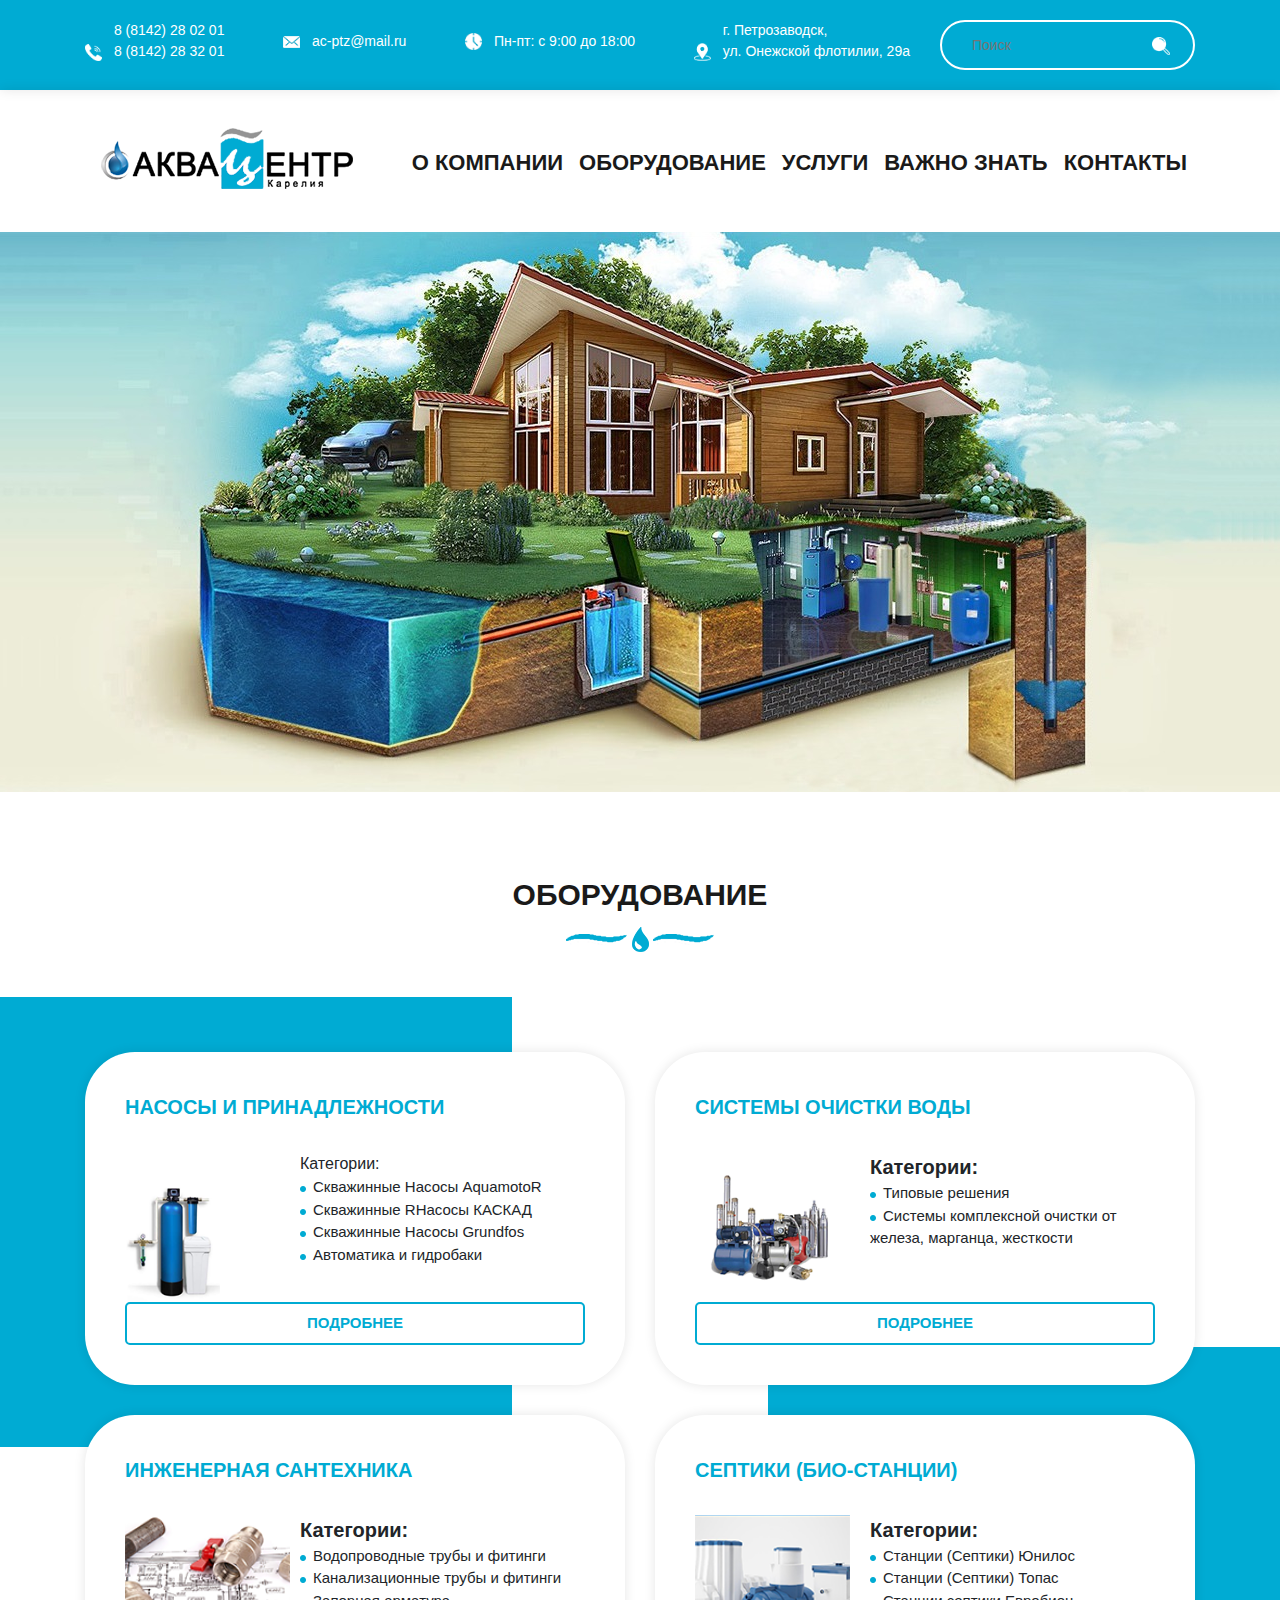
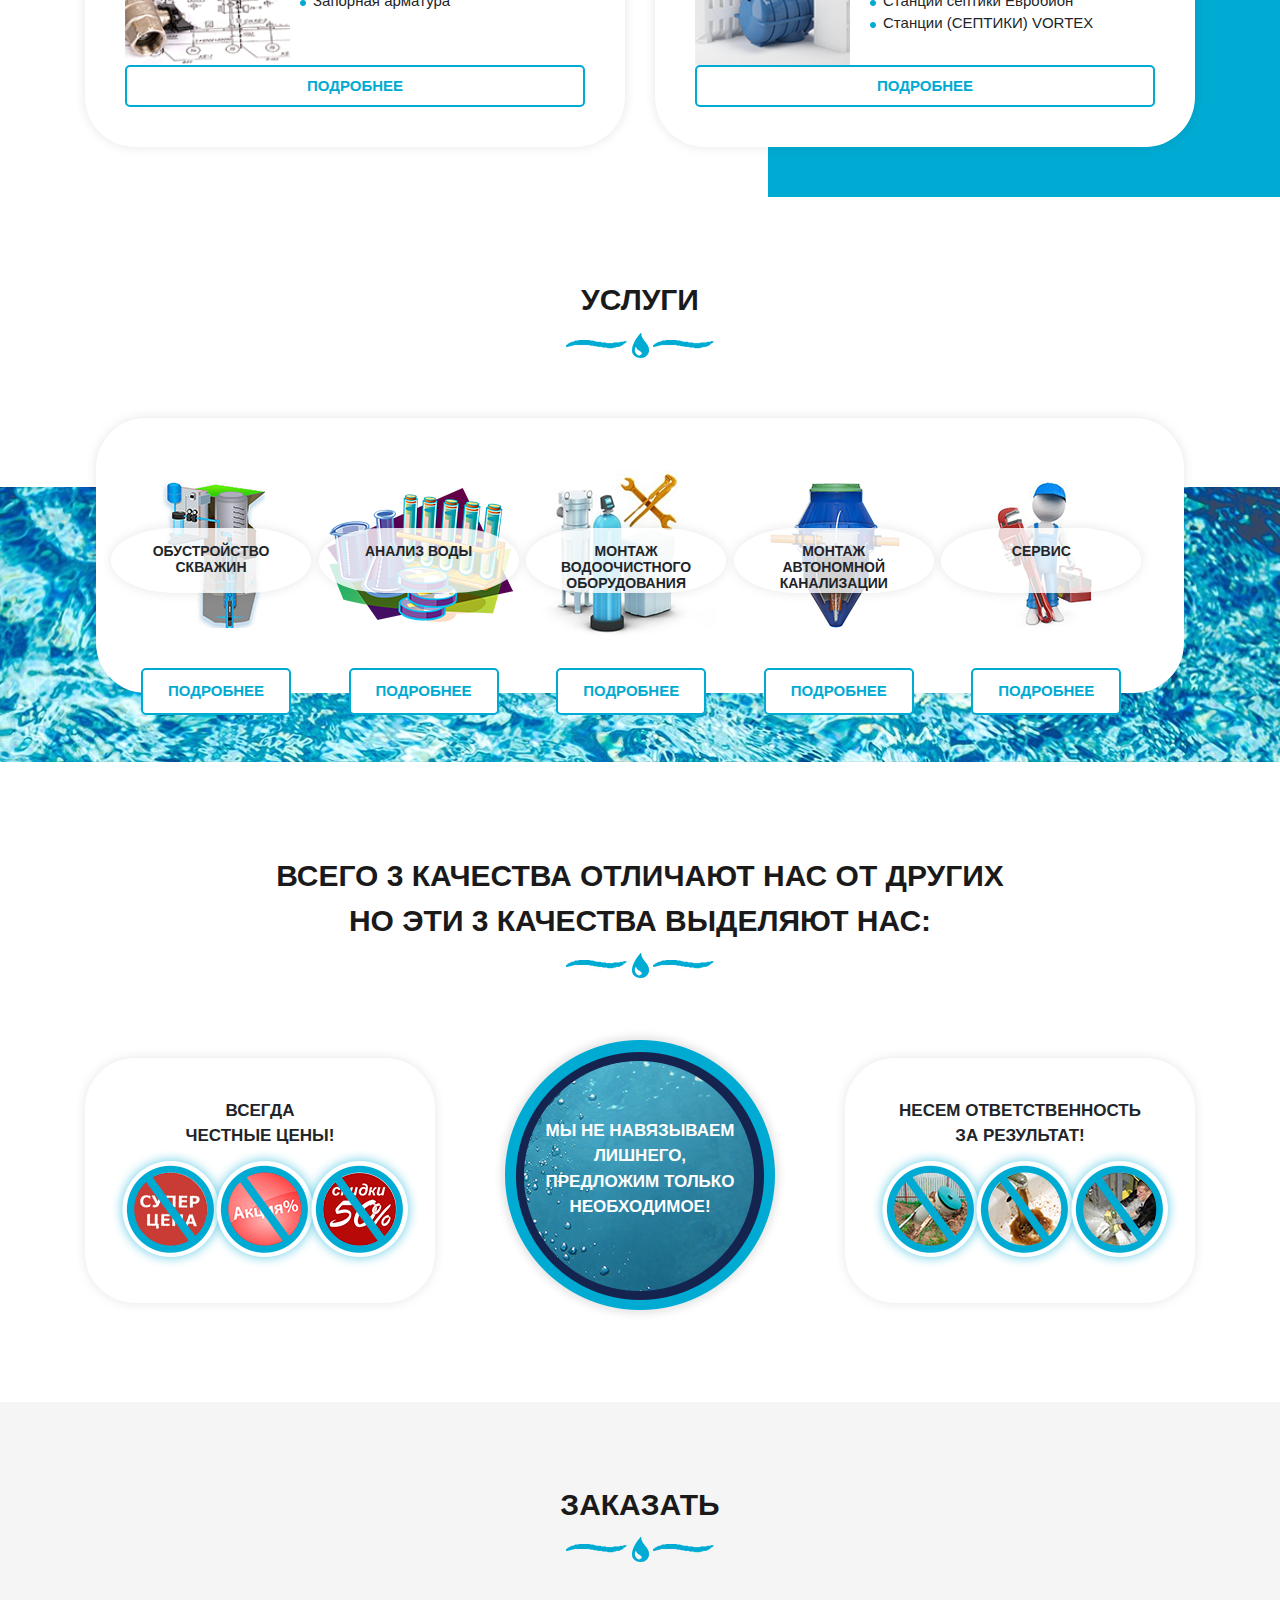
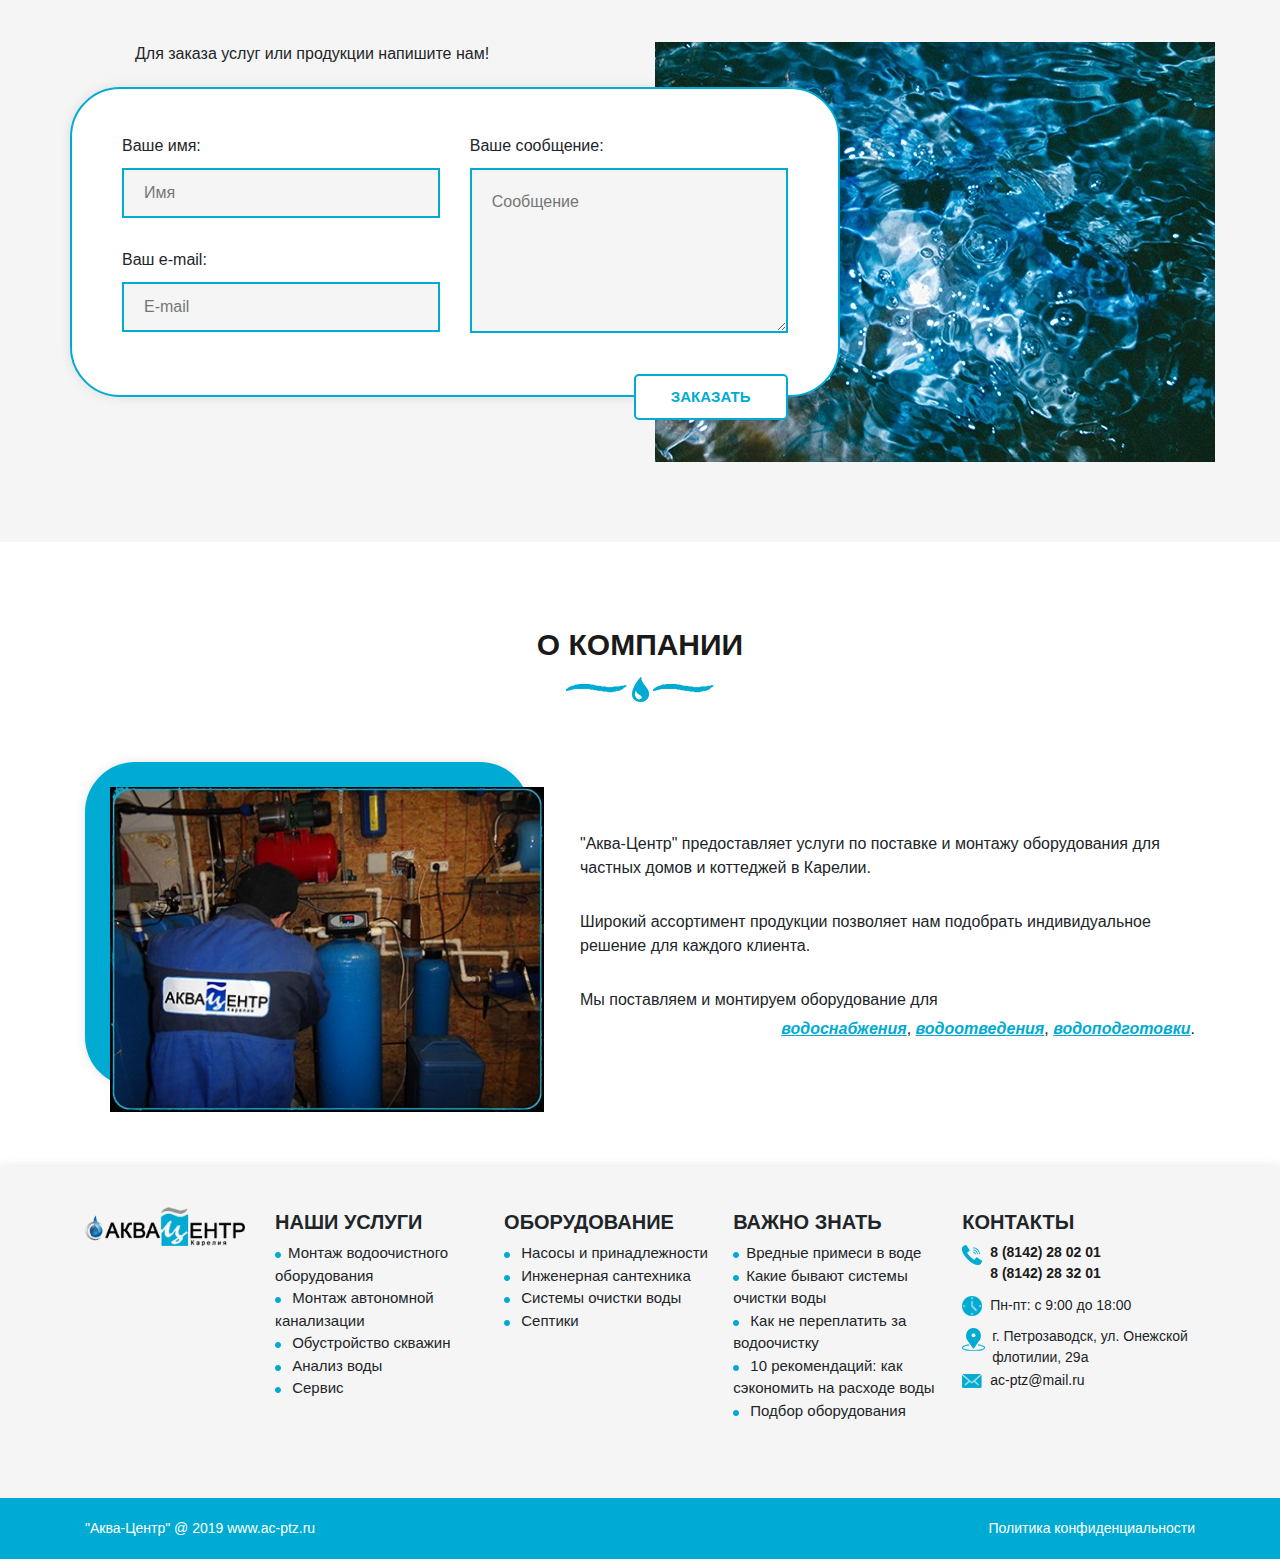
<file: src/index.html>
<!DOCTYPE html>
<html lang="ru">
<head>
  <meta charset="UTF-8">
  <meta name="viewport" content="width=device-width, initial-scale=1.0">
  <meta http-equiv="X-UA-Compatible" content="ie=edge">
  <title>Аква-Центр Петрозаводск</title>

  <link rel="stylesheet" href="https://stackpath.bootstrapcdn.com/bootstrap/4.3.1/css/bootstrap.min.css" integrity="sha384-ggOyR0iXCbMQv3Xipma34MD+dH/1fQ784/j6cY/iJTQUOhcWr7x9JvoRxT2MZw1T" crossorigin="anonymous">
  <link rel="stylesheet" href="css/styles.css">

</head>
<body>
  
  
  <header class="header">
    <div class="header-top">
      <div class="container">
        <div class="row">
          <div class="col-9">
            <div class="header-top__wrapper">

              <div class="header-top__phones">
                <div class="phone-icon">
                  <img src="img/header/phone.png" alt="Телефон">
                </div>
                <div class="phone-txt">
                  <a href="tel:88142280201">8 (8142) 28 02 01</a>
                  <a href="tel:88142283201">8 (8142) 28 32 01</a>
                </div>
              </div>
            
              <div class="header-top__mail">
                <div class="mail-icon">
                  <img src="img/header/mail.png" alt="">
                </div>
                <a href="mailto:ac-ptz@mail.ru" class="mail-txt">ac-ptz@mail.ru</a>
              </div>
              <div class="header-top__time">
                <div class="time-icon">
                  <img src="img/header/clock.png" alt="">
                </div>
                <a class="time-txt">Пн-пт: с 9:00 до 18:00</a>
              </div>
            
              <div class="header-top__map">
                <div class="map-icon">
                  <img src="img/header/map.png" alt="">
                </div>
                <a class="map-txt">г. Петрозаводск, <br> 
                    ул. Онежской флотилии, 29а</a>
              </div>
            </div>
          </div>
          <div class="col-3">
            <div class="header-top__search">
              <input type="text" class="search-input" placeholder="Поиск">
              <img src="img/header/search.png" alt="" class="search-img">
            </div>
          </div>
        </div>
      </div>
    </div>

    <div class="header-nav">
      <div class="container">
        <nav class="navbar navbar-expand-lg ">
          <a class="navbar-brand" href="#">
              <img src="img/header/logo-top.png"  alt="">
          </a>
          <button class="navbar-toggler" type="button" data-toggle="collapse" data-target="#navbarNav" aria-controls="navbarNav" aria-expanded="false" aria-label="Toggle navigation">
            <span class="navbar-toggler-icon"></span>
          </button>
          <div class="collapse navbar-collapse" id="navbarNav">
            <ul class="navbar-nav">
              <li class="nav-item active">
                <a class="nav-link" href="#">О компании <span class="sr-only">(current)</span></a>
              </li>
              <li class="nav-item">
                <a class="nav-link" href="#">Оборудование</a>
              </li>
              <li class="nav-item">
                <a class="nav-link" href="#">Услуги</a>
              </li>
              <li class="nav-item">
                <a class="nav-link" href="#">Важно знать</a>
              </li>
              <li class="nav-item">
                <a class="nav-link" href="#">Контакты</a>
              </li>
            </ul>
          </div>
        </nav>
      </div>
    </div>
  </header>

  <div class="picture">
      <div class="container"></div>
  </div>

  <section class="products">
      <div class="products-left__font"></div>
      <div class="products-right__font"></div>
    <div class="container">
      <div class="row">
        <div class="col-12">
          <div class="section-title">ОБОРУДОВАНИЕ</div>
          <div class="section-img">
            <img src="img/wave.png" alt="">
            <img src="img/drop-blue.png" alt="">
            <img src="img/wave.png" alt="">
          </div>
        </div>
      </div>
    </div>
    

    <div class="products-grid">
      
      <div class="container">
        <div class="row">
          <div class="col-6">
            <div class="products-item1">
              <div class="products-item1__title">Насосы и принадлежности</div>
              <div class="products-item1__descr">
                <div class="products-item1__img">
                  <img src="img/index/prod-2.png" alt="">
                </div>
                <div class="products-item1__txt">
                  <div class="products-item__txt-subtitle">
                    Категории:
                  </div>
                  <ul class="products-item1__txt-list">
                    <li>Скважинные  Насосы AquamotoR</li>
                    <li>Скважинные RНасосы КАСКАД</li>
                    <li>Скважинные Насосы Grundfos</li>
                    <li>Автоматика и гидробаки </li>
                  
                  </ul>
                  
                </div>
              </div>
              <div class="products-item1__button">
                <button>ПОДРОБНЕЕ</button>
              </div>
            </div>
          </div>
          <div class="col-6">
            <div class="products-item2">
              <div class="products-item2__title">Системы очистки воды</div>
              <div class="products-item2__descr">
                <div class="products-item2__img">
                    <img src="img/index/prod-1.png" alt="">
                </div>
                <div class="products-item2__txt">
                  <div class="products-item2__txt-subtitle">
                      Категории:
                    </div>
                    <ul class="products-item2__txt-list">
                      <li>Типовые решения</li>
                      <li>Системы комплексной очистки от железа, марганца, 
                          жесткости</li>
                      
                    </ul>
                </div>
                </div>
              <div class="products-item2__button">
                <button>ПОДРОБНЕЕ</button>
              </div>
            </div>
          </div>
          
          <div class="col-6">
            <div class="products-item3">
              <div class="products-item3__title">Инженерная сантехника</div>
              <div class="products-item3__descr">
                <div class="products-item3__img">
                    <img src="img/index/prod-3.png" alt="">
                </div>
                <div class="products-item3__txt">
                  <div class="products-item3__txt-subtitle">
                    Категории:
                  </div>
                  <ul class="products-item3__txt-list">
                    <li>Водопроводные трубы и фитинги</li>
                    <li>Канализационные трубы и фитинги</li>
                    <li>Запорная арматура</li>
                    <!-- <li>Бытовые фильтры</li> -->
                  
                  </ul>
                  
                </div>
              </div>
              <div class="products-item3__button">
                <button>ПОДРОБНЕЕ</button>
              </div>
            </div>
          </div>
          <div class="col-6">
            <div class="products-item4
            ">
              <div class="products-item4__title">Септики (био-станции)</div>
              <div class="products-item4__descr">
                <div class="products-item4__img">
                    <img src="img/index/prod-4.png" alt="">
                </div>
                <div class="products-item4__txt">
                  <div class="products-item4__txt-subtitle">
                    Категории:
                  </div>
                  <ul class="products-item4__txt-list">
                    <li>Станции (Септики) Юнилос</li>
                    <li>Станции (Септики) Топас</li>
                    <li>Станции септики Евробион</li>
                    <li>Станции (СЕПТИКИ) VORTEX</li>
                  
                  </ul>
                </div>
              </div>
              <div class="products-item4__button">
                <button>ПОДРОБНЕЕ</button>
              </div>
            </div>
          </div>
        </div>
      </div>
    </div>
  </section>

  <section class="services">
    <div class="container">
      <div class="row">
        <div class="col-12">
          <div class="section-title">УСЛУГИ</div>
          <div class="section-img">
              <img src="img/wave.png" alt="">
              <img src="img/drop-blue.png" alt="">
              <img src="img/wave.png" alt="">
          </div>
        </div>
      </div>
    </div>
    

    <div class="services-row__wrapper">
        <div class="container">
            <div class="row">
              <div class="col-12">
                <div class="services-row">
                  <div class="services-item1">
                    <img src="img/index/service-1.png" alt="">
                    <div class="services-item__title">
                      Обустройство 
                        скважин</div>
                    <div class="button services-item__button">ПОДРОБНЕЕ</div>
                  </div>
                  <div class="services-item2">
                      <img src="img/index/service-2.png" alt="">
                    <div class="services-item__title">Анализ
                        воды
                        </div>
                    <div class="button services-item__button">ПОДРОБНЕЕ</div>
                  </div>
                  <div class="services-item3">
                      <img src="img/index/service-3.png" alt="">
                    <div class="services-item__title">Монтаж 
                        водоочистного 
                        оборудования</div>
                    <div class="button services-item__button">ПОДРОБНЕЕ</div>
                  </div>
                  <div class="services-item4">
                      <img src="img/index/service-4.png" alt="">
                    <div class="services-item__title">Монтаж 
                        автономной 
                        канализации</div>
                    <div class="button services-item__button">ПОДРОБНЕЕ</div>
                  </div>
                  <div class="services-item5">
                      <img src="img/index/service-5.png" alt="">
                    <div class="services-item__title">Сервис</div>
                    <div class="button services-item__button">ПОДРОБНЕЕ</div>
                  </div>
                </div>
              </div>
            </div>
          </div>
    </div>
      
    </div>
  </section>

  <section class="advantages">
    <div class="container">
      <div class="row">
        <div class="col-12">
          <div class="section-title">ВСЕГО 3 КАЧЕСТВА ОТЛИЧАЮТ НАС ОТ ДРУГИХ <br> 
            Но эти 3 качества выделяют нас:              </div>
          <div class="section-img">
              <img src="img/wave.png" alt="">
              <img src="img/drop-blue.png" alt="">
              <img src="img/wave.png" alt="">
          </div>
        </div>
      </div>
    </div>
    <div class="advantages-row">
      <div class="container">
        <div class="row">
          <div class="col-4">
            <div class="advantages-item1">
              <div class="advantages-item__title">
                ВСЕГДА <br> ЧЕСТНЫЕ ЦЕНЫ!                    
              </div>
              <div class="advantages-item__imgs">
                <div class="advantages-item__img-1">
                  <img src="img/index/adv-3.png" alt="">
                </div>
                <div class="advantages-item__img-2">
                  <img src="img/index/adv-2.png" alt="">
                </div>
                <div class="advantages-item__img-3">
                  <img src="img/index/adv-1.png" alt="">
                </div>
              </div>
            </div>
          </div>
          <div class="col-4">
            <div class="advantages-item2">
              <img src="img/index/adv-center.png" alt="">
                <div class="advantages-item__title">
                  мы не навязываем лишнего, предложим только необходимое!
                </div>
              
            </div>
          </div>
          <div class="col-4">
            <div class="advantages-item3">
              <div class="advantages-item__title">
                несем ответственность <br> за результат!
              </div>
              <div class="advantages-item__imgs">
                <div class="advantages-item__img-1">
                  <img src="img/index/adv-4.png" alt="">
                </div>
                <div class="advantages-item__img-2">
                  <img src="img/index/adv-5.png" alt="">
                </div>
                <div class="advantages-item__img-3">
                  <img src="img/index/adv-6.png" alt="">
                </div>
              </div>
            </div>
          </div>
        </div>
      </div>
    </div>
  </section>

  <section class="order">
    <div class="container">
      <div class="row">
        <div class="col-12">
          <div class="section-title">ЗАКАЗАТЬ</div>
          <div class="section-img">
              <img src="img/wave.png" alt="">
              <img src="img/drop-blue.png" alt="">
              <img src="img/wave.png" alt="">
          </div>
        </div>
      </div>
  
      <div class="row">
        <div class="col-6">
          <div class="order-subtitle">
            Для заказа услуг или продукции напишите нам!
          </div>
          <form class="order-form">
            <div class="row">
              <div class="col-6">
                <div class="order-form__name">
                  <div class="order-form__name-txt">Ваше имя:</div>
                  <input type="text" class="order-form__name-input" placeholder="Имя">
                </div>
                <div class="order-form__mail">
                  <div class="order-form__mail-txt">Ваш e-mail:</div>
                  <input type="text" class="order-form__mail-input" placeholder="E-mail">
                </div>
              </div>
              <div class="col-6">
                <div class="order-form__text">
                  <div class="order-form__text-txt">Ваше сообщение:</div>
                  <textarea class="order-form__text-input" placeholder="Сообщение"></textarea>
                </div>
              </div>
            </div>
            <div class="order-form__button">
              <input type="button" class="button" value="Заказать">
            </div>
          </form>
        </div>
        <div class="col-6">
          <div class="order-photo">
            <img src="img/index/form-bg.jpeg" alt="">
          </div>
        </div>
      </div>
    </div>  
  </section>

  <section class="about">
    <div class="container">
        <div class="row">
          <div class="col-12">
            <div class="section-title">О КОМПАНИИ</div>
            <div class="section-img">
                <img src="img/wave.png" alt="">
                <img src="img/drop-blue.png" alt="">
                <img src="img/wave.png" alt="">
            </div>
          </div>
        </div>
      
        <div class="row">
          <div class="col-5">
            <div class="about-photo__wrapper">
              <div class="about-photo">
                <img src="img/index/about-photo.jpeg" alt="">
              </div>
            </div>
          </div>
          <div class="col-7">
            <div class="about-txt">
              <div class="about-txt__descr">
                  "Аква-Центр" предоставляет услуги по поставке и монтажу оборудования 
                  для частных домов и коттеджей в Карелии.                  
              </div>
              <div class="about-txt__descr">
                  Широкий ассортимент продукции позволяет нам подобрать индивидуальное 
                  решение для каждого клиента.                   
              </div>
              <div class="about-txt__descr">
                  Мы поставляем и монтируем оборудование для 
              </div>
              <div class="about-txt__links">
                  <a href="#" class="about-txt__links">водоснабжения</a>,
                  <a href="#" class="about-txt__link">водоотведения</a>,
                  <a href="#" class="about-txt__link">водоподготовки</a>.
              </div>
            </div>
          </div>
        </div>
    </div>
  </section>

  <footer class="footer">
      <div class="container">
        <div class="row">
          <div class="col-2">
            <div class="footer-logo">
              <img src="img/footer/logo-bottom.png" alt="">
            </div>
    
          </div>
          <div class="col-10">
            <div class="footer-menus">
              <div class="footer-menu__services">
                <div class="footer-menu__title">наши услуги</div>
                <ul class="footer-menu__list">
                  <li><a href="#">Монтаж водоочистного 
                      оборудования</a></li>
                  <li><a href="#">
                      Монтаж автономной 
                      канализации</a></li>
                  <li><a href="#">
                      Обустройство скважин</a></li>
                  <li><a href="#">
                      Анализ воды</a></li>
                  <li><a href="#">
                      Сервис</a></li>
                </ul>
              </div>
              <div class="footer-menu__products">
                  <div class="footer-menu__title">оборудование</div>
                  <ul class="footer-menu__list">
                    <li><a href="#">
                      Насосы и принадлежности</a></li>
                    <li><a href="#">
                        Инженерная сантехника</a></li>
                    <li><a href="#">
                        Системы очистки воды</a></li>
                    <li><a href="#">
                        Септики</a></li>
                  </ul>
              </div>
              <div class="footer-menu__articles">
                  <div class="footer-menu__title">важно знать</div>
                  <ul class="footer-menu__list">
                    <li><a href="#">Вредные примеси в воде</a></li>
                    <li><a href="#">Какие бывают системы 
                        очистки воды
                        </a></li>
                    <li><a href="#">
                        <a href="#">Как не переплатить за 
                        водоочистку</a></li>
                    <li><a href="#">
                        <a href="#">10 рекомендаций: как 
                        сэкономить на расходе 
                        воды</a></li>
                    <li><a href="#">
                        Подбор оборудования</a></li>
                  </ul>
              </div>
              <div class="footer-menu__contacts">
                  <div class="footer-menu__title">контакты</div>
                  <div class="footer-menu__items">
                    <div class="footer-menu__phones">
                      <div class="phone-icon">
                        <img src="img/footer/phone-blue.png" alt="">
                      </div>
                      <div class="phone-txt">
                        <a href="tel:88142280201">8 (8142) 28 02 01</a>
                        <a href="tel:88142283201">8 (8142) 28 32 01</a>
                      </div>
                    </div>
                    <div class="footer-menu__time">
                        <div class="time-icon">
                          <img src="img/footer/clock-blue.png" alt="">
                        </div>
                        <a class="time-txt">Пн-пт: с 9:00 до 18:00</a>
                      </div>
                   
                    
                    <div class="footer-menu__map">
                      <div class="map-icon">
                        <img src="img/footer/map-blue.png" alt="">
                      </div>
                      <a class="map-txt">г. Петрозаводск, 
                          ул. Онежской флотилии, 29а</a>
                    </div>
                    <div class="footer-menu__mail">
                        <div class="mail-icon">
                          <img src="img/footer/mail-blue.png" alt="">
                        </div>
                        <a href="mailto:ac-ptz@mail.ru" class="mail-txt">ac-ptz@mail.ru</a>
                      </div>
                      
                  </div>
              </div>
            </div>
          </div>
        </div>
      </div>
      
  
      <div class="footer-bottom">
        <div class="container">
          <div class="row">
            <div class="col-6">
              <div class="footer-bottom__copy">
                  "Аква-Центр" @ 2019  www.ac-ptz.ru
              </div>
            </div>
            
            <div class="col-6">
              <a class="footer-bottom__politics">
                  Политика конфиденциальности
              </a>
            </div>
          </div>
        </div>
          
      </div>
      
    </footer>


  <script src="https://code.jquery.com/jquery-3.3.1.slim.min.js" integrity="sha384-q8i/X+965DzO0rT7abK41JStQIAqVgRVzpbzo5smXKp4YfRvH+8abtTE1Pi6jizo" crossorigin="anonymous"></script>
  <script src="https://cdnjs.cloudflare.com/ajax/libs/popper.js/1.14.7/umd/popper.min.js" integrity="sha384-UO2eT0CpHqdSJQ6hJty5KVphtPhzWj9WO1clHTMGa3JDZwrnQq4sF86dIHNDz0W1" crossorigin="anonymous"></script>

  <script src="https://stackpath.bootstrapcdn.com/bootstrap/4.3.1/js/bootstrap.min.js" integrity="sha384-JjSmVgyd0p3pXB1rRibZUAYoIIy6OrQ6VrjIEaFf/nJGzIxFDsf4x0xIM+B07jRM" crossorigin="anonymous"></script>
  
</body>
</html>
</file>
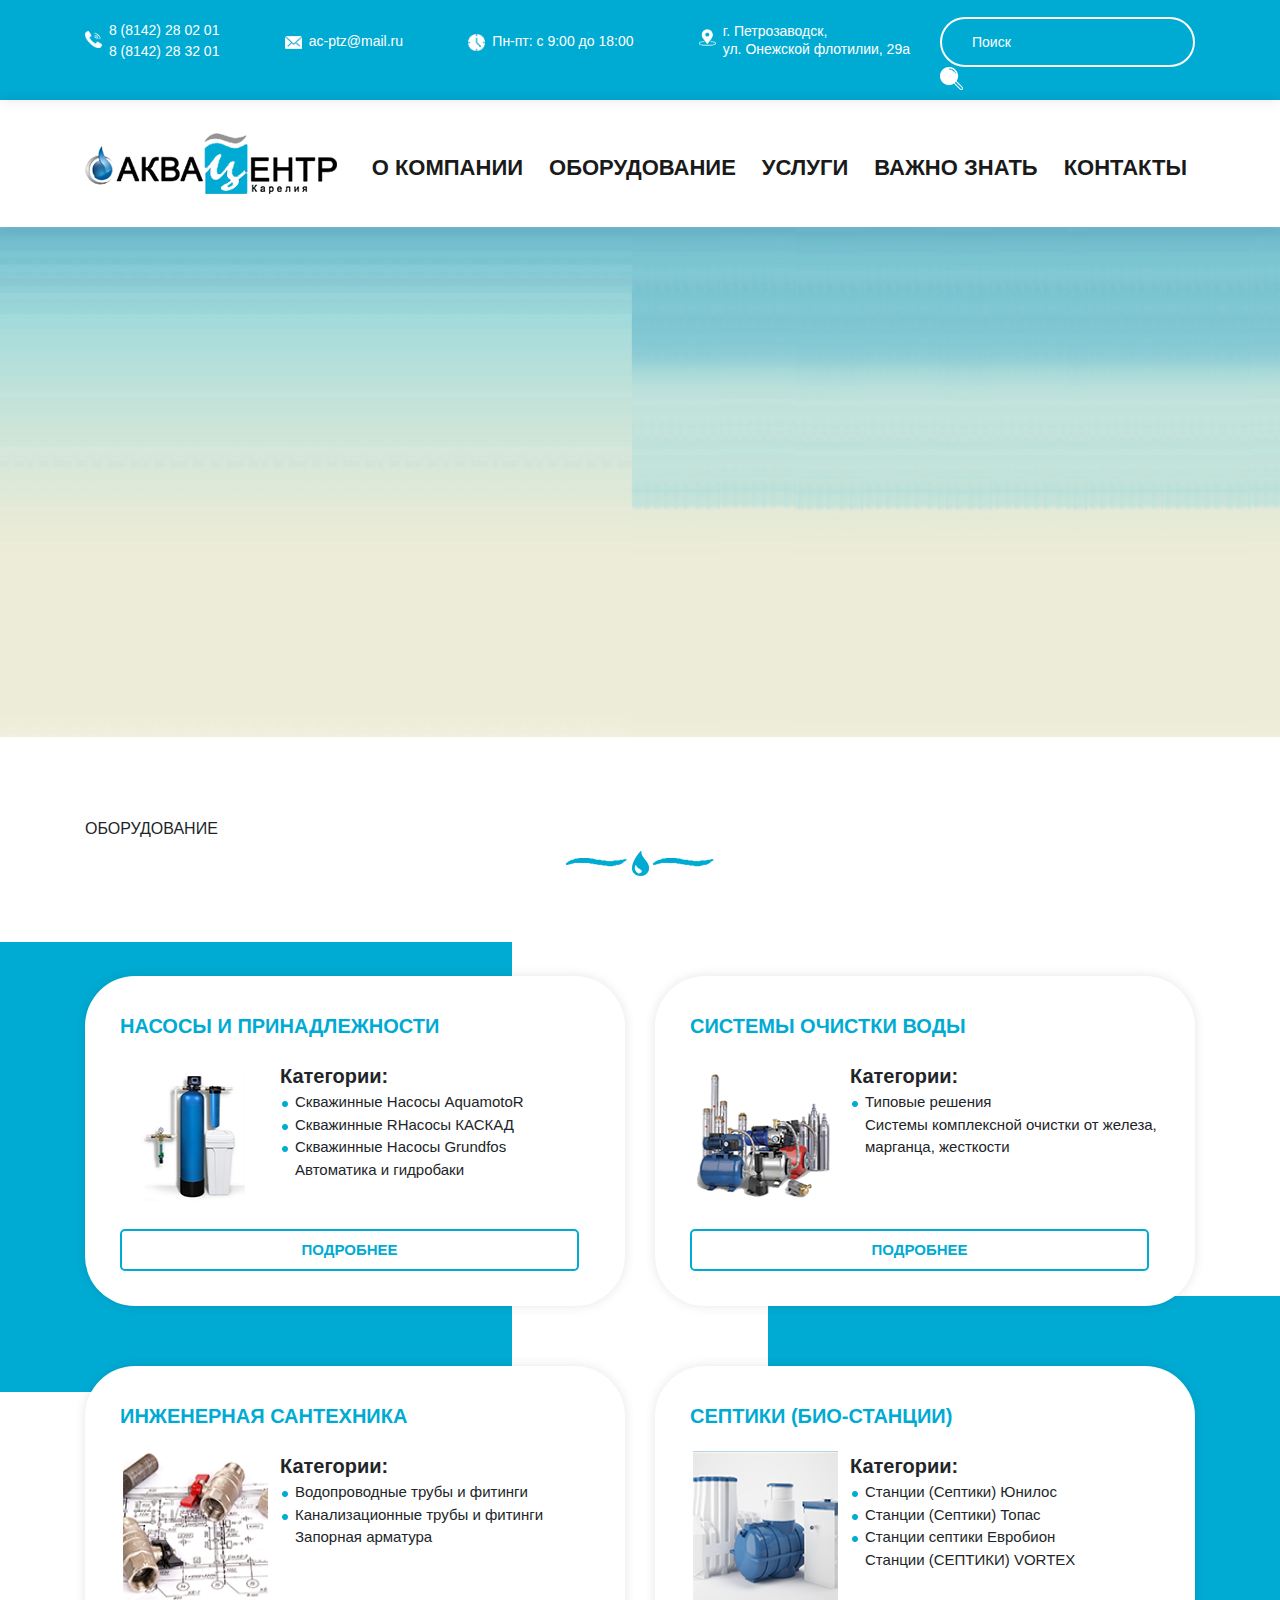
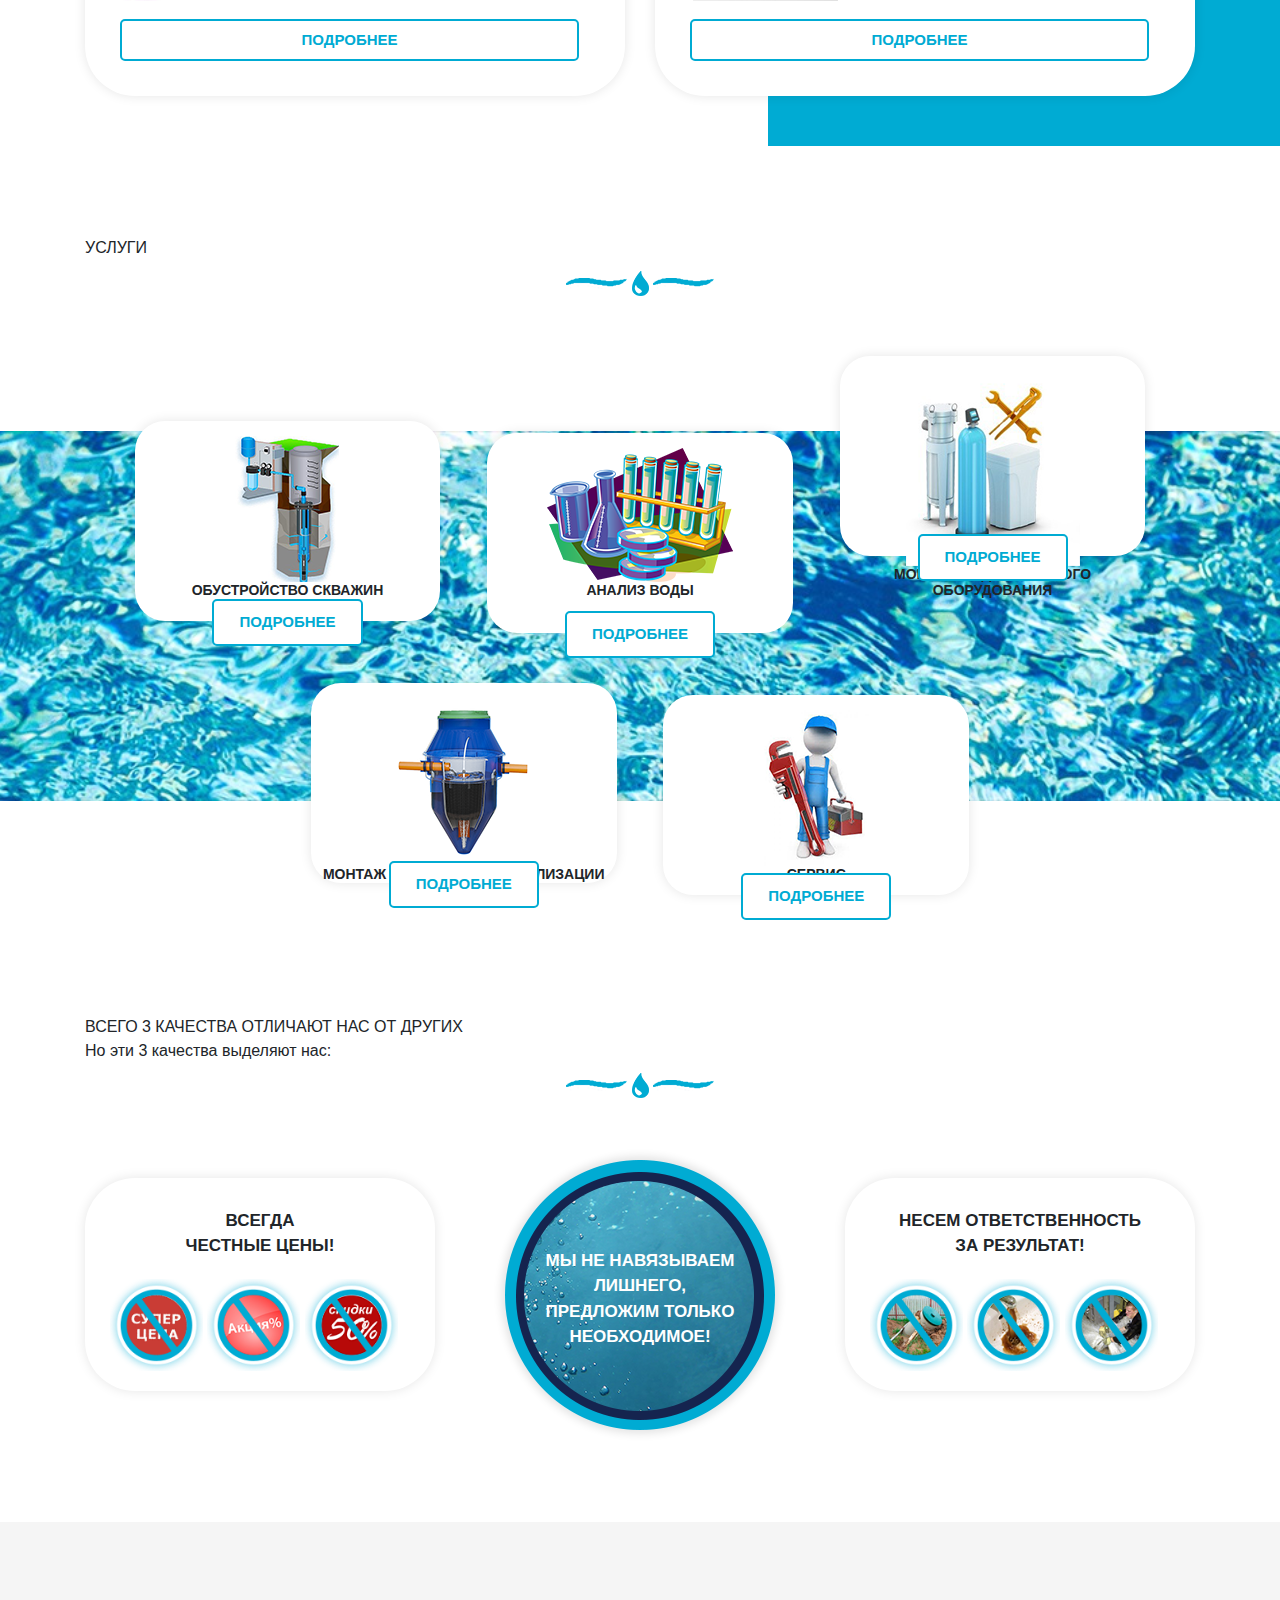
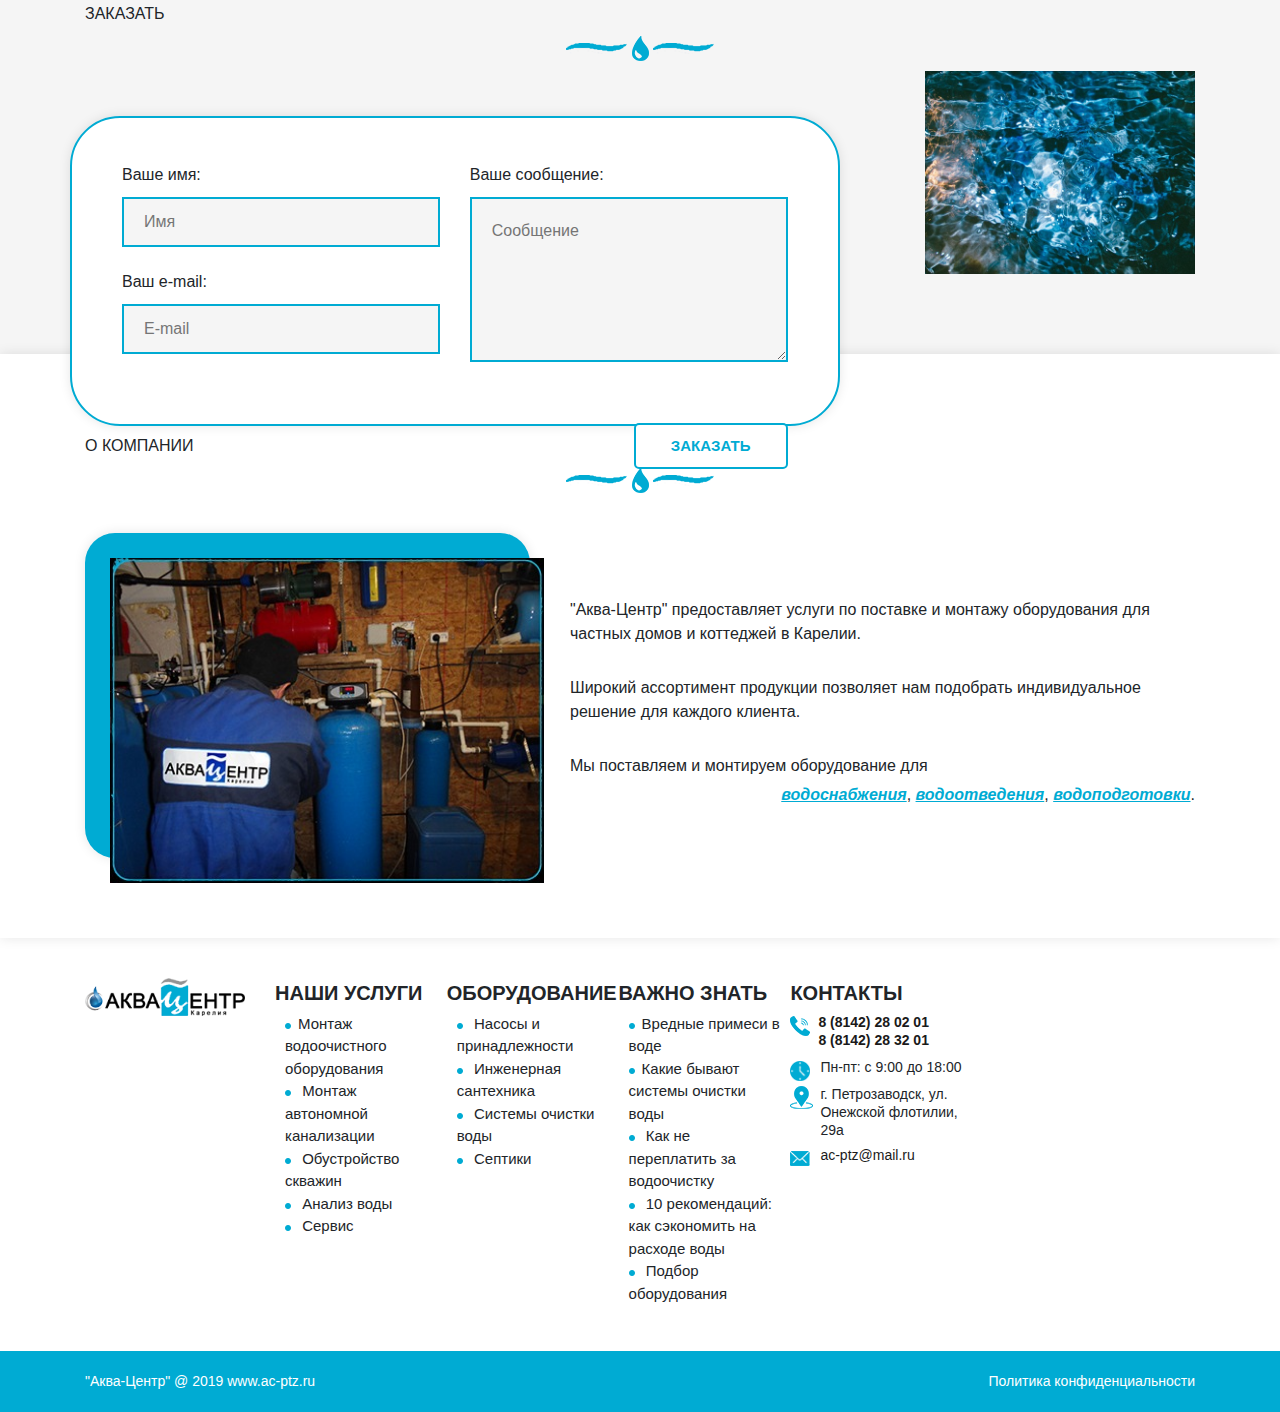
<file: src/wp-theme/aqua-centr/assets/index.html>
<!DOCTYPE html>
<html lang="ru">
<head>
  <meta charset="UTF-8">
  <meta name="viewport" content="width=device-width, initial-scale=1.0">
  <meta http-equiv="X-UA-Compatible" content="ie=edge">
  <title>Аква-Центр Петрозаводск</title>

  <link rel="stylesheet" href="https://stackpath.bootstrapcdn.com/bootstrap/4.3.1/css/bootstrap.min.css" integrity="sha384-ggOyR0iXCbMQv3Xipma34MD+dH/1fQ784/j6cY/iJTQUOhcWr7x9JvoRxT2MZw1T" crossorigin="anonymous">
  <link rel="stylesheet" href="css/styles.css">

</head>
<body>
  
  
  <header class="header">
    <div class="header-top">
      <div class="container">
        <div class="row">
          <div class="col-9">
            <div class="header-top__wrapper">

              <div class="header-top__phones">
                <div class="phone-icon">
                  <img src="img/header/phone.png" alt="Телефон">
                </div>
                <div class="phone-txt">
                  <a href="tel:88142280201">8 (8142) 28 02 01</a>
                  <a href="tel:88142283201">8 (8142) 28 32 01</a>
                </div>
              </div>
            
              <div class="header-top__mail">
                <div class="mail-icon">
                  <img src="img/header/mail.png" alt="">
                </div>
                <a href="mailto:ac-ptz@mail.ru" class="mail-txt">ac-ptz@mail.ru</a>
              </div>
              <div class="header-top__time">
                <div class="time-icon">
                  <img src="img/header/clock.png" alt="">
                </div>
                <a class="time-txt">Пн-пт: с 9:00 до 18:00</a>
              </div>
            
              <div class="header-top__map">
                <div class="map-icon">
                  <img src="img/header/map.png" alt="">
                </div>
                <a class="map-txt">г. Петрозаводск, <br> 
                    ул. Онежской флотилии, 29а</a>
              </div>
            </div>
          </div>
          <div class="col-3">
            <div class="header-top__search">
              <input type="text" class="search-input" placeholder="Поиск">
              <img src="img/header/search.png" alt="" class="search-img">
            </div>
          </div>
        </div>
      </div>
    </div>

    <div class="header-nav">
      <div class="container">
        <nav class="navbar navbar-expand-lg ">
          <a class="navbar-brand" href="#">
              <img src="img/header/logo-top.png"  alt="">
          </a>
          <button class="navbar-toggler" type="button" data-toggle="collapse" data-target="#navbarNav" aria-controls="navbarNav" aria-expanded="false" aria-label="Toggle navigation">
            <span class="navbar-toggler-icon"></span>
          </button>
          <div class="collapse navbar-collapse" id="navbarNav">
            <ul class="navbar-nav">
              <li class="nav-item active">
                <a class="nav-link" href="#">О компании <span class="sr-only">(current)</span></a>
              </li>
              <li class="nav-item">
                <a class="nav-link" href="#">Оборудование</a>
              </li>
              <li class="nav-item">
                <a class="nav-link" href="#">Услуги</a>
              </li>
              <li class="nav-item">
                <a class="nav-link" href="#">Важно знать</a>
              </li>
              <li class="nav-item">
                <a class="nav-link" href="#">Контакты</a>
              </li>
            </ul>
          </div>
        </nav>
      </div>
    </div>
  </header>

  <div class="picture">
      <div class="container"></div>
  </div>

  <section class="products">
      <div class="products-left__font"></div>
      <div class="products-right__font"></div>
    <div class="container">
      <div class="row">
        <div class="col-12">
          <div class="section-title">ОБОРУДОВАНИЕ</div>
          <div class="section-img">
            <img src="img/wave.png" alt="">
            <img src="img/drop-blue.png" alt="">
            <img src="img/wave.png" alt="">
          </div>
        </div>
      </div>
    </div>
    

    <div class="products-grid">
      
      <div class="container">
        <div class="row">
          <div class="col-6">
            <div class="products-item1">
              <div class="products-item1__title">Насосы и принадлежности</div>
              <div class="products-item1__descr">
                <div class="products-item1__img">
                  <img src="img/index/prod-2.png" alt="">
                </div>
                <div class="products-item1__txt">
                  <div class="products-item__txt-subtitle">
                    Категории:
                  </div>
                  <ul class="products-item1__txt-list">
                    <li>Скважинные  Насосы AquamotoR</li>
                    <li>Скважинные RНасосы КАСКАД</li>
                    <li>Скважинные Насосы Grundfos</li>
                    <li>Автоматика и гидробаки </li>
                  
                  </ul>
                  
                </div>
              </div>
              <div class="products-item1__button">
                <button>ПОДРОБНЕЕ</button>
              </div>
            </div>
          </div>
          <div class="col-6">
            <div class="products-item2">
              <div class="products-item2__title">Системы очистки воды</div>
              <div class="products-item2__descr">
                <div class="products-item2__img">
                    <img src="img/index/prod-1.png" alt="">
                </div>
                <div class="products-item2__txt">
                  <div class="products-item2__txt-subtitle">
                      Категории:
                    </div>
                    <ul class="products-item2__txt-list">
                      <li>Типовые решения</li>
                      <li>Системы комплексной очистки от железа, марганца, 
                          жесткости</li>
                      
                    </ul>
                </div>
                </div>
              <div class="products-item2__button">
                <button>ПОДРОБНЕЕ</button>
              </div>
            </div>
          </div>
          
          <div class="col-6">
            <div class="products-item3">
              <div class="products-item3__title">Инженерная сантехника</div>
              <div class="products-item3__descr">
                <div class="products-item3__img">
                    <img src="img/index/prod-3.png" alt="">
                </div>
                <div class="products-item3__txt">
                  <div class="products-item3__txt-subtitle">
                    Категории:
                  </div>
                  <ul class="products-item3__txt-list">
                    <li>Водопроводные трубы и фитинги</li>
                    <li>Канализационные трубы и фитинги</li>
                    <li>Запорная арматура</li>
                    <!-- <li>Бытовые фильтры</li> -->
                  
                  </ul>
                  
                </div>
              </div>
              <div class="products-item3__button">
                <button>ПОДРОБНЕЕ</button>
              </div>
            </div>
          </div>
          <div class="col-6">
            <div class="products-item4
            ">
              <div class="products-item4__title">Септики (био-станции)</div>
              <div class="products-item4__descr">
                <div class="products-item4__img">
                    <img src="img/index/prod-4.png" alt="">
                </div>
                <div class="products-item4__txt">
                  <div class="products-item4__txt-subtitle">
                    Категории:
                  </div>
                  <ul class="products-item4__txt-list">
                    <li>Станции (Септики) Юнилос</li>
                    <li>Станции (Септики) Топас</li>
                    <li>Станции септики Евробион</li>
                    <li>Станции (СЕПТИКИ) VORTEX</li>
                  
                  </ul>
                </div>
              </div>
              <div class="products-item4__button">
                <button>ПОДРОБНЕЕ</button>
              </div>
            </div>
          </div>
        </div>
      </div>
    </div>
  </section>

  <section class="services">
    <div class="container">
      <div class="row">
        <div class="col-12">
          <div class="section-title">УСЛУГИ</div>
          <div class="section-img">
              <img src="img/wave.png" alt="">
              <img src="img/drop-blue.png" alt="">
              <img src="img/wave.png" alt="">
          </div>
        </div>
      </div>
    </div>
    

    <div class="services-row__wrapper">
        <div class="container">
            <div class="row">
              <div class="col-12">
                <div class="services-row">
                  <div class="services-item1">
                    <img src="img/index/service-1.png" alt="">
                    <div class="services-item__title">
                      Обустройство 
                        скважин</div>
                    <div class="button services-item__button">ПОДРОБНЕЕ</div>
                  </div>
                  <div class="services-item2">
                      <img src="img/index/service-2.png" alt="">
                    <div class="services-item__title">Анализ
                        воды
                        </div>
                    <div class="button services-item__button">ПОДРОБНЕЕ</div>
                  </div>
                  <div class="services-item3">
                      <img src="img/index/service-3.png" alt="">
                    <div class="services-item__title">Монтаж 
                        водоочистного 
                        оборудования</div>
                    <div class="button services-item__button">ПОДРОБНЕЕ</div>
                  </div>
                  <div class="services-item4">
                      <img src="img/index/service-4.png" alt="">
                    <div class="services-item__title">Монтаж 
                        автономной 
                        канализации</div>
                    <div class="button services-item__button">ПОДРОБНЕЕ</div>
                  </div>
                  <div class="services-item5">
                      <img src="img/index/service-5.png" alt="">
                    <div class="services-item__title">Сервис</div>
                    <div class="button services-item__button">ПОДРОБНЕЕ</div>
                  </div>
                </div>
              </div>
            </div>
          </div>
    </div>
      
    </div>
  </section>

  <section class="advantages">
    <div class="container">
      <div class="row">
        <div class="col-12">
          <div class="section-title">ВСЕГО 3 КАЧЕСТВА ОТЛИЧАЮТ НАС ОТ ДРУГИХ <br> 
            Но эти 3 качества выделяют нас:              </div>
          <div class="section-img">
              <img src="img/wave.png" alt="">
              <img src="img/drop-blue.png" alt="">
              <img src="img/wave.png" alt="">
          </div>
        </div>
      </div>
    </div>
    <div class="advantages-row">
      <div class="container">
        <div class="row">
          <div class="col-4">
            <div class="advantages-item1">
              <div class="advantages-item__title">
                ВСЕГДА <br> ЧЕСТНЫЕ ЦЕНЫ!                    
              </div>
              <div class="advantages-item__imgs">
                <div class="advantages-item__img-1">
                  <img src="img/index/adv-3.png" alt="">
                </div>
                <div class="advantages-item__img-2">
                  <img src="img/index/adv-2.png" alt="">
                </div>
                <div class="advantages-item__img-3">
                  <img src="img/index/adv-1.png" alt="">
                </div>
              </div>
            </div>
          </div>
          <div class="col-4">
            <div class="advantages-item2">
              <img src="img/index/adv-center.png" alt="">
                <div class="advantages-item__title">
                  мы не навязываем лишнего, предложим только необходимое!
                </div>
              
            </div>
          </div>
          <div class="col-4">
            <div class="advantages-item3">
              <div class="advantages-item__title">
                несем ответственность <br> за результат!
              </div>
              <div class="advantages-item__imgs">
                <div class="advantages-item__img-1">
                  <img src="img/index/adv-4.png" alt="">
                </div>
                <div class="advantages-item__img-2">
                  <img src="img/index/adv-5.png" alt="">
                </div>
                <div class="advantages-item__img-3">
                  <img src="img/index/adv-6.png" alt="">
                </div>
              </div>
            </div>
          </div>
        </div>
      </div>
    </div>
  </section>

  <section class="order">
    <div class="container">
      <div class="row">
        <div class="col-12">
          <div class="section-title">ЗАКАЗАТЬ</div>
          <div class="section-img">
              <img src="img/wave.png" alt="">
              <img src="img/drop-blue.png" alt="">
              <img src="img/wave.png" alt="">
          </div>
        </div>
      </div>
  
      <div class="row">
        <div class="col-6">
          <div class="order-subtitle">
            Для заказа услуг или продукции напишите нам!
          </div>
          <form class="order-form">
            <div class="row">
              <div class="col-6">
                <div class="order-form__name">
                  <div class="order-form__name-txt">Ваше имя:</div>
                  <input type="text" class="order-form__name-input" placeholder="Имя">
                </div>
                <div class="order-form__mail">
                  <div class="order-form__mail-txt">Ваш e-mail:</div>
                  <input type="text" class="order-form__mail-input" placeholder="E-mail">
                </div>
              </div>
              <div class="col-6">
                <div class="order-form__text">
                  <div class="order-form__text-txt">Ваше сообщение:</div>
                  <textarea class="order-form__text-input" placeholder="Сообщение"></textarea>
                </div>
              </div>
            </div>
            <div class="order-form__button">
              <input type="button" class="button" value="Заказать">
            </div>
          </form>
        </div>
        <div class="col-6">
          <div class="order-photo">
            <img src="img/index/form-bg.jpeg" alt="">
          </div>
        </div>
      </div>
    </div>  
  </section>

  <section class="about">
    <div class="container">
        <div class="row">
          <div class="col-12">
            <div class="section-title">О КОМПАНИИ</div>
            <div class="section-img">
                <img src="img/wave.png" alt="">
                <img src="img/drop-blue.png" alt="">
                <img src="img/wave.png" alt="">
            </div>
          </div>
        </div>
      
        <div class="row">
          <div class="col-5">
            <div class="about-photo__wrapper">
              <div class="about-photo">
                <img src="img/index/about-photo.jpeg" alt="">
              </div>
            </div>
          </div>
          <div class="col-7">
            <div class="about-txt">
              <div class="about-txt__descr">
                  "Аква-Центр" предоставляет услуги по поставке и монтажу оборудования 
                  для частных домов и коттеджей в Карелии.                  
              </div>
              <div class="about-txt__descr">
                  Широкий ассортимент продукции позволяет нам подобрать индивидуальное 
                  решение для каждого клиента.                   
              </div>
              <div class="about-txt__descr">
                  Мы поставляем и монтируем оборудование для 
              </div>
              <div class="about-txt__links">
                  <a href="#" class="about-txt__links">водоснабжения</a>,
                  <a href="#" class="about-txt__link">водоотведения</a>,
                  <a href="#" class="about-txt__link">водоподготовки</a>.
              </div>
            </div>
          </div>
        </div>
    </div>
  </section>

  <footer class="footer">
    <div class="container">
      <div class="row">
        <div class="col-2">
          <div class="footer-logo">
            <img src="img/footer/logo-bottom.png" alt="">
          </div>
  
        </div>
        <div class="col-10">
          <div class="footer-menus">
            <div class="footer-menu__services">
              <div class="footer-menu__title">наши услуги</div>
              <ul class="footer-menu__list">
                <li><a href="#">Монтаж водоочистного 
                    оборудования</a></li>
                <li><a href="#">
                    Монтаж автономной 
                    канализации</a></li>
                <li><a href="#">
                    Обустройство скважин</a></li>
                <li><a href="#">
                    Анализ воды</a></li>
                <li><a href="#">
                    Сервис</a></li>
              </ul>
            </div>
            <div class="footer-menu__products">
                <div class="footer-menu__title">оборудование</div>
                <ul class="footer-menu__list">
                  <li><a href="#">
                    Насосы и принадлежности</a></li>
                  <li><a href="#">
                      Инженерная сантехника</a></li>
                  <li><a href="#">
                      Системы очистки воды</a></li>
                  <li><a href="#">
                      Септики</a></li>
                </ul>
            </div>
            <div class="footer-menu__articles">
                <div class="footer-menu__title">важно знать</div>
                <ul class="footer-menu__list">
                  <li><a href="#">Вредные примеси в воде</a></li>
                  <li><a href="#">Какие бывают системы 
                      очистки воды
                      </a></li>
                  <li><a href="#">
                      <a href="#">Как не переплатить за 
                      водоочистку</a></li>
                  <li><a href="#">
                      <a href="#">10 рекомендаций: как 
                      сэкономить на расходе 
                      воды</a></li>
                  <li><a href="#">
                      Подбор оборудования</a></li>
                </ul>
            </div>
            <div class="footer-menu__contacts">
                <div class="footer-menu__title">контакты</div>
                <div class="footer-menu__items">
                  <div class="footer-menu__phones">
                    <div class="phone-icon">
                      <img src="img/footer/phone-blue.png" alt="">
                    </div>
                    <div class="phone-txt">
                      <a href="tel:88142280201">8 (8142) 28 02 01</a>
                      <a href="tel:88142283201">8 (8142) 28 32 01</a>
                    </div>
                  </div>
                  <div class="footer-menu__time">
                      <div class="time-icon">
                        <img src="img/footer/clock-blue.png" alt="">
                      </div>
                      <a class="time-txt">Пн-пт: с 9:00 до 18:00</a>
                    </div>
                  
                  
                  <div class="footer-menu__map">
                    <div class="map-icon">
                      <img src="img/footer/map-blue.png" alt="">
                    </div>
                    <a class="map-txt">г. Петрозаводск, 
                        ул. Онежской флотилии, 29а</a>
                  </div>
                  <div class="footer-menu__mail">
                      <div class="mail-icon">
                        <img src="img/footer/mail-blue.png" alt="">
                      </div>
                      <a href="mailto:ac-ptz@mail.ru" class="mail-txt">ac-ptz@mail.ru</a>
                    </div>
                    
                </div>
            </div>
          </div>
        </div>
      </div>
    </div>
    
    <div class="footer-bottom">
      <div class="container">
        <div class="row">
          <div class="col-6">
            <div class="footer-bottom__copy">
                "Аква-Центр" @ 2019  www.ac-ptz.ru
            </div>
          </div>
          
          <div class="col-6">
            <a class="footer-bottom__politics">
                Политика конфиденциальности
            </a>
          </div>
        </div>
      </div>
        
    </div>
    
  </footer>


  <script src="https://code.jquery.com/jquery-3.3.1.slim.min.js" integrity="sha384-q8i/X+965DzO0rT7abK41JStQIAqVgRVzpbzo5smXKp4YfRvH+8abtTE1Pi6jizo" crossorigin="anonymous"></script>
  <script src="https://cdnjs.cloudflare.com/ajax/libs/popper.js/1.14.7/umd/popper.min.js" integrity="sha384-UO2eT0CpHqdSJQ6hJty5KVphtPhzWj9WO1clHTMGa3JDZwrnQq4sF86dIHNDz0W1" crossorigin="anonymous"></script>

  <script src="https://stackpath.bootstrapcdn.com/bootstrap/4.3.1/js/bootstrap.min.js" integrity="sha384-JjSmVgyd0p3pXB1rRibZUAYoIIy6OrQ6VrjIEaFf/nJGzIxFDsf4x0xIM+B07jRM" crossorigin="anonymous"></script>
  
</body>
</html>
</file>
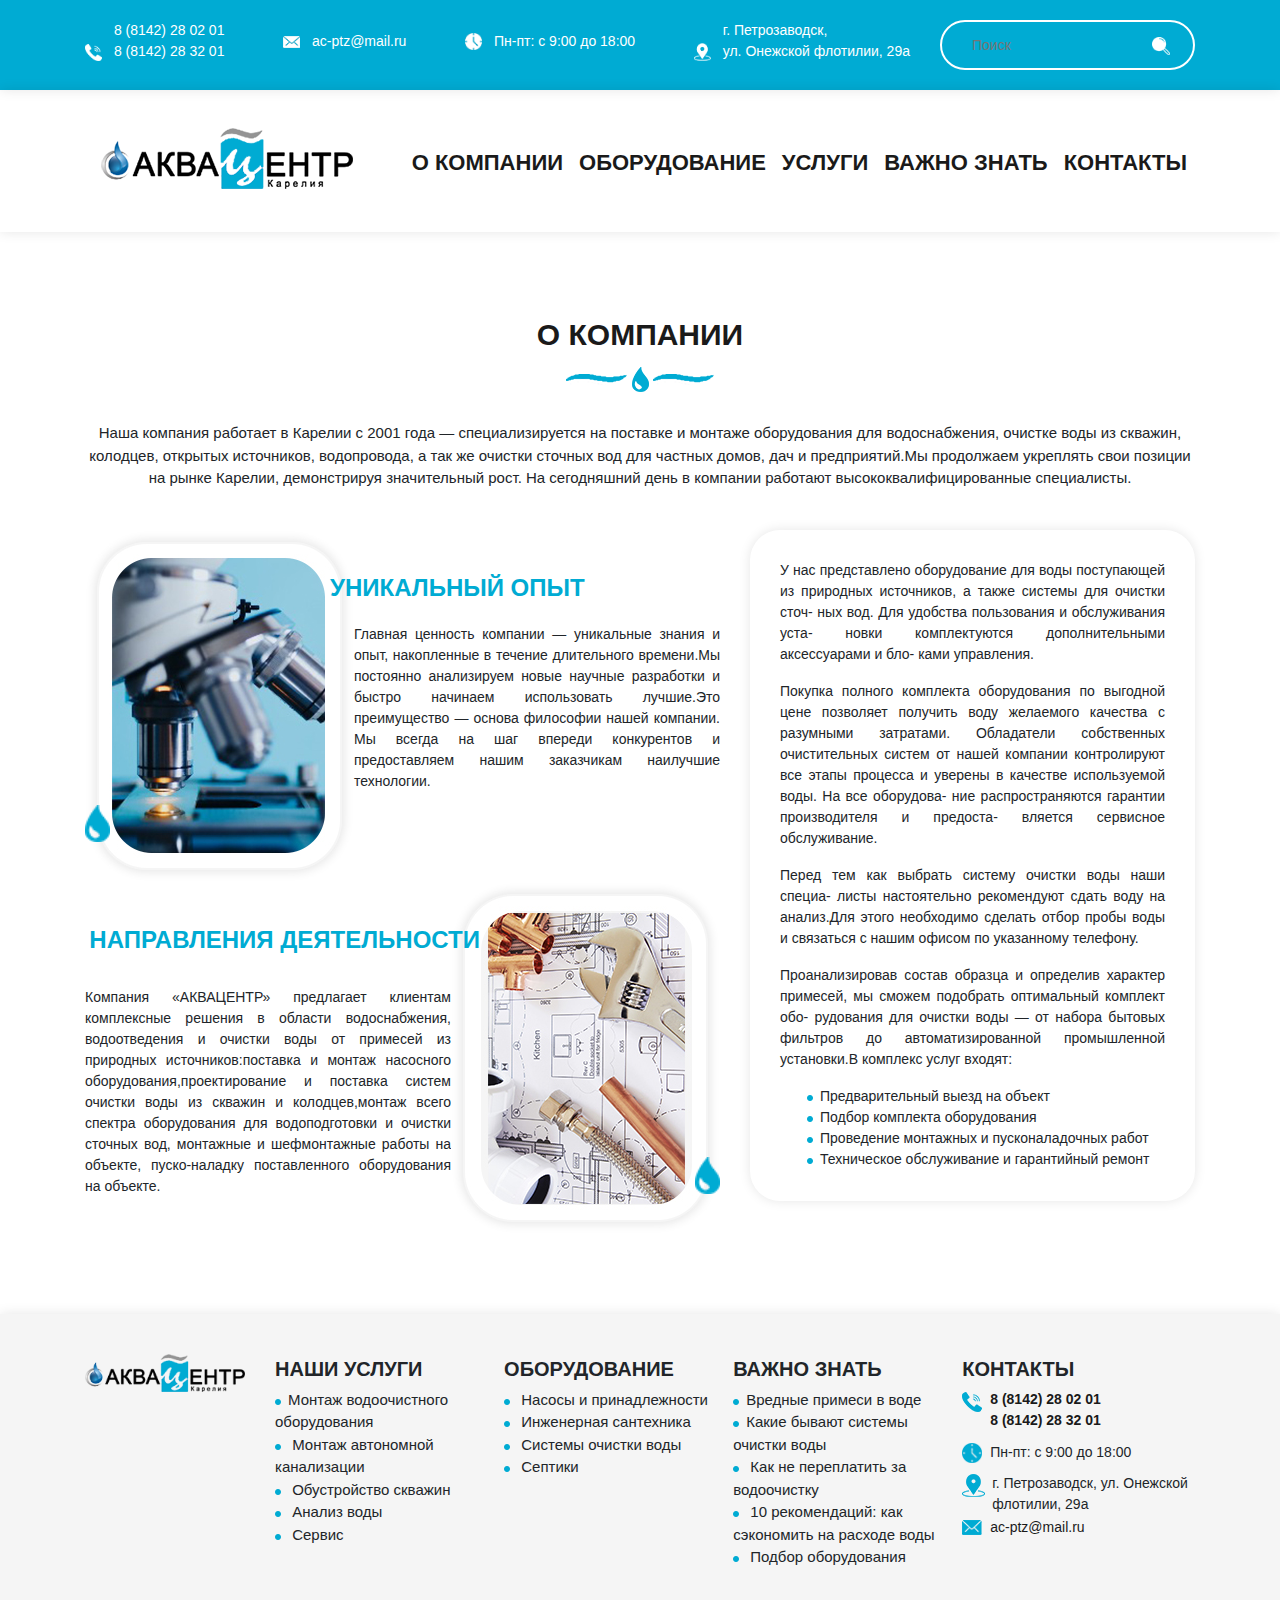
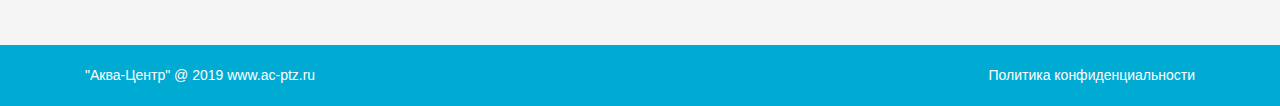
<file: src/about.html>
<!DOCTYPE html>
<html lang="ru">
<head>
  <meta charset="UTF-8">
  <meta name="viewport" content="width=device-width, initial-scale=1.0">
  <meta http-equiv="X-UA-Compatible" content="ie=edge">
  <title>Аква-Центр Петрозаводск</title>

  <link rel="stylesheet" href="https://stackpath.bootstrapcdn.com/bootstrap/4.3.1/css/bootstrap.min.css" integrity="sha384-ggOyR0iXCbMQv3Xipma34MD+dH/1fQ784/j6cY/iJTQUOhcWr7x9JvoRxT2MZw1T" crossorigin="anonymous">
  <link rel="stylesheet" href="css/styles.css">

</head>
<body>
  
  
  <header class="header">
    <div class="header-top">
      <div class="container">
        <div class="row">
          <div class="col-9">
            <div class="header-top__wrapper">

              <div class="header-top__phones">
                <div class="phone-icon">
                  <img src="img/header/phone.png" alt="Телефон">
                </div>
                <div class="phone-txt">
                  <a href="tel:88142280201">8 (8142) 28 02 01</a>
                  <a href="tel:88142283201">8 (8142) 28 32 01</a>
                </div>
              </div>
            
              <div class="header-top__mail">
                <div class="mail-icon">
                  <img src="img/header/mail.png" alt="">
                </div>
                <a href="mailto:ac-ptz@mail.ru" class="mail-txt">ac-ptz@mail.ru</a>
              </div>
              <div class="header-top__time">
                <div class="time-icon">
                  <img src="img/header/clock.png" alt="">
                </div>
                <a class="time-txt">Пн-пт: с 9:00 до 18:00</a>
              </div>
            
              <div class="header-top__map">
                <div class="map-icon">
                  <img src="img/header/map.png" alt="">
                </div>
                <a class="map-txt">г. Петрозаводск, <br> 
                    ул. Онежской флотилии, 29а</a>
              </div>
            </div>
          </div>
          <div class="col-3">
            <div class="header-top__search">
              <input type="text" class="search-input" placeholder="Поиск">
              <img src="img/header/search.png" alt="" class="search-img">
            </div>
          </div>
        </div>
      </div>
    </div>

    <div class="header-nav">
      <div class="container">
        <nav class="navbar navbar-expand-lg ">
          <a class="navbar-brand" href="#">
              <img src="img/header/logo-top.png"  alt="">
          </a>
          <button class="navbar-toggler" type="button" data-toggle="collapse" data-target="#navbarNav" aria-controls="navbarNav" aria-expanded="false" aria-label="Toggle navigation">
            <span class="navbar-toggler-icon"></span>
          </button>
          <div class="collapse navbar-collapse" id="navbarNav">
            <ul class="navbar-nav">
              <li class="nav-item active">
                <a class="nav-link" href="#">О компании <span class="sr-only">(current)</span></a>
              </li>
              <li class="nav-item">
                <a class="nav-link" href="#">Оборудование</a>
              </li>
              <li class="nav-item">
                <a class="nav-link" href="#">Услуги</a>
              </li>
              <li class="nav-item">
                <a class="nav-link" href="#">Важно знать</a>
              </li>
              <li class="nav-item">
                <a class="nav-link" href="#">Контакты</a>
              </li>
            </ul>
          </div>
        </nav>
      </div>
    </div>
  </header>


  <section class="about-main">
     
    <div class="container">
      <div class="row">
        <div class="col-12">
          <div class="section-title">О компании</div>
          <div class="section-img">
            <img src="img/wave.png" alt="">
            <img src="img/drop-blue.png" alt="">
            <img src="img/wave.png" alt="">
          </div>
        </div>
      </div>
    </div>
      
    <div class="container">

      <div class="row">
        <div class="col-12">
          <div class="about-main__subtitle">
              Наша компания работает в Карелии с 2001 года — специализируется на поставке и монтаже оборудования для 
              водоснабжения, очистке воды из скважин, колодцев, открытых источников, водопровода, а так же очистки сточных 
              вод для частных домов, дач и предприятий.Мы продолжаем укреплять свои позиции на рынке Карелии, демонстрируя 
              значительный рост. На сегодняшний день в компании работают высококвалифицированные специалисты.
          </div>
        </div>
        
      </div>

      <div class="row">
        <div class="col-7">
          <div class="about-main__exp">
            <div class="about-main__exp-img">
              <img src="img/about/exp.jpg" alt="">
              <div class="about-main__exp-drop"></div>
            </div>
            <div class="about-main__exp-txt">
                <div class="about-main__exp-title">
                    Уникальный опыт
                </div>
                <p class="about-main__exp-descr">
                    Главная ценность компании — уникальные знания
                    и опыт, накопленные в течение длительного 
                    времени.Мы постоянно анализируем новые 
                    научные разработки и быстро начинаем 
                    использовать лучшие.Это преимущество — основа
                    философии нашей компании. Мы всегда на шаг 
                    впереди конкурентов и предоставляем нашим 
                    заказчикам наилучшие технологии.   
                </p>

            </div>
          </div>
          <div class="about-main__do">
            
            <div class="about-main__do-txt">
                <div class="about-main__do-title">
                    Направления деятельности
                </div>
                <p class="about-main__do-descr">
                    Компания «АКВАЦЕНТР» предлагает клиентам 
                    комплексные решения в области водоснабжения, 
                    водоотведения и очистки воды от примесей из 
                    природных источников:поставка и монтаж 
                    насосного оборудования,проектирование и 
                    поставка систем очистки воды из скважин и 
                    колодцев,монтаж всего спектра оборудования 
                    для водоподготовки и очистки сточных вод,
                    монтажные и шефмонтажные работы на объекте,
                    пуско-наладку поставленного оборудования на 
                    объекте.
                </p>
            </div>
            <div class="about-main__do-img">
                <img src="img/about/do.jpg" alt="">
                <div class="about-main__do-drop"></div>
              </div>
          </div>

        </div>
        <div class="col-5">
          <div class="about-main__info">
            <p>
              У нас представлено оборудование для воды поступающей из 
              природных источников, а также системы для очистки сточ-
              ных вод. Для удобства пользования и обслуживания уста-
              новки комплектуются дополнительными аксессуарами и бло-
              ками управления.                
            </p>
            <p>
              Покупка полного комплекта оборудования по выгодной цене 
              позволяет получить воду желаемого качества с разумными 
              затратами. Обладатели собственных очистительных систем 
              от нашей компании контролируют все этапы процесса и 
              уверены в качестве используемой воды. На все оборудова-
              ние распространяются гарантии производителя и предоста-
              вляется сервисное обслуживание.
            </p>
            <p>
              Перед тем как выбрать систему очистки воды наши специа-
              листы настоятельно рекомендуют сдать воду на анализ.Для 
              этого необходимо сделать отбор пробы воды и связаться с 
              нашим офисом по указанному телефону.  
            </p>
            <p>
              Проанализировав состав образца и определив характер 
              примесей, мы сможем подобрать оптимальный комплект обо-
              рудования для очистки воды — от набора бытовых фильтров 
              до автоматизированной промышленной установки.В комплекс 
              услуг входят:
            </p>
            <ul>
              <li>
                Предварительный выезд на объект
              </li>
              <li>
                  Подбор комплекта оборудования 
              </li>
              <li>
                  Проведение монтажных и пусконаладочных работ
              </li>
              <li>
                  Техническое обслуживание и гарантийный ремонт
              </li>
            </ul>
          </div>
        </div>
      </div>
    </div>
  </section>


  <footer class="footer">
      <div class="container">
        <div class="row">
          <div class="col-2">
            <div class="footer-logo">
              <img src="img/footer/logo-bottom.png" alt="">
            </div>
    
          </div>
          <div class="col-10">
            <div class="footer-menus">
              <div class="footer-menu__services">
                <div class="footer-menu__title">наши услуги</div>
                <ul class="footer-menu__list">
                  <li><a href="#">Монтаж водоочистного 
                      оборудования</a></li>
                  <li><a href="#">
                      Монтаж автономной 
                      канализации</a></li>
                  <li><a href="#">
                      Обустройство скважин</a></li>
                  <li><a href="#">
                      Анализ воды</a></li>
                  <li><a href="#">
                      Сервис</a></li>
                </ul>
              </div>
              <div class="footer-menu__products">
                  <div class="footer-menu__title">оборудование</div>
                  <ul class="footer-menu__list">
                    <li><a href="#">
                      Насосы и принадлежности</a></li>
                    <li><a href="#">
                        Инженерная сантехника</a></li>
                    <li><a href="#">
                        Системы очистки воды</a></li>
                    <li><a href="#">
                        Септики</a></li>
                  </ul>
              </div>
              <div class="footer-menu__articles">
                  <div class="footer-menu__title">важно знать</div>
                  <ul class="footer-menu__list">
                    <li><a href="#">Вредные примеси в воде</a></li>
                    <li><a href="#">Какие бывают системы 
                        очистки воды
                        </a></li>
                    <li><a href="#">
                        <a href="#">Как не переплатить за 
                        водоочистку</a></li>
                    <li><a href="#">
                        <a href="#">10 рекомендаций: как 
                        сэкономить на расходе 
                        воды</a></li>
                    <li><a href="#">
                        Подбор оборудования</a></li>
                  </ul>
              </div>
              <div class="footer-menu__contacts">
                  <div class="footer-menu__title">контакты</div>
                  <div class="footer-menu__items">
                    <div class="footer-menu__phones">
                      <div class="phone-icon">
                        <img src="img/footer/phone-blue.png" alt="">
                      </div>
                      <div class="phone-txt">
                        <a href="tel:88142280201">8 (8142) 28 02 01</a>
                        <a href="tel:88142283201">8 (8142) 28 32 01</a>
                      </div>
                    </div>
                    <div class="footer-menu__time">
                        <div class="time-icon">
                          <img src="img/footer/clock-blue.png" alt="">
                        </div>
                        <a class="time-txt">Пн-пт: с 9:00 до 18:00</a>
                      </div>
                   
                    
                    <div class="footer-menu__map">
                      <div class="map-icon">
                        <img src="img/footer/map-blue.png" alt="">
                      </div>
                      <a class="map-txt">г. Петрозаводск, 
                          ул. Онежской флотилии, 29а</a>
                    </div>
                    <div class="footer-menu__mail">
                        <div class="mail-icon">
                          <img src="img/footer/mail-blue.png" alt="">
                        </div>
                        <a href="mailto:ac-ptz@mail.ru" class="mail-txt">ac-ptz@mail.ru</a>
                      </div>
                      
                  </div>
              </div>
            </div>
          </div>
        </div>
      </div>
      
  
      <div class="footer-bottom">
        <div class="container">
          <div class="row">
            <div class="col-6">
              <div class="footer-bottom__copy">
                  "Аква-Центр" @ 2019  www.ac-ptz.ru
              </div>
            </div>
            
            <div class="col-6">
              <a class="footer-bottom__politics">
                  Политика конфиденциальности
              </a>
            </div>
          </div>
        </div>
          
      </div>
      
    </footer>


  <script src="https://code.jquery.com/jquery-3.3.1.slim.min.js" integrity="sha384-q8i/X+965DzO0rT7abK41JStQIAqVgRVzpbzo5smXKp4YfRvH+8abtTE1Pi6jizo" crossorigin="anonymous"></script>
  <script src="https://cdnjs.cloudflare.com/ajax/libs/popper.js/1.14.7/umd/popper.min.js" integrity="sha384-UO2eT0CpHqdSJQ6hJty5KVphtPhzWj9WO1clHTMGa3JDZwrnQq4sF86dIHNDz0W1" crossorigin="anonymous"></script>

  <script src="https://stackpath.bootstrapcdn.com/bootstrap/4.3.1/js/bootstrap.min.js" integrity="sha384-JjSmVgyd0p3pXB1rRibZUAYoIIy6OrQ6VrjIEaFf/nJGzIxFDsf4x0xIM+B07jRM" crossorigin="anonymous"></script>
  
</body>
</html>
</file>
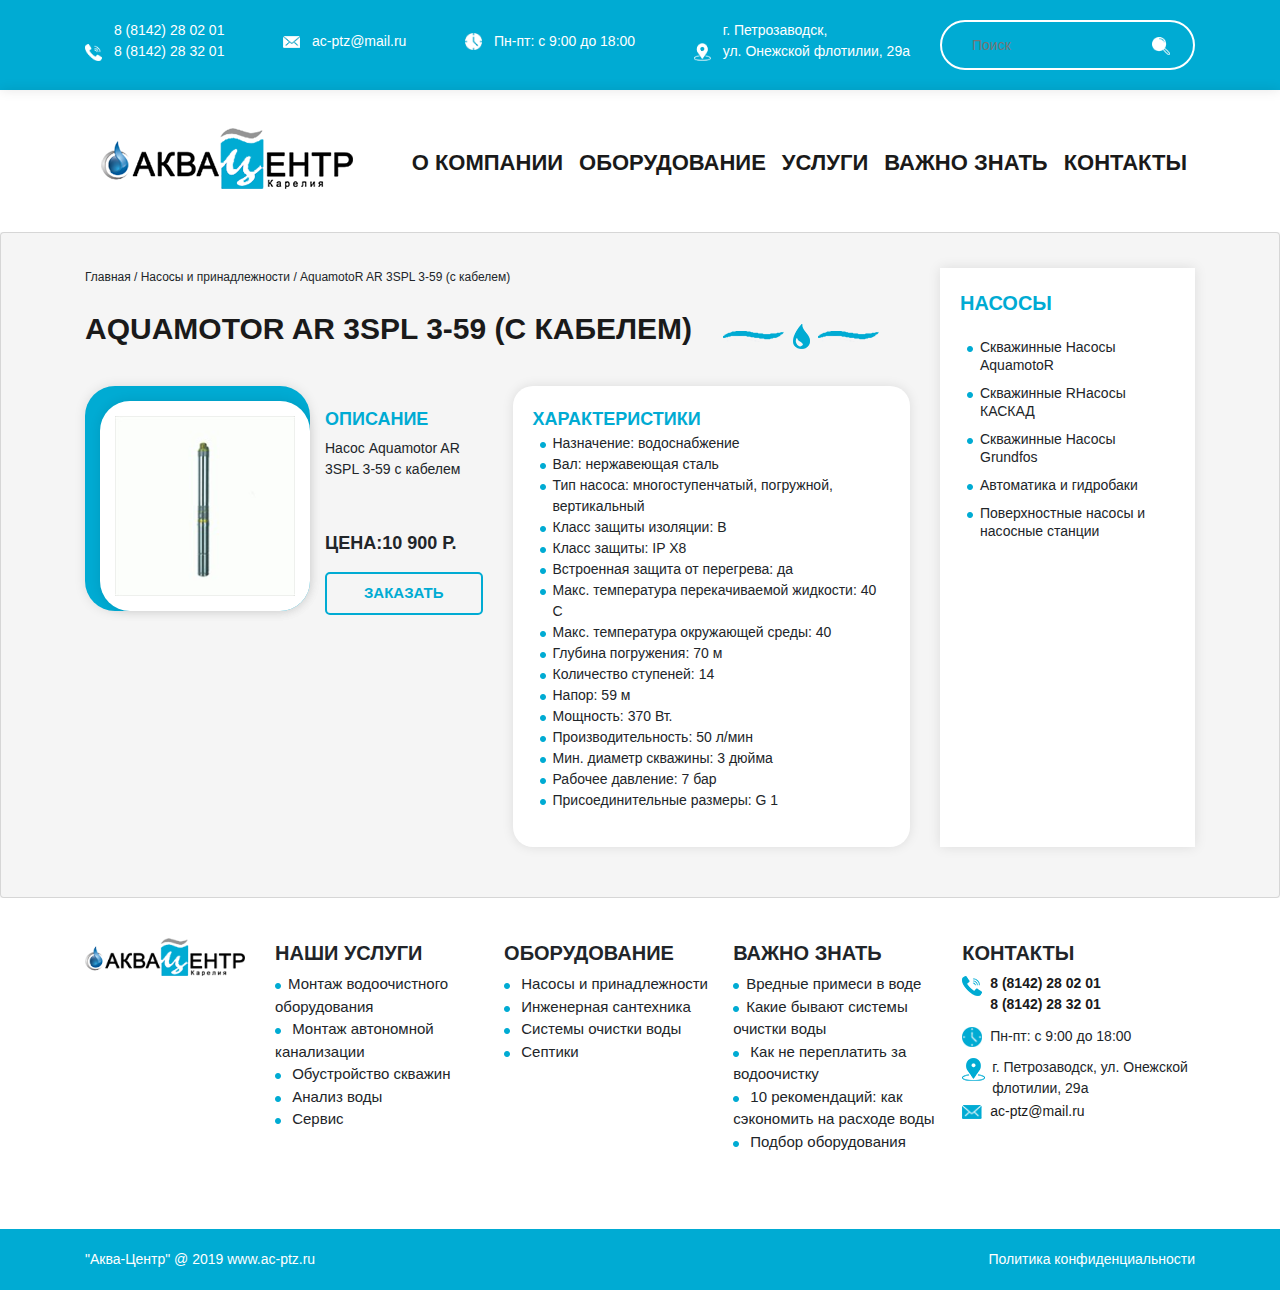
<file: src/card.html>
<!DOCTYPE html>
<html lang="ru">
<head>
  <meta charset="UTF-8">
  <meta name="viewport" content="width=device-width, initial-scale=1.0">
  <meta http-equiv="X-UA-Compatible" content="ie=edge">
  <title>Аква-Центр Петрозаводск</title>

  <link rel="stylesheet" href="https://stackpath.bootstrapcdn.com/bootstrap/4.3.1/css/bootstrap.min.css" integrity="sha384-ggOyR0iXCbMQv3Xipma34MD+dH/1fQ784/j6cY/iJTQUOhcWr7x9JvoRxT2MZw1T" crossorigin="anonymous">
  <link rel="stylesheet" href="css/styles.css">

</head>
<body>
  
  
  <header class="header">
    <div class="header-top">
      <div class="container">
        <div class="row">
          <div class="col-9">
            <div class="header-top__wrapper">

              <div class="header-top__phones">
                <div class="phone-icon">
                  <img src="img/header/phone.png" alt="Телефон">
                </div>
                <div class="phone-txt">
                  <a href="tel:88142280201">8 (8142) 28 02 01</a>
                  <a href="tel:88142283201">8 (8142) 28 32 01</a>
                </div>
              </div>
            
              <div class="header-top__mail">
                <div class="mail-icon">
                  <img src="img/header/mail.png" alt="">
                </div>
                <a href="mailto:ac-ptz@mail.ru" class="mail-txt">ac-ptz@mail.ru</a>
              </div>
              <div class="header-top__time">
                <div class="time-icon">
                  <img src="img/header/clock.png" alt="">
                </div>
                <a class="time-txt">Пн-пт: с 9:00 до 18:00</a>
              </div>
            
              <div class="header-top__map">
                <div class="map-icon">
                  <img src="img/header/map.png" alt="">
                </div>
                <a class="map-txt">г. Петрозаводск, <br> 
                    ул. Онежской флотилии, 29а</a>
              </div>
            </div>
          </div>
          <div class="col-3">
            <div class="header-top__search">
              <input type="text" class="search-input" placeholder="Поиск">
              <img src="img/header/search.png" alt="" class="search-img">
            </div>
          </div>
        </div>
      </div>
    </div>

    <div class="header-nav">
      <div class="container">
        <nav class="navbar navbar-expand-lg ">
          <a class="navbar-brand" href="#">
              <img src="img/header/logo-top.png"  alt="">
          </a>
          <button class="navbar-toggler" type="button" data-toggle="collapse" data-target="#navbarNav" aria-controls="navbarNav" aria-expanded="false" aria-label="Toggle navigation">
            <span class="navbar-toggler-icon"></span>
          </button>
          <div class="collapse navbar-collapse" id="navbarNav">
            <ul class="navbar-nav">
              <li class="nav-item active">
                <a class="nav-link" href="#">О компании <span class="sr-only">(current)</span></a>
              </li>
              <li class="nav-item">
                <a class="nav-link" href="#">Оборудование</a>
              </li>
              <li class="nav-item">
                <a class="nav-link" href="#">Услуги</a>
              </li>
              <li class="nav-item">
                <a class="nav-link" href="#">Важно знать</a>
              </li>
              <li class="nav-item">
                <a class="nav-link" href="#">Контакты</a>
              </li>
            </ul>
          </div>
        </nav>
      </div>
    </div>
  </header>


  <section class="card">
    <div class="container">
      <div class="row">
        <div class="col-9">
          <div class="content">
            <div class="row">
              <div class="col-12">
                <div class="section-subtitle">
                  Главная / Насосы и принадлежности / AquamotoR AR 3SPL 3-59 (с кабелем) 
                </div>
                <div class="section-title">
                  <h1>AquamotoR AR 3SPL 3-59 (с кабелем)</h1>
                  <div class="section-img">
                    <img src="img/wave.png" alt="">
                    <img src="img/drop-blue.png" alt="">
                    <img src="img/wave.png" alt="">
                  </div>
                </div>
              </div>
            </div>
            <div class="row">
              <div class="col-12 col-xl-6">
                <div class="card-descr">
                  <div class="card-descr__img-wrapper">
                  
                  <div class="card-descr__img">
                    <img src="img/card/1.jpeg" alt="">
                  </div>
                </div>
                  <div class="card-descr__txt">
                    <div class="card-descr__txt-title">
                        ОПИСАНИЕ
                    </div>
                    <div class="card-descr__txt-subtitle">
                        Насос Aquamotor AR
                        3SPL 3-59 с кабелем
                    </div>
                    <div class="card-descr__txt-price">
                        ЦЕНА:<span>10 900 р.</span>
                    </div>
                    <div class="card-descr__txt-button">
                      <button>ЗАКАЗАТЬ</button>
                    </div>
                  </div>
                  
                </div>
              </div>
              <div class="col-12 col-xl-6">
                <div class="card-passport">
                  <div class="card-passport__title">ХАРАКТЕРИСТИКИ</div>
                  <ul class="card-passport__list">
                    <li>
                      Назначение: <span>водоснабжение</span>
                    </li>
                    <li>
                        Вал: <span>нержавеющая сталь</span>                         
                    </li>
                    <li>
                        Тип насоса: <span>многоступенчатый,
                            погружной, вертикальный    </span>                   
                    </li>
                    <li>
                        Класс защиты изоляции: <span>В</span>                        
                    </li>
                    <li>
                        Класс защиты: <span>IP Х8</span>                        
                    </li>
                    <li>
                        Встроенная защита от перегрева: <span>да</span>                        
                    </li>
                    <li>
                        Макс. температура перекачиваемой жидкости: <span>40 С</span>                        
                    </li>
                    <li>
                        Макс. температура окружающей среды: <span>40</span>
                    </li>
                    <li>
                      Глубина погружения: <span>70 м</span>                      
                    </li>
                    <li>
                      Количество ступеней: <span>14</span>                        
                    </li>
                    <li>
                        Напор: <span>59 м</span>                        
                    </li>
                    <li>
                        Мощность: <span>370 Вт.</span>                        
                    </li>
                    <li>
                        Производительность: <span>50 л/мин</span>                        
                    </li>
                    <li>
                        Мин. диаметр скважины: <span>3 дюйма</span>                        
                    </li>
                    <li>
                        Рабочее давление: <span>7 бар</span>                        
                    </li>
                    <li>
                        Присоединительные размеры: <span>G 1</span>
                    </li>
                  </ul>
                </div>
              </div>
            </div>

          </div>
        </div>
        <div class="col-3">
          <div class="sidebar sidebar-pumps">
            <div class="sidebar-title">
                НАСОСЫ
            </div>
            <ul class="sidebar-list">
              <li>
                  Скважинные  Насосы AquamotoR 
                  
              </li>
              <li>
                  Скважинные RНасосы КАСКАД 
                  
                  
              </li>
              <li>
                  Скважинные Насосы Grundfos 
                  
              </li>
              <li>
                  Автоматика и гидробаки 
                  
              </li>
              <li>
                  Поверхностные насосы и 
                  насосные станции 
              </li>
            </ul>
          </div>
        </div>
      </div>
    </div>
  </section>


  <footer class="footer footer-white">
      <div class="container">
        <div class="row">
          <div class="col-2">
            <div class="footer-logo">
              <img src="img/footer/logo-bottom.png" alt="">
            </div>
    
          </div>
          <div class="col-10">
            <div class="footer-menus">
              <div class="footer-menu__services">
                <div class="footer-menu__title">наши услуги</div>
                <ul class="footer-menu__list">
                  <li><a href="#">Монтаж водоочистного 
                      оборудования</a></li>
                  <li><a href="#">
                      Монтаж автономной 
                      канализации</a></li>
                  <li><a href="#">
                      Обустройство скважин</a></li>
                  <li><a href="#">
                      Анализ воды</a></li>
                  <li><a href="#">
                      Сервис</a></li>
                </ul>
              </div>
              <div class="footer-menu__products">
                  <div class="footer-menu__title">оборудование</div>
                  <ul class="footer-menu__list">
                    <li><a href="#">
                      Насосы и принадлежности</a></li>
                    <li><a href="#">
                        Инженерная сантехника</a></li>
                    <li><a href="#">
                        Системы очистки воды</a></li>
                    <li><a href="#">
                        Септики</a></li>
                  </ul>
              </div>
              <div class="footer-menu__articles">
                  <div class="footer-menu__title">важно знать</div>
                  <ul class="footer-menu__list">
                    <li><a href="#">Вредные примеси в воде</a></li>
                    <li><a href="#">Какие бывают системы 
                        очистки воды
                        </a></li>
                    <li><a href="#">
                        <a href="#">Как не переплатить за 
                        водоочистку</a></li>
                    <li><a href="#">
                        <a href="#">10 рекомендаций: как 
                        сэкономить на расходе 
                        воды</a></li>
                    <li><a href="#">
                        Подбор оборудования</a></li>
                  </ul>
              </div>
              <div class="footer-menu__contacts">
                  <div class="footer-menu__title">контакты</div>
                  <div class="footer-menu__items">
                    <div class="footer-menu__phones">
                      <div class="phone-icon">
                        <img src="img/footer/phone-blue.png" alt="">
                      </div>
                      <div class="phone-txt">
                        <a href="tel:88142280201">8 (8142) 28 02 01</a>
                        <a href="tel:88142283201">8 (8142) 28 32 01</a>
                      </div>
                    </div>
                    <div class="footer-menu__time">
                        <div class="time-icon">
                          <img src="img/footer/clock-blue.png" alt="">
                        </div>
                        <a class="time-txt">Пн-пт: с 9:00 до 18:00</a>
                      </div>
                   
                    
                    <div class="footer-menu__map">
                      <div class="map-icon">
                        <img src="img/footer/map-blue.png" alt="">
                      </div>
                      <a class="map-txt">г. Петрозаводск, 
                          ул. Онежской флотилии, 29а</a>
                    </div>
                    <div class="footer-menu__mail">
                        <div class="mail-icon">
                          <img src="img/footer/mail-blue.png" alt="">
                        </div>
                        <a href="mailto:ac-ptz@mail.ru" class="mail-txt">ac-ptz@mail.ru</a>
                      </div>
                      
                  </div>
              </div>
            </div>
          </div>
        </div>
      </div>
      
  
      <div class="footer-bottom">
        <div class="container">
          <div class="row">
            <div class="col-6">
              <div class="footer-bottom__copy">
                  "Аква-Центр" @ 2019  www.ac-ptz.ru
              </div>
            </div>
            
            <div class="col-6">
              <a class="footer-bottom__politics">
                  Политика конфиденциальности
              </a>
            </div>
          </div>
        </div>
          
      </div>
      
    </footer>


  <script src="https://code.jquery.com/jquery-3.3.1.slim.min.js" integrity="sha384-q8i/X+965DzO0rT7abK41JStQIAqVgRVzpbzo5smXKp4YfRvH+8abtTE1Pi6jizo" crossorigin="anonymous"></script>
  <script src="https://cdnjs.cloudflare.com/ajax/libs/popper.js/1.14.7/umd/popper.min.js" integrity="sha384-UO2eT0CpHqdSJQ6hJty5KVphtPhzWj9WO1clHTMGa3JDZwrnQq4sF86dIHNDz0W1" crossorigin="anonymous"></script>

  <script src="https://stackpath.bootstrapcdn.com/bootstrap/4.3.1/js/bootstrap.min.js" integrity="sha384-JjSmVgyd0p3pXB1rRibZUAYoIIy6OrQ6VrjIEaFf/nJGzIxFDsf4x0xIM+B07jRM" crossorigin="anonymous"></script>
  
</body>
</html>
</file>
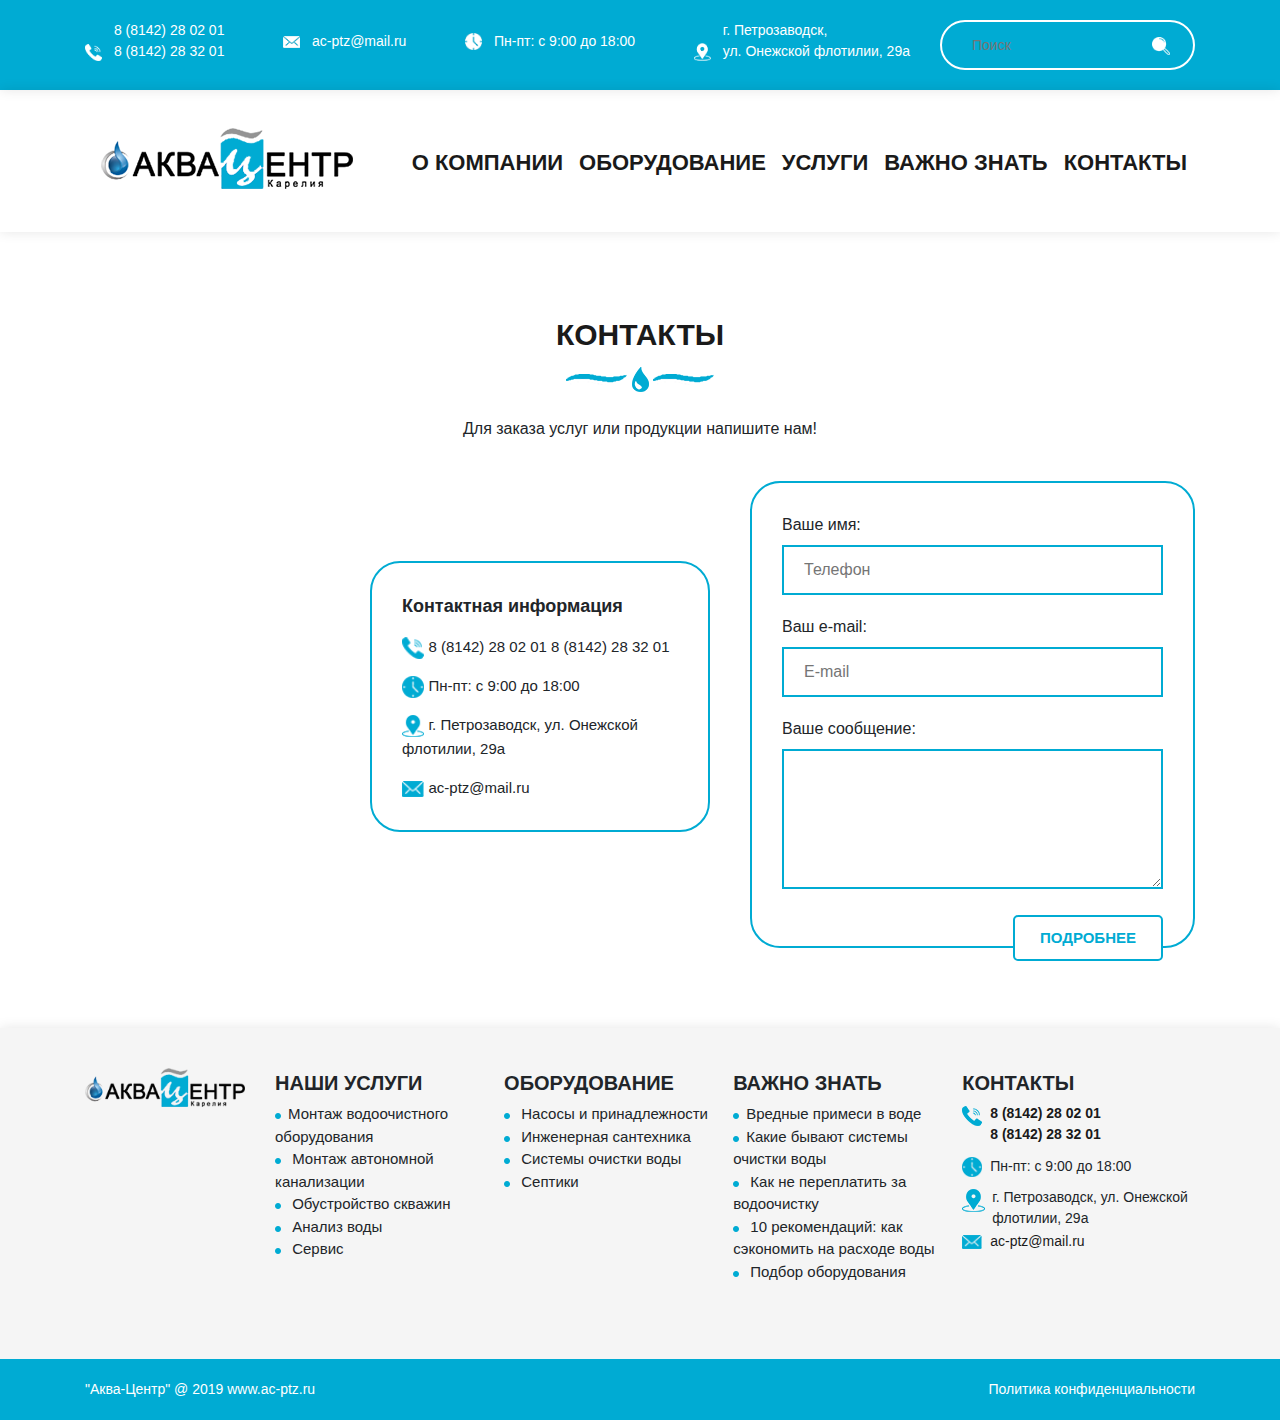
<file: src/contacts.html>
<!DOCTYPE html>
<html lang="ru">
<head>
  <meta charset="UTF-8">
  <meta name="viewport" content="width=device-width, initial-scale=1.0">
  <meta http-equiv="X-UA-Compatible" content="ie=edge">
  <title>Аква-Центр Петрозаводск</title>

  <link rel="stylesheet" href="https://stackpath.bootstrapcdn.com/bootstrap/4.3.1/css/bootstrap.min.css" integrity="sha384-ggOyR0iXCbMQv3Xipma34MD+dH/1fQ784/j6cY/iJTQUOhcWr7x9JvoRxT2MZw1T" crossorigin="anonymous">
  <link rel="stylesheet" href="css/styles.css">

</head>
<body>
  
  
  <header class="header">
    <div class="header-top">
      <div class="container">
        <div class="row">
          <div class="col-9">
            <div class="header-top__wrapper">

              <div class="header-top__phones">
                <div class="phone-icon">
                  <img src="img/header/phone.png" alt="Телефон">
                </div>
                <div class="phone-txt">
                  <a href="tel:88142280201">8 (8142) 28 02 01</a>
                  <a href="tel:88142283201">8 (8142) 28 32 01</a>
                </div>
              </div>
            
              <div class="header-top__mail">
                <div class="mail-icon">
                  <img src="img/header/mail.png" alt="">
                </div>
                <a href="mailto:ac-ptz@mail.ru" class="mail-txt">ac-ptz@mail.ru</a>
              </div>
              <div class="header-top__time">
                <div class="time-icon">
                  <img src="img/header/clock.png" alt="">
                </div>
                <a class="time-txt">Пн-пт: с 9:00 до 18:00</a>
              </div>
            
              <div class="header-top__map">
                <div class="map-icon">
                  <img src="img/header/map.png" alt="">
                </div>
                <a class="map-txt">г. Петрозаводск, <br> 
                    ул. Онежской флотилии, 29а</a>
              </div>
            </div>
          </div>
          <div class="col-3">
            <div class="header-top__search">
              <input type="text" class="search-input" placeholder="Поиск">
              <img src="img/header/search.png" alt="" class="search-img">
            </div>
          </div>
        </div>
      </div>
    </div>

    <div class="header-nav">
      <div class="container">
        <nav class="navbar navbar-expand-lg ">
          <a class="navbar-brand" href="#">
              <img src="img/header/logo-top.png"  alt="">
          </a>
          <button class="navbar-toggler" type="button" data-toggle="collapse" data-target="#navbarNav" aria-controls="navbarNav" aria-expanded="false" aria-label="Toggle navigation">
            <span class="navbar-toggler-icon"></span>
          </button>
          <div class="collapse navbar-collapse" id="navbarNav">
            <ul class="navbar-nav">
              <li class="nav-item active">
                <a class="nav-link" href="#">О компании <span class="sr-only">(current)</span></a>
              </li>
              <li class="nav-item">
                <a class="nav-link" href="#">Оборудование</a>
              </li>
              <li class="nav-item">
                <a class="nav-link" href="#">Услуги</a>
              </li>
              <li class="nav-item">
                <a class="nav-link" href="#">Важно знать</a>
              </li>
              <li class="nav-item">
                <a class="nav-link" href="#">Контакты</a>
              </li>
            </ul>
          </div>
        </nav>
      </div>
    </div>
  </header>

  <section class="contacts">
    <div class="container">
      <div class="row">
        <div class="col-12">
          <div class="section-title">КОНТАКТЫ</div>
          <div class="section-img">
            <img src="img/wave.png" alt="">
            <img src="img/drop-blue.png" alt="">
            <img src="img/wave.png" alt="">
          </div>
          <div class="section-subtitle">
            Для заказа услуг или продукции напишите нам!
          </div>
        </div>
      </div>
    </div>
    
    <div class="contacts-grid">
      <div class="contacts-map">
          <script type="text/javascript" charset="utf-8" async src="https://api-maps.yandex.ru/services/constructor/1.0/js/?um=constructor%3A61064b46ae6deb08acbe94166a9feefe66939f17638543ffbc20869df2608cdf&amp;width=810&amp;height=450&amp;lang=ru_RU&amp;scroll=true"></script>
      </div>
      
      <div class="container">
        <div class="row">
          <div class="col-3"></div>
          <div class="col-4">
            <div class="contacts-info">
              <div class="contacts-info__title">
                  Контактная информация
              </div>
              <div class="contacts-info__phone">
                <img src="img/footer/phone-blue.png" alt="">
                <div class="phone">
                    8 (8142) 28 02 01   
                </div>
                <div class="phone">
                    8 (8142) 28 32 01
                </div>
              </div>
              <div class="contacts-info__time">
                <img src="img/footer/clock-blue.png" alt="">
                <div class="time">
                    Пн-пт: с 9:00 до 18:00
                </div>
              </div>
              <div class="contacts-info__map">
                <img src="img/footer/map-blue.png" alt="">
                <div class="map">
                    г. Петрозаводск, 
                    ул. Онежской флотилии, 29а
                </div>
              </div>
              <div class="contacts-info__mail">
                <img src="img/footer/mail-blue.png" alt="">
                <div class="mail">
                    ac-ptz@mail.ru
                </div>
              </div>
            </div>
          </div>
          <div class="col-5">
            <form action="" class="contacts-form">
              <div class="contacts-form__name">
                <label for="name">
                    Ваше имя:
                </label>
                <input type="text" name="name" placeholder="Телефон">
              </div>
              <div class="contacts-form__mail">
                  <label for="phone">
                      Ваш e-mail:
                  </label>
                  <input type="text" name="phone" placeholder="E-mail">
              </div>
              <div class="contacts-form__txt">
                  <label for="txt">
                      Ваше сообщение:
                  </label>
                  <textarea name="txt" id="" cols="30" rows="10" placeholder="Сообщение">

                  </textarea>
              
              </div>
              <div class="contacts-form__button">
                <button>ПОДРОБНЕЕ</button>
              </div>
            </form>
            
          </div>
        </div>
      </div>
    </div>

  </section>



  <footer class="footer">
      <div class="container">
        <div class="row">
          <div class="col-2">
            <div class="footer-logo">
              <img src="img/footer/logo-bottom.png" alt="">
            </div>
    
          </div>
          <div class="col-10">
            <div class="footer-menus">
              <div class="footer-menu__services">
                <div class="footer-menu__title">наши услуги</div>
                <ul class="footer-menu__list">
                  <li><a href="#">Монтаж водоочистного 
                      оборудования</a></li>
                  <li><a href="#">
                      Монтаж автономной 
                      канализации</a></li>
                  <li><a href="#">
                      Обустройство скважин</a></li>
                  <li><a href="#">
                      Анализ воды</a></li>
                  <li><a href="#">
                      Сервис</a></li>
                </ul>
              </div>
              <div class="footer-menu__products">
                  <div class="footer-menu__title">оборудование</div>
                  <ul class="footer-menu__list">
                    <li><a href="#">
                      Насосы и принадлежности</a></li>
                    <li><a href="#">
                        Инженерная сантехника</a></li>
                    <li><a href="#">
                        Системы очистки воды</a></li>
                    <li><a href="#">
                        Септики</a></li>
                  </ul>
              </div>
              <div class="footer-menu__articles">
                  <div class="footer-menu__title">важно знать</div>
                  <ul class="footer-menu__list">
                    <li><a href="#">Вредные примеси в воде</a></li>
                    <li><a href="#">Какие бывают системы 
                        очистки воды
                        </a></li>
                    <li><a href="#">
                        <a href="#">Как не переплатить за 
                        водоочистку</a></li>
                    <li><a href="#">
                        <a href="#">10 рекомендаций: как 
                        сэкономить на расходе 
                        воды</a></li>
                    <li><a href="#">
                        Подбор оборудования</a></li>
                  </ul>
              </div>
              <div class="footer-menu__contacts">
                  <div class="footer-menu__title">контакты</div>
                  <div class="footer-menu__items">
                    <div class="footer-menu__phones">
                      <div class="phone-icon">
                        <img src="img/footer/phone-blue.png" alt="">
                      </div>
                      <div class="phone-txt">
                        <a href="tel:88142280201">8 (8142) 28 02 01</a>
                        <a href="tel:88142283201">8 (8142) 28 32 01</a>
                      </div>
                    </div>
                    <div class="footer-menu__time">
                        <div class="time-icon">
                          <img src="img/footer/clock-blue.png" alt="">
                        </div>
                        <a class="time-txt">Пн-пт: с 9:00 до 18:00</a>
                      </div>
                   
                    
                    <div class="footer-menu__map">
                      <div class="map-icon">
                        <img src="img/footer/map-blue.png" alt="">
                      </div>
                      <a class="map-txt">г. Петрозаводск, 
                          ул. Онежской флотилии, 29а</a>
                    </div>
                    <div class="footer-menu__mail">
                        <div class="mail-icon">
                          <img src="img/footer/mail-blue.png" alt="">
                        </div>
                        <a href="mailto:ac-ptz@mail.ru" class="mail-txt">ac-ptz@mail.ru</a>
                      </div>
                      
                  </div>
              </div>
            </div>
          </div>
        </div>
      </div>
      
  
      <div class="footer-bottom">
        <div class="container">
          <div class="row">
            <div class="col-6">
              <div class="footer-bottom__copy">
                  "Аква-Центр" @ 2019  www.ac-ptz.ru
              </div>
            </div>
            
            <div class="col-6">
              <a class="footer-bottom__politics">
                  Политика конфиденциальности
              </a>
            </div>
          </div>
        </div>
          
      </div>
      
    </footer>


  <script src="https://code.jquery.com/jquery-3.3.1.slim.min.js" integrity="sha384-q8i/X+965DzO0rT7abK41JStQIAqVgRVzpbzo5smXKp4YfRvH+8abtTE1Pi6jizo" crossorigin="anonymous"></script>
  <script src="https://cdnjs.cloudflare.com/ajax/libs/popper.js/1.14.7/umd/popper.min.js" integrity="sha384-UO2eT0CpHqdSJQ6hJty5KVphtPhzWj9WO1clHTMGa3JDZwrnQq4sF86dIHNDz0W1" crossorigin="anonymous"></script>

  <script src="https://stackpath.bootstrapcdn.com/bootstrap/4.3.1/js/bootstrap.min.js" integrity="sha384-JjSmVgyd0p3pXB1rRibZUAYoIIy6OrQ6VrjIEaFf/nJGzIxFDsf4x0xIM+B07jRM" crossorigin="anonymous"></script>
  
</body>
</html>
</file>
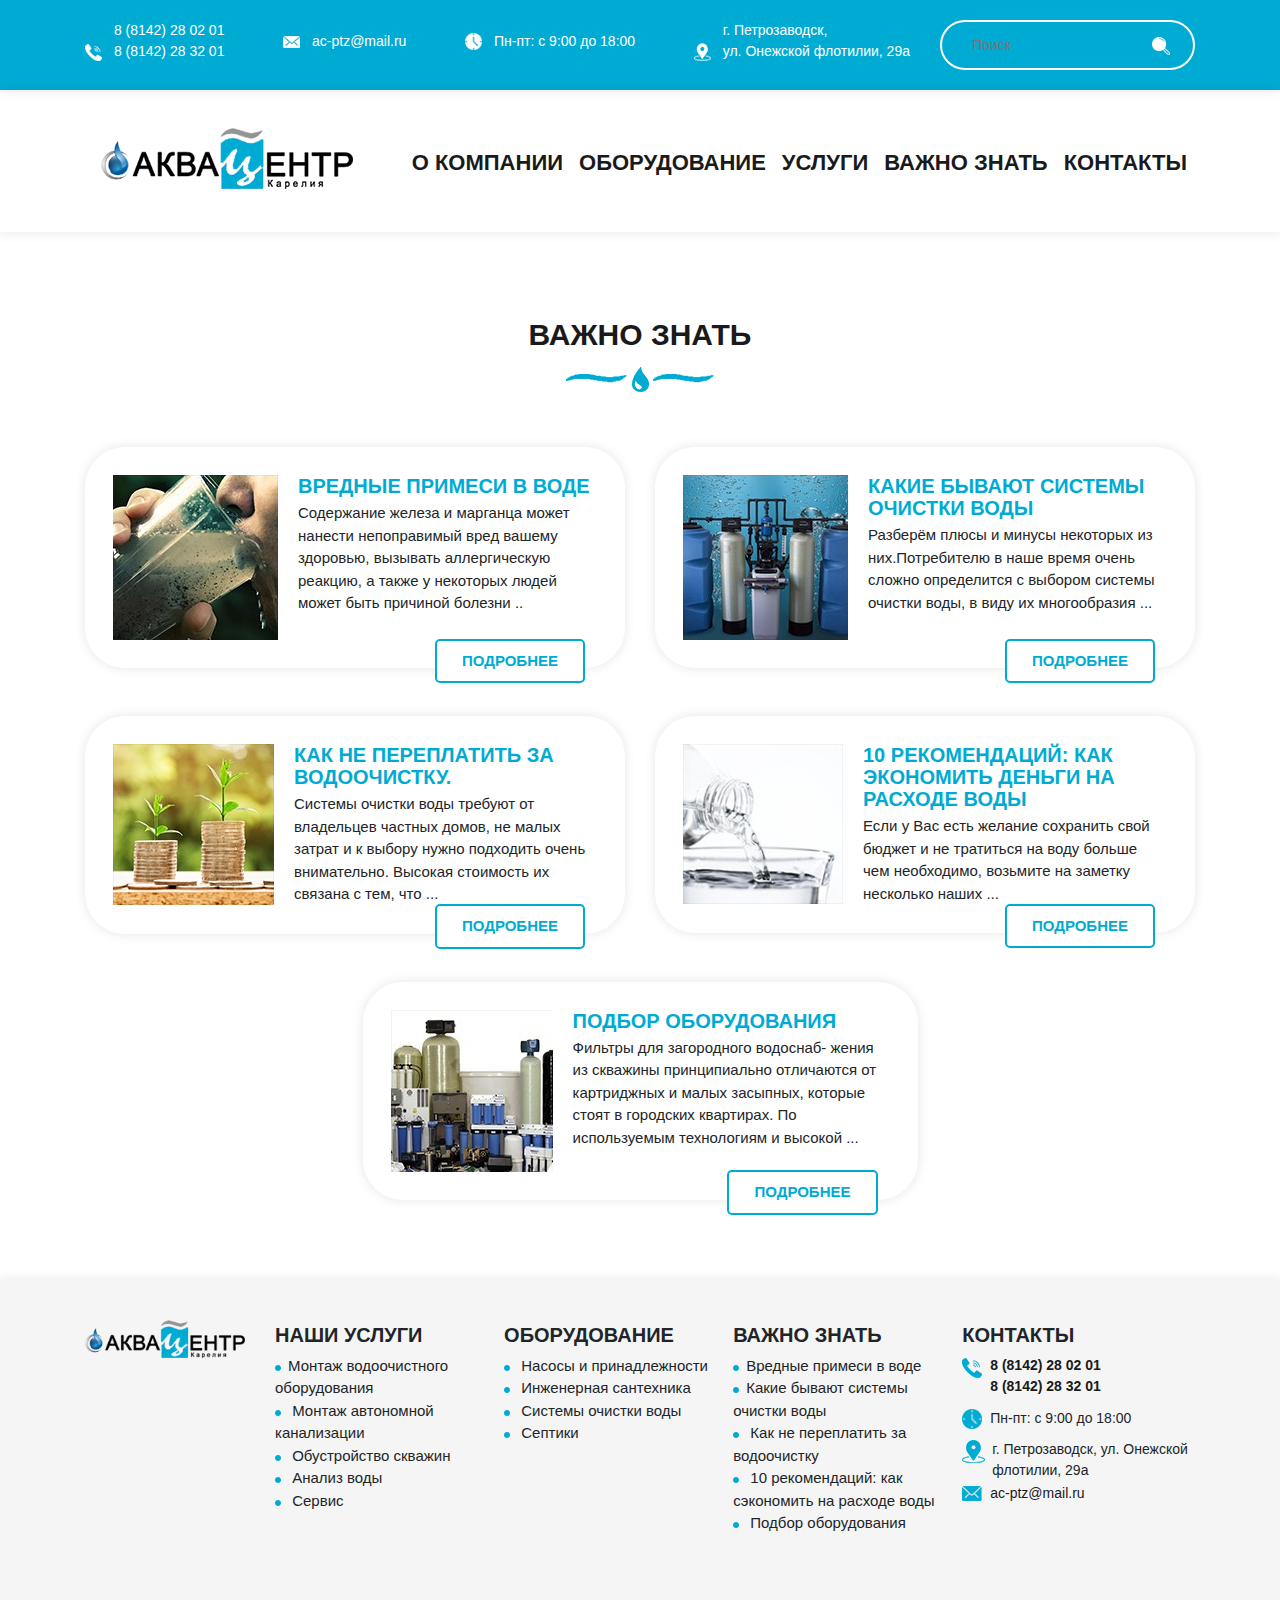
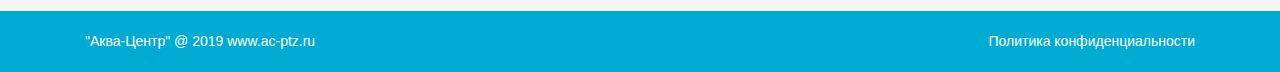
<file: src/newtoknow.html>
<!DOCTYPE html>
<html lang="ru">
<head>
  <meta charset="UTF-8">
  <meta name="viewport" content="width=device-width, initial-scale=1.0">
  <meta http-equiv="X-UA-Compatible" content="ie=edge">
  <title>Аква-Центр Петрозаводск</title>

  <link rel="stylesheet" href="https://stackpath.bootstrapcdn.com/bootstrap/4.3.1/css/bootstrap.min.css" integrity="sha384-ggOyR0iXCbMQv3Xipma34MD+dH/1fQ784/j6cY/iJTQUOhcWr7x9JvoRxT2MZw1T" crossorigin="anonymous">
  <link rel="stylesheet" href="css/styles.css">

</head>
<body>
  
  
  <header class="header">
    <div class="header-top">
      <div class="container">
        <div class="row">
          <div class="col-9">
            <div class="header-top__wrapper">

              <div class="header-top__phones">
                <div class="phone-icon">
                  <img src="img/header/phone.png" alt="Телефон">
                </div>
                <div class="phone-txt">
                  <a href="tel:88142280201">8 (8142) 28 02 01</a>
                  <a href="tel:88142283201">8 (8142) 28 32 01</a>
                </div>
              </div>
            
              <div class="header-top__mail">
                <div class="mail-icon">
                  <img src="img/header/mail.png" alt="">
                </div>
                <a href="mailto:ac-ptz@mail.ru" class="mail-txt">ac-ptz@mail.ru</a>
              </div>
              <div class="header-top__time">
                <div class="time-icon">
                  <img src="img/header/clock.png" alt="">
                </div>
                <a class="time-txt">Пн-пт: с 9:00 до 18:00</a>
              </div>
            
              <div class="header-top__map">
                <div class="map-icon">
                  <img src="img/header/map.png" alt="">
                </div>
                <a class="map-txt">г. Петрозаводск, <br> 
                    ул. Онежской флотилии, 29а</a>
              </div>
            </div>
          </div>
          <div class="col-3">
            <div class="header-top__search">
              <input type="text" class="search-input" placeholder="Поиск">
              <img src="img/header/search.png" alt="" class="search-img">
            </div>
          </div>
        </div>
      </div>
    </div>

    <div class="header-nav">
      <div class="container">
        <nav class="navbar navbar-expand-lg ">
          <a class="navbar-brand" href="#">
              <img src="img/header/logo-top.png"  alt="">
          </a>
          <button class="navbar-toggler" type="button" data-toggle="collapse" data-target="#navbarNav" aria-controls="navbarNav" aria-expanded="false" aria-label="Toggle navigation">
            <span class="navbar-toggler-icon"></span>
          </button>
          <div class="collapse navbar-collapse" id="navbarNav">
            <ul class="navbar-nav">
              <li class="nav-item active">
                <a class="nav-link" href="#">О компании <span class="sr-only">(current)</span></a>
              </li>
              <li class="nav-item">
                <a class="nav-link" href="#">Оборудование</a>
              </li>
              <li class="nav-item">
                <a class="nav-link" href="#">Услуги</a>
              </li>
              <li class="nav-item">
                <a class="nav-link" href="#">Важно знать</a>
              </li>
              <li class="nav-item">
                <a class="nav-link" href="#">Контакты</a>
              </li>
            </ul>
          </div>
        </nav>
      </div>
    </div>
  </header>

  <section class="posts">
    <div class="container">
      <div class="row">
        <div class="col-12">
          <div class="section-title">Важно знать</div>
          <div class="section-img">
            <img src="img/wave.png" alt="">
            <img src="img/drop-blue.png" alt="">
            <img src="img/wave.png" alt="">
          </div>
        </div>
      </div>
    </div>

    <div class="posts-grid">
      <div class="container">
          <div class="row">
              <div class="col-12 col-md-6">
                <div class="posts-grid__item1">
                  <div class="posts-grid__item1-img">
                    <img src="img/posts/post-1.jpeg" alt="">
                  </div>
                  <div class="posts-grid__item1-txt">
                    <div class="posts-grid__item1-title">
                      Вредные примеси в воде
                    </div>
                    <div class="posts-grid__item1-descr">
                      Содержание железа и марганца может 
                      нанести непоправимый вред вашему 
                      здоровью, вызывать аллергическую 
                      реакцию, а также у некоторых людей 
                      может быть причиной болезни ..
                    </div>
                  </div>
                  <div class="posts-grid__item1-button">
                    <button>ПОДРОБНЕЕ</button>
                  </div>
                </div>
              </div>
              <div class="col-12 col-md-6">
                <div class="posts-grid__item2">
                  <div class="posts-grid__item2-img">
                    <img src="img/posts/post-2.jpeg" alt="">
                  </div>
                  <div class="posts-grid__item2-txt">
                    <div class="posts-grid__item2-title">
                      Какие бывают системы 
                      очистки воды
                    </div>
                    <div class="posts-grid__item2-descr">
                      Разберём плюсы и минусы некоторых 
                      из них.Потребителю в наше время 
                      очень сложно определится с выбором 
                      системы очистки воды, в виду их 
                      многообразия ...
                    </div>
                  </div>
                  <div class="posts-grid__item2-button">
                    <button>ПОДРОБНЕЕ</button>
                  </div>
                </div>
              </div>
              <div class="col-12 col-md-6 mt-5">
                <div class="posts-grid__item3">
                  <div class="posts-grid__item3-img">
                    <img src="img/posts/post-3.jpeg" alt="">
                  </div>
                  <div class="posts-grid__item3-txt">
                    <div class="posts-grid__item3-title">
                      Как не переплатить за 
                      водоочистку.
                    </div>
                    <div class="posts-grid__item3-descr">
                      Системы очистки воды требуют от 
                      владельцев частных домов, не малых 
                      затрат и к выбору нужно подходить 
                      очень внимательно. Высокая стоимость 
                      их связана с тем, что ...
                    </div>
                  </div>
                  <div class="posts-grid__item3-button">
                    <button>ПОДРОБНЕЕ</button>
                  </div>
                </div>
              </div>
              <div class="col-12 col-md-6 mt-5">
                <div class="posts-grid__item4">
                  <div class="posts-grid__item4-img">
                    <img src="img/posts/post-4.jpeg" alt="">
                  </div>
                  <div class="posts-grid__item4-txt">
                    <div class="posts-grid__item4-title">
                      10 рекомендаций: как 
                      экономить деньги 
                      на расходе воды
                    </div>
                    <div class="posts-grid__item4-descr">
                      Если у Вас есть желание сохранить 
                      свой бюджет и не тратиться на воду 
                      больше чем необходимо, возьмите на 
                      заметку несколько наших ...
                    </div>
                  </div>
                  <div class="posts-grid__item4-button">
                    <button>ПОДРОБНЕЕ</button>
                  </div>
                </div>
              </div>

              <!-- <div class="col-12 col-md-6"></div> -->
              <div class="col-12 mt-5">
                <div class="posts-grid__item5">
                  <div class="posts-grid__item5-img">
                    <img src="img/posts/post-5.jpeg" alt="">
                  </div>
                  <div class="posts-grid__item5-txt">
                    <div class="posts-grid__item5-title">
                      Подбор оборудования
                    </div>
                    <div class="posts-grid__item5-descr">
                      Фильтры для загородного водоснаб-
                      жения из скважины принципиально 
                      отличаются от картриджных и малых 
                      засыпных, которые стоят в городских 
                      квартирах. По используемым 
                      технологиям и высокой ...
                    </div>
                  </div>
                  <div class="posts-grid__item5-button">
                    <button>ПОДРОБНЕЕ</button>
                  </div>
                </div>
              </div>
              <!-- <div class="col-12 col-md-6"></div> -->
            </div>
      </div>
      
    </div>
  </section>



  <footer class="footer">
      <div class="container">
        <div class="row">
          <div class="col-2">
            <div class="footer-logo">
              <img src="img/footer/logo-bottom.png" alt="">
            </div>
    
          </div>
          <div class="col-10">
            <div class="footer-menus">
              <div class="footer-menu__services">
                <div class="footer-menu__title">наши услуги</div>
                <ul class="footer-menu__list">
                  <li><a href="#">Монтаж водоочистного 
                      оборудования</a></li>
                  <li><a href="#">
                      Монтаж автономной 
                      канализации</a></li>
                  <li><a href="#">
                      Обустройство скважин</a></li>
                  <li><a href="#">
                      Анализ воды</a></li>
                  <li><a href="#">
                      Сервис</a></li>
                </ul>
              </div>
              <div class="footer-menu__products">
                  <div class="footer-menu__title">оборудование</div>
                  <ul class="footer-menu__list">
                    <li><a href="#">
                      Насосы и принадлежности</a></li>
                    <li><a href="#">
                        Инженерная сантехника</a></li>
                    <li><a href="#">
                        Системы очистки воды</a></li>
                    <li><a href="#">
                        Септики</a></li>
                  </ul>
              </div>
              <div class="footer-menu__articles">
                  <div class="footer-menu__title">важно знать</div>
                  <ul class="footer-menu__list">
                    <li><a href="#">Вредные примеси в воде</a></li>
                    <li><a href="#">Какие бывают системы 
                        очистки воды
                        </a></li>
                    <li><a href="#">
                        <a href="#">Как не переплатить за 
                        водоочистку</a></li>
                    <li><a href="#">
                        <a href="#">10 рекомендаций: как 
                        сэкономить на расходе 
                        воды</a></li>
                    <li><a href="#">
                        Подбор оборудования</a></li>
                  </ul>
              </div>
              <div class="footer-menu__contacts">
                  <div class="footer-menu__title">контакты</div>
                  <div class="footer-menu__items">
                    <div class="footer-menu__phones">
                      <div class="phone-icon">
                        <img src="img/footer/phone-blue.png" alt="">
                      </div>
                      <div class="phone-txt">
                        <a href="tel:88142280201">8 (8142) 28 02 01</a>
                        <a href="tel:88142283201">8 (8142) 28 32 01</a>
                      </div>
                    </div>
                    <div class="footer-menu__time">
                        <div class="time-icon">
                          <img src="img/footer/clock-blue.png" alt="">
                        </div>
                        <a class="time-txt">Пн-пт: с 9:00 до 18:00</a>
                      </div>
                   
                    
                    <div class="footer-menu__map">
                      <div class="map-icon">
                        <img src="img/footer/map-blue.png" alt="">
                      </div>
                      <a class="map-txt">г. Петрозаводск, 
                          ул. Онежской флотилии, 29а</a>
                    </div>
                    <div class="footer-menu__mail">
                        <div class="mail-icon">
                          <img src="img/footer/mail-blue.png" alt="">
                        </div>
                        <a href="mailto:ac-ptz@mail.ru" class="mail-txt">ac-ptz@mail.ru</a>
                      </div>
                      
                  </div>
              </div>
            </div>
          </div>
        </div>
      </div>
      
  
      <div class="footer-bottom">
        <div class="container">
          <div class="row">
            <div class="col-6">
              <div class="footer-bottom__copy">
                  "Аква-Центр" @ 2019  www.ac-ptz.ru
              </div>
            </div>
            
            <div class="col-6">
              <a class="footer-bottom__politics">
                  Политика конфиденциальности
              </a>
            </div>
          </div>
        </div>
          
      </div>
      
    </footer>


  <script src="https://code.jquery.com/jquery-3.3.1.slim.min.js" integrity="sha384-q8i/X+965DzO0rT7abK41JStQIAqVgRVzpbzo5smXKp4YfRvH+8abtTE1Pi6jizo" crossorigin="anonymous"></script>
  <script src="https://cdnjs.cloudflare.com/ajax/libs/popper.js/1.14.7/umd/popper.min.js" integrity="sha384-UO2eT0CpHqdSJQ6hJty5KVphtPhzWj9WO1clHTMGa3JDZwrnQq4sF86dIHNDz0W1" crossorigin="anonymous"></script>

  <script src="https://stackpath.bootstrapcdn.com/bootstrap/4.3.1/js/bootstrap.min.js" integrity="sha384-JjSmVgyd0p3pXB1rRibZUAYoIIy6OrQ6VrjIEaFf/nJGzIxFDsf4x0xIM+B07jRM" crossorigin="anonymous"></script>
  
</body>
</html>
</file>
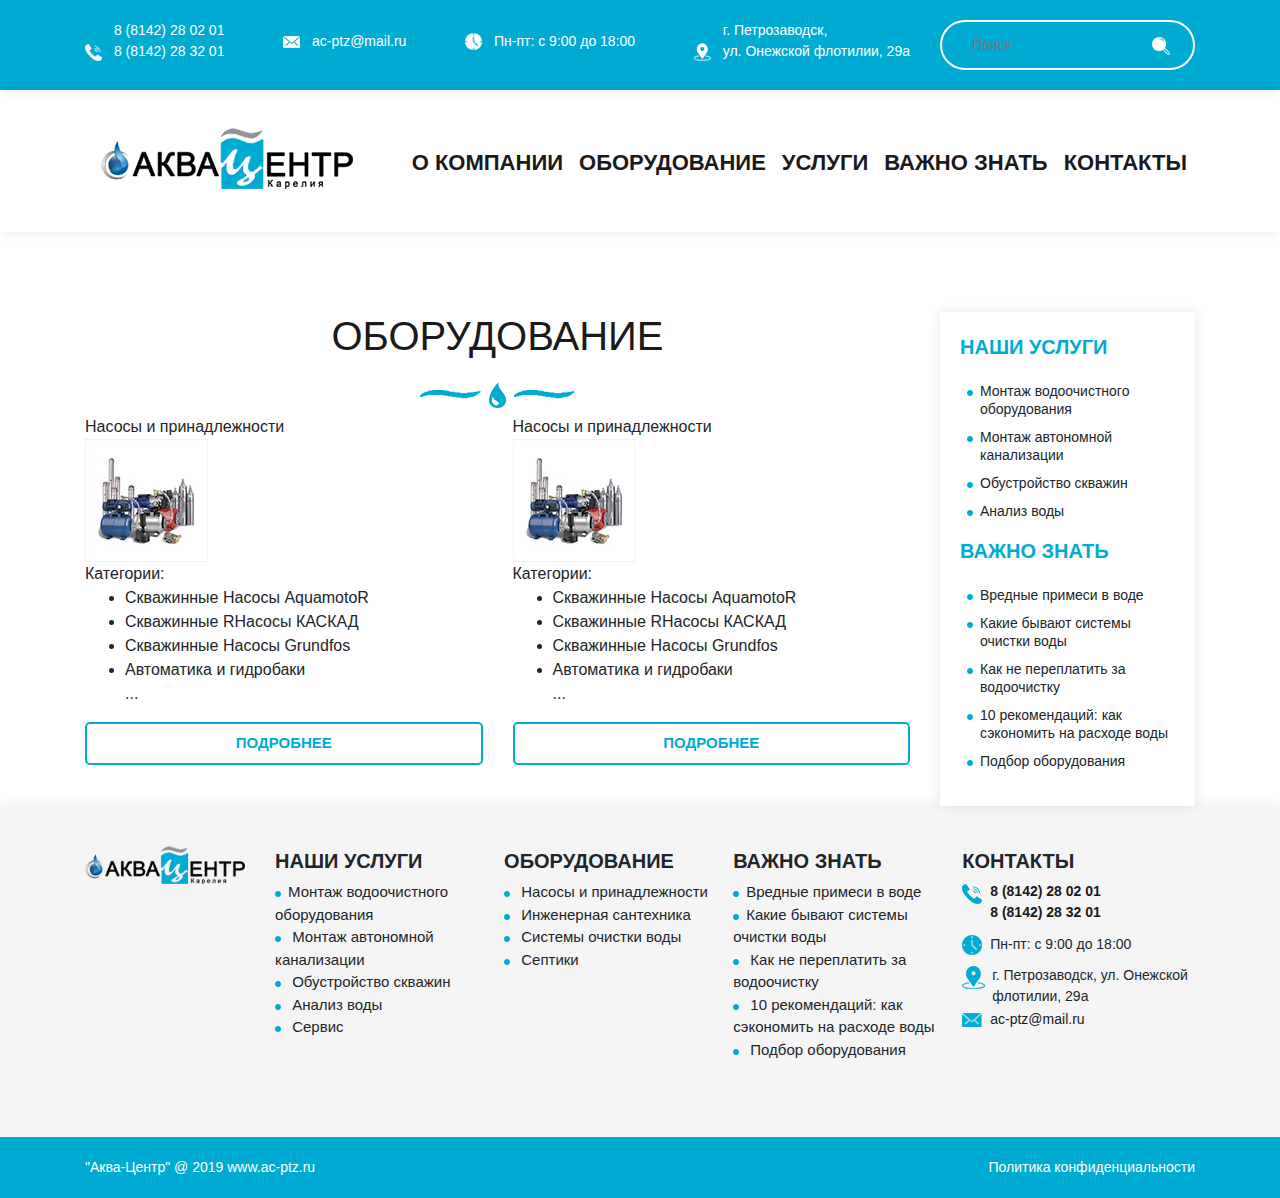
<file: src/products.html>
<!DOCTYPE html>
<html lang="ru">
<head>
  <meta charset="UTF-8">
  <meta name="viewport" content="width=device-width, initial-scale=1.0">
  <meta http-equiv="X-UA-Compatible" content="ie=edge">
  <title>Аква-Центр Петрозаводск</title>

  <link rel="stylesheet" href="https://stackpath.bootstrapcdn.com/bootstrap/4.3.1/css/bootstrap.min.css" integrity="sha384-ggOyR0iXCbMQv3Xipma34MD+dH/1fQ784/j6cY/iJTQUOhcWr7x9JvoRxT2MZw1T" crossorigin="anonymous">
  <link rel="stylesheet" href="css/styles.css">

</head>
<body>
  
  
  <header class="header">
    <div class="header-top">
      <div class="container">
        <div class="row">
          <div class="col-9">
            <div class="header-top__wrapper">

              <div class="header-top__phones">
                <div class="phone-icon">
                  <img src="img/header/phone.png" alt="Телефон">
                </div>
                <div class="phone-txt">
                  <a href="tel:88142280201">8 (8142) 28 02 01</a>
                  <a href="tel:88142283201">8 (8142) 28 32 01</a>
                </div>
              </div>
            
              <div class="header-top__mail">
                <div class="mail-icon">
                  <img src="img/header/mail.png" alt="">
                </div>
                <a href="mailto:ac-ptz@mail.ru" class="mail-txt">ac-ptz@mail.ru</a>
              </div>
              <div class="header-top__time">
                <div class="time-icon">
                  <img src="img/header/clock.png" alt="">
                </div>
                <a class="time-txt">Пн-пт: с 9:00 до 18:00</a>
              </div>
            
              <div class="header-top__map">
                <div class="map-icon">
                  <img src="img/header/map.png" alt="">
                </div>
                <a class="map-txt">г. Петрозаводск, <br> 
                    ул. Онежской флотилии, 29а</a>
              </div>
            </div>
          </div>
          <div class="col-3">
            <div class="header-top__search">
              <input type="text" class="search-input" placeholder="Поиск">
              <img src="img/header/search.png" alt="" class="search-img">
            </div>
          </div>
        </div>
      </div>
    </div>

    <div class="header-nav">
      <div class="container">
        <nav class="navbar navbar-expand-lg ">
          <a class="navbar-brand" href="#">
              <img src="img/header/logo-top.png"  alt="">
          </a>
          <button class="navbar-toggler" type="button" data-toggle="collapse" data-target="#navbarNav" aria-controls="navbarNav" aria-expanded="false" aria-label="Toggle navigation">
            <span class="navbar-toggler-icon"></span>
          </button>
          <div class="collapse navbar-collapse" id="navbarNav">
            <ul class="navbar-nav">
              <li class="nav-item active">
                <a class="nav-link" href="#">О компании <span class="sr-only">(current)</span></a>
              </li>
              <li class="nav-item">
                <a class="nav-link" href="#">Оборудование</a>
              </li>
              <li class="nav-item">
                <a class="nav-link" href="#">Услуги</a>
              </li>
              <li class="nav-item">
                <a class="nav-link" href="#">Важно знать</a>
              </li>
              <li class="nav-item">
                <a class="nav-link" href="#">Контакты</a>
              </li>
            </ul>
          </div>
        </nav>
      </div>
    </div>
  </header>


  <section class="products">
    <div class="container">
      <div class="row">
        <div class="col-9">
          <div class="content">
            <div class="row">
              <div class="col-12">
                <div class="section-title">
                  <h1>ОБОРУДОВАНИЕ</h1>
                  <div class="section-img">
                    <img src="img/wave.png" alt="">
                    <img src="img/drop-blue.png" alt="">
                    <img src="img/wave.png" alt="">
                  </div>
                </div>
              </div>
            </div>
            <div class="row">
              <div class="col-6">
                <div class="products-item">
                  <div class="products-item__title">
                    Насосы и принадлежности
                  </div>
                  <div class="products-item__txt">
                    <div class="products-item__img">
                      <img src="img/products/1.jpeg" alt="">
                    </div>
                    <div class="products-item__descr">
                      <div class="products-item__descr-title">
                          Категории:
                      </div>
                      <ul class="products-item__descr-list">
                        <li>
                          Скважинные Насосы AquamotoR                            
                        </li>
                        <li>
                          Скважинные RНасосы КАСКАД    
                        </li>
                        <li>
                          Скважинные Насосы Grundfos   
                        </li>
                        <li>
                          Автоматика и гидробаки
                        </li>
                        ...
                      </ul>
                    </div>
                    <div class="products-item__txt-button">
                      <button>ПОДРОБНЕЕ</button>
                    </div>
                  </div>
                  
                </div>
              </div>
              <div class="col-6">
                <div class="products-item">
                  <div class="products-item__title">
                    Насосы и принадлежности
                  </div>
                  <div class="products-item__txt">
                    <div class="products-item__img">
                      <img src="img/products/1.jpeg" alt="">
                    </div>
                    <div class="products-item__descr">
                      <div class="products-item__descr-title">
                          Категории:
                      </div>
                      <ul class="products-item__descr-list">
                        <li>
                          Скважинные Насосы AquamotoR                            
                        </li>
                        <li>
                          Скважинные RНасосы КАСКАД    
                        </li>
                        <li>
                          Скважинные Насосы Grundfos   
                        </li>
                        <li>
                          Автоматика и гидробаки
                        </li>
                        ...
                      </ul>
                    </div>
                    <div class="products-item__txt-button">
                      <button>ПОДРОБНЕЕ</button>
                    </div>
                  </div>
                  
                </div>
              </div>
              


            </div>

          </div>
        </div>
        <div class="col-3">
          <div class="sidebar sidebar-services">
            <div class="sidebar-title">
                НАШИ УСЛУГИ
            </div>
            <ul class="sidebar-list">
              <li>
                  Монтаж водоочистного 
                  оборудования
              </li>
              <li>
                  Монтаж автономной 
                  канализации
                  
              </li>
              <li>
                 
                  Обустройство скважин
                  
 
              </li>
              <li>
                  Анализ воды
                  
              </li>
             
            </ul>

            <div class="sidebar-title">
                ВАЖНО ЗНАТЬ
            </div>
            <ul class="sidebar-list">
              <li>
                  Вредные примеси в воде               
              </li>
              <li>
                  Какие бывают системы 
                  очистки воды                 
              </li>
              <li>
                  Как не переплатить за 
                  водоочистку
              </li>
              <li>
                  10 рекомендаций: как 
                  сэкономить на расходе 
                  воды
              </li>
              <li>
                  Подбор оборудования 
              </li>
            </ul>
          </div>
        </div>
      </div>
    </div>
  </section>


  <footer class="footer">
      <div class="container">
        <div class="row">
          <div class="col-2">
            <div class="footer-logo">
              <img src="img/footer/logo-bottom.png" alt="">
            </div>
    
          </div>
          <div class="col-10">
            <div class="footer-menus">
              <div class="footer-menu__services">
                <div class="footer-menu__title">наши услуги</div>
                <ul class="footer-menu__list">
                  <li><a href="#">Монтаж водоочистного 
                      оборудования</a></li>
                  <li><a href="#">
                      Монтаж автономной 
                      канализации</a></li>
                  <li><a href="#">
                      Обустройство скважин</a></li>
                  <li><a href="#">
                      Анализ воды</a></li>
                  <li><a href="#">
                      Сервис</a></li>
                </ul>
              </div>
              <div class="footer-menu__products">
                  <div class="footer-menu__title">оборудование</div>
                  <ul class="footer-menu__list">
                    <li><a href="#">
                      Насосы и принадлежности</a></li>
                    <li><a href="#">
                        Инженерная сантехника</a></li>
                    <li><a href="#">
                        Системы очистки воды</a></li>
                    <li><a href="#">
                        Септики</a></li>
                  </ul>
              </div>
              <div class="footer-menu__articles">
                  <div class="footer-menu__title">важно знать</div>
                  <ul class="footer-menu__list">
                    <li><a href="#">Вредные примеси в воде</a></li>
                    <li><a href="#">Какие бывают системы 
                        очистки воды
                        </a></li>
                    <li><a href="#">
                        <a href="#">Как не переплатить за 
                        водоочистку</a></li>
                    <li><a href="#">
                        <a href="#">10 рекомендаций: как 
                        сэкономить на расходе 
                        воды</a></li>
                    <li><a href="#">
                        Подбор оборудования</a></li>
                  </ul>
              </div>
              <div class="footer-menu__contacts">
                  <div class="footer-menu__title">контакты</div>
                  <div class="footer-menu__items">
                    <div class="footer-menu__phones">
                      <div class="phone-icon">
                        <img src="img/footer/phone-blue.png" alt="">
                      </div>
                      <div class="phone-txt">
                        <a href="tel:88142280201">8 (8142) 28 02 01</a>
                        <a href="tel:88142283201">8 (8142) 28 32 01</a>
                      </div>
                    </div>
                    <div class="footer-menu__time">
                        <div class="time-icon">
                          <img src="img/footer/clock-blue.png" alt="">
                        </div>
                        <a class="time-txt">Пн-пт: с 9:00 до 18:00</a>
                      </div>
                   
                    
                    <div class="footer-menu__map">
                      <div class="map-icon">
                        <img src="img/footer/map-blue.png" alt="">
                      </div>
                      <a class="map-txt">г. Петрозаводск, 
                          ул. Онежской флотилии, 29а</a>
                    </div>
                    <div class="footer-menu__mail">
                        <div class="mail-icon">
                          <img src="img/footer/mail-blue.png" alt="">
                        </div>
                        <a href="mailto:ac-ptz@mail.ru" class="mail-txt">ac-ptz@mail.ru</a>
                      </div>
                      
                  </div>
              </div>
            </div>
          </div>
        </div>
      </div>
      
  
      <div class="footer-bottom">
        <div class="container">
          <div class="row">
            <div class="col-6">
              <div class="footer-bottom__copy">
                  "Аква-Центр" @ 2019  www.ac-ptz.ru
              </div>
            </div>
            
            <div class="col-6">
              <a class="footer-bottom__politics">
                  Политика конфиденциальности
              </a>
            </div>
          </div>
        </div>
          
      </div>
      
    </footer>


  <script src="https://code.jquery.com/jquery-3.3.1.slim.min.js" integrity="sha384-q8i/X+965DzO0rT7abK41JStQIAqVgRVzpbzo5smXKp4YfRvH+8abtTE1Pi6jizo" crossorigin="anonymous"></script>
  <script src="https://cdnjs.cloudflare.com/ajax/libs/popper.js/1.14.7/umd/popper.min.js" integrity="sha384-UO2eT0CpHqdSJQ6hJty5KVphtPhzWj9WO1clHTMGa3JDZwrnQq4sF86dIHNDz0W1" crossorigin="anonymous"></script>

  <script src="https://stackpath.bootstrapcdn.com/bootstrap/4.3.1/js/bootstrap.min.js" integrity="sha384-JjSmVgyd0p3pXB1rRibZUAYoIIy6OrQ6VrjIEaFf/nJGzIxFDsf4x0xIM+B07jRM" crossorigin="anonymous"></script>
  
</body>
</html>
</file>
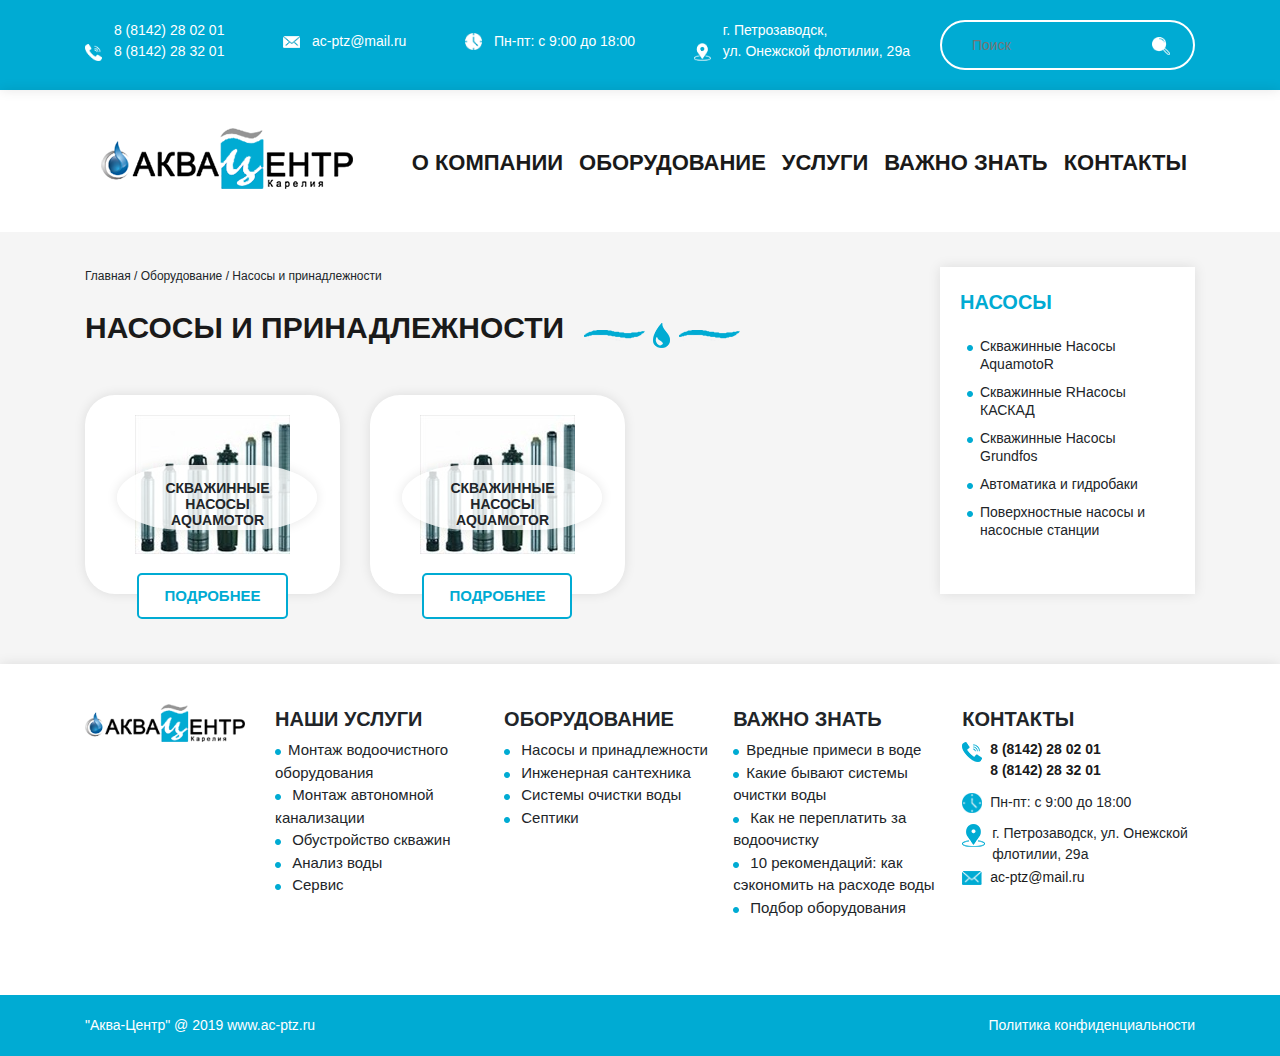
<file: src/pumps.html>
<!DOCTYPE html>
<html lang="ru">
<head>
  <meta charset="UTF-8">
  <meta name="viewport" content="width=device-width, initial-scale=1.0">
  <meta http-equiv="X-UA-Compatible" content="ie=edge">
  <title>Аква-Центр Петрозаводск</title>

  <link rel="stylesheet" href="https://stackpath.bootstrapcdn.com/bootstrap/4.3.1/css/bootstrap.min.css" integrity="sha384-ggOyR0iXCbMQv3Xipma34MD+dH/1fQ784/j6cY/iJTQUOhcWr7x9JvoRxT2MZw1T" crossorigin="anonymous">
  <link rel="stylesheet" href="css/styles.css">

</head>
<body>
  
  
  <header class="header">
    <div class="header-top">
      <div class="container">
        <div class="row">
          <div class="col-9">
            <div class="header-top__wrapper">

              <div class="header-top__phones">
                <div class="phone-icon">
                  <img src="img/header/phone.png" alt="Телефон">
                </div>
                <div class="phone-txt">
                  <a href="tel:88142280201">8 (8142) 28 02 01</a>
                  <a href="tel:88142283201">8 (8142) 28 32 01</a>
                </div>
              </div>
            
              <div class="header-top__mail">
                <div class="mail-icon">
                  <img src="img/header/mail.png" alt="">
                </div>
                <a href="mailto:ac-ptz@mail.ru" class="mail-txt">ac-ptz@mail.ru</a>
              </div>
              <div class="header-top__time">
                <div class="time-icon">
                  <img src="img/header/clock.png" alt="">
                </div>
                <a class="time-txt">Пн-пт: с 9:00 до 18:00</a>
              </div>
            
              <div class="header-top__map">
                <div class="map-icon">
                  <img src="img/header/map.png" alt="">
                </div>
                <a class="map-txt">г. Петрозаводск, <br> 
                    ул. Онежской флотилии, 29а</a>
              </div>
            </div>
          </div>
          <div class="col-3">
            <div class="header-top__search">
              <input type="text" class="search-input" placeholder="Поиск">
              <img src="img/header/search.png" alt="" class="search-img">
            </div>
          </div>
        </div>
      </div>
    </div>

    <div class="header-nav">
      <div class="container">
        <nav class="navbar navbar-expand-lg ">
          <a class="navbar-brand" href="#">
              <img src="img/header/logo-top.png"  alt="">
          </a>
          <button class="navbar-toggler" type="button" data-toggle="collapse" data-target="#navbarNav" aria-controls="navbarNav" aria-expanded="false" aria-label="Toggle navigation">
            <span class="navbar-toggler-icon"></span>
          </button>
          <div class="collapse navbar-collapse" id="navbarNav">
            <ul class="navbar-nav">
              <li class="nav-item active">
                <a class="nav-link" href="#">О компании <span class="sr-only">(current)</span></a>
              </li>
              <li class="nav-item">
                <a class="nav-link" href="#">Оборудование</a>
              </li>
              <li class="nav-item">
                <a class="nav-link" href="#">Услуги</a>
              </li>
              <li class="nav-item">
                <a class="nav-link" href="#">Важно знать</a>
              </li>
              <li class="nav-item">
                <a class="nav-link" href="#">Контакты</a>
              </li>
            </ul>
          </div>
        </nav>
      </div>
    </div>
  </header>


  <section class="pumps">
    <div class="container">
      <div class="row">
        <div class="col-9">
          <div class="content">
            <div class="row">
              <div class="col-12">
                <div class="section-subtitle">
                    Главная / Оборудование / Насосы и принадлежности 
                </div>
                <div class="section-title">
                  <h1>НАСОСЫ И ПРИНАДЛЕЖНОСТИ</h1>
                  <div class="section-img">
                    <img src="img/wave.png" alt="">
                    <img src="img/drop-blue.png" alt="">
                    <img src="img/wave.png" alt="">
                  </div>
                </div>
              </div>
            </div>
            <div class="pumps-grid">
                <div class="row">
                    <div class="col-4">
                      <div class="pumps-grid__item">
                        <img src="img/pumps/pump-1.jpeg" alt="">
                        <div class="pumps-grid__item-title">
                            Скважинные  
                            Насосы 
                            AquamotoR
                        </div>
                        <div class="pumps-grid__item-button">
                          <button>ПОДРОБНЕЕ</button>
                          <!-- ПОДРОБНЕЕ -->
                        </div>
                      </div>
                    </div>
                    <div class="col-4">
                        <div class="pumps-grid__item">
                          <img src="img/pumps/pump-1.jpeg" alt="">
                          <div class="pumps-grid__item-title">
                              Скважинные  
                              Насосы 
                              AquamotoR
                          </div>
                          <div class="pumps-grid__item-button">
                              <button>ПОДРОБНЕЕ</button>
                              <!-- ПОДРОБНЕЕ -->
                          </div>
                        </div>
                      </div>
                   
                  </div>
            </div>
            

          </div>
        </div>
        <div class="col-3">
          <div class="sidebar sidebar-pumps">
            <div class="sidebar-title">
                НАСОСЫ
            </div>
            <ul class="sidebar-list">
              <li>
                  Скважинные  Насосы AquamotoR 
                  
              </li>
              <li>
                  Скважинные RНасосы КАСКАД 
                  
                  
              </li>
              <li>
                  Скважинные Насосы Grundfos 
                  
              </li>
              <li>
                  Автоматика и гидробаки 
                  
              </li>
              <li>
                  Поверхностные насосы и 
                  насосные станции 
              </li>
            </ul>
          </div>
        </div>
      </div>
    </div>
  </section>


  <footer class="footer footer-white">
      <div class="container">
        <div class="row">
          <div class="col-2">
            <div class="footer-logo">
              <img src="img/footer/logo-bottom.png" alt="">
            </div>
    
          </div>
          <div class="col-10">
            <div class="footer-menus">
              <div class="footer-menu__services">
                <div class="footer-menu__title">наши услуги</div>
                <ul class="footer-menu__list">
                  <li><a href="#">Монтаж водоочистного 
                      оборудования</a></li>
                  <li><a href="#">
                      Монтаж автономной 
                      канализации</a></li>
                  <li><a href="#">
                      Обустройство скважин</a></li>
                  <li><a href="#">
                      Анализ воды</a></li>
                  <li><a href="#">
                      Сервис</a></li>
                </ul>
              </div>
              <div class="footer-menu__products">
                  <div class="footer-menu__title">оборудование</div>
                  <ul class="footer-menu__list">
                    <li><a href="#">
                      Насосы и принадлежности</a></li>
                    <li><a href="#">
                        Инженерная сантехника</a></li>
                    <li><a href="#">
                        Системы очистки воды</a></li>
                    <li><a href="#">
                        Септики</a></li>
                  </ul>
              </div>
              <div class="footer-menu__articles">
                  <div class="footer-menu__title">важно знать</div>
                  <ul class="footer-menu__list">
                    <li><a href="#">Вредные примеси в воде</a></li>
                    <li><a href="#">Какие бывают системы 
                        очистки воды
                        </a></li>
                    <li><a href="#">
                        <a href="#">Как не переплатить за 
                        водоочистку</a></li>
                    <li><a href="#">
                        <a href="#">10 рекомендаций: как 
                        сэкономить на расходе 
                        воды</a></li>
                    <li><a href="#">
                        Подбор оборудования</a></li>
                  </ul>
              </div>
              <div class="footer-menu__contacts">
                  <div class="footer-menu__title">контакты</div>
                  <div class="footer-menu__items">
                    <div class="footer-menu__phones">
                      <div class="phone-icon">
                        <img src="img/footer/phone-blue.png" alt="">
                      </div>
                      <div class="phone-txt">
                        <a href="tel:88142280201">8 (8142) 28 02 01</a>
                        <a href="tel:88142283201">8 (8142) 28 32 01</a>
                      </div>
                    </div>
                    <div class="footer-menu__time">
                        <div class="time-icon">
                          <img src="img/footer/clock-blue.png" alt="">
                        </div>
                        <a class="time-txt">Пн-пт: с 9:00 до 18:00</a>
                      </div>
                   
                    
                    <div class="footer-menu__map">
                      <div class="map-icon">
                        <img src="img/footer/map-blue.png" alt="">
                      </div>
                      <a class="map-txt">г. Петрозаводск, 
                          ул. Онежской флотилии, 29а</a>
                    </div>
                    <div class="footer-menu__mail">
                        <div class="mail-icon">
                          <img src="img/footer/mail-blue.png" alt="">
                        </div>
                        <a href="mailto:ac-ptz@mail.ru" class="mail-txt">ac-ptz@mail.ru</a>
                      </div>
                      
                  </div>
              </div>
            </div>
          </div>
        </div>
      </div>
      
  
      <div class="footer-bottom">
        <div class="container">
          <div class="row">
            <div class="col-6">
              <div class="footer-bottom__copy">
                  "Аква-Центр" @ 2019  www.ac-ptz.ru
              </div>
            </div>
            
            <div class="col-6">
              <a class="footer-bottom__politics">
                  Политика конфиденциальности
              </a>
            </div>
          </div>
        </div>
          
      </div>
      
    </footer>


  <script src="https://code.jquery.com/jquery-3.3.1.slim.min.js" integrity="sha384-q8i/X+965DzO0rT7abK41JStQIAqVgRVzpbzo5smXKp4YfRvH+8abtTE1Pi6jizo" crossorigin="anonymous"></script>
  <script src="https://cdnjs.cloudflare.com/ajax/libs/popper.js/1.14.7/umd/popper.min.js" integrity="sha384-UO2eT0CpHqdSJQ6hJty5KVphtPhzWj9WO1clHTMGa3JDZwrnQq4sF86dIHNDz0W1" crossorigin="anonymous"></script>

  <script src="https://stackpath.bootstrapcdn.com/bootstrap/4.3.1/js/bootstrap.min.js" integrity="sha384-JjSmVgyd0p3pXB1rRibZUAYoIIy6OrQ6VrjIEaFf/nJGzIxFDsf4x0xIM+B07jRM" crossorigin="anonymous"></script>
  
</body>
</html>
</file>
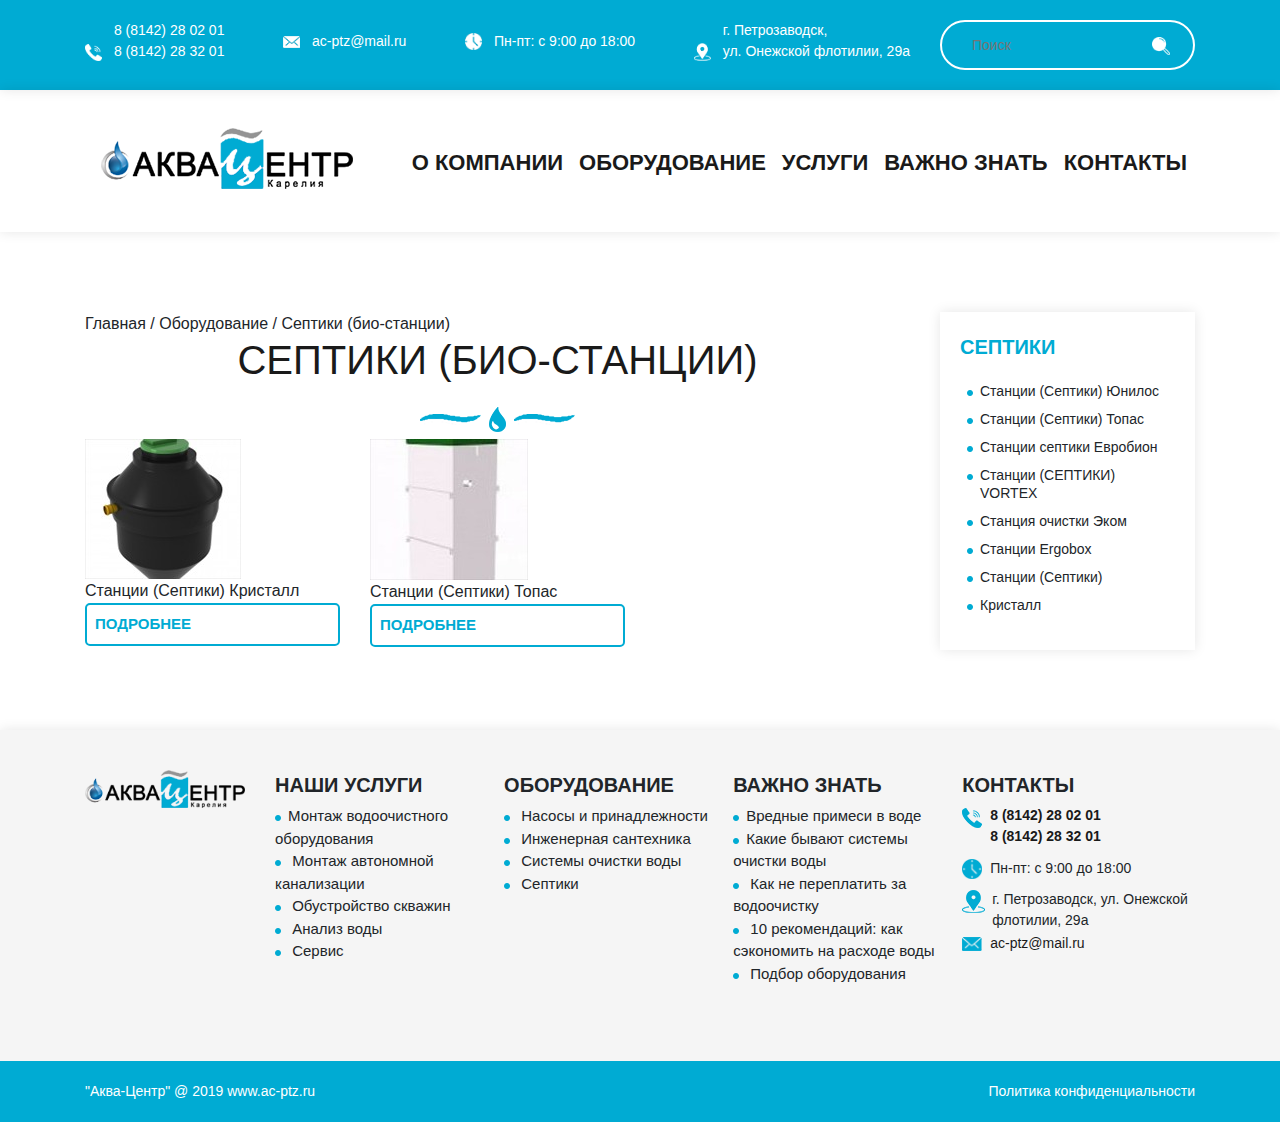
<file: src/septics.html>
<!DOCTYPE html>
<html lang="ru">
<head>
  <meta charset="UTF-8">
  <meta name="viewport" content="width=device-width, initial-scale=1.0">
  <meta http-equiv="X-UA-Compatible" content="ie=edge">
  <title>Аква-Центр Петрозаводск</title>

  <link rel="stylesheet" href="https://stackpath.bootstrapcdn.com/bootstrap/4.3.1/css/bootstrap.min.css" integrity="sha384-ggOyR0iXCbMQv3Xipma34MD+dH/1fQ784/j6cY/iJTQUOhcWr7x9JvoRxT2MZw1T" crossorigin="anonymous">
  <link rel="stylesheet" href="css/styles.css">

</head>
<body>
  
  
  <header class="header">
    <div class="header-top">
      <div class="container">
        <div class="row">
          <div class="col-9">
            <div class="header-top__wrapper">

              <div class="header-top__phones">
                <div class="phone-icon">
                  <img src="img/header/phone.png" alt="Телефон">
                </div>
                <div class="phone-txt">
                  <a href="tel:88142280201">8 (8142) 28 02 01</a>
                  <a href="tel:88142283201">8 (8142) 28 32 01</a>
                </div>
              </div>
            
              <div class="header-top__mail">
                <div class="mail-icon">
                  <img src="img/header/mail.png" alt="">
                </div>
                <a href="mailto:ac-ptz@mail.ru" class="mail-txt">ac-ptz@mail.ru</a>
              </div>
              <div class="header-top__time">
                <div class="time-icon">
                  <img src="img/header/clock.png" alt="">
                </div>
                <a class="time-txt">Пн-пт: с 9:00 до 18:00</a>
              </div>
            
              <div class="header-top__map">
                <div class="map-icon">
                  <img src="img/header/map.png" alt="">
                </div>
                <a class="map-txt">г. Петрозаводск, <br> 
                    ул. Онежской флотилии, 29а</a>
              </div>
            </div>
          </div>
          <div class="col-3">
            <div class="header-top__search">
              <input type="text" class="search-input" placeholder="Поиск">
              <img src="img/header/search.png" alt="" class="search-img">
            </div>
          </div>
        </div>
      </div>
    </div>

    <div class="header-nav">
      <div class="container">
        <nav class="navbar navbar-expand-lg ">
          <a class="navbar-brand" href="#">
              <img src="img/header/logo-top.png"  alt="">
          </a>
          <button class="navbar-toggler" type="button" data-toggle="collapse" data-target="#navbarNav" aria-controls="navbarNav" aria-expanded="false" aria-label="Toggle navigation">
            <span class="navbar-toggler-icon"></span>
          </button>
          <div class="collapse navbar-collapse" id="navbarNav">
            <ul class="navbar-nav">
              <li class="nav-item active">
                <a class="nav-link" href="#">О компании <span class="sr-only">(current)</span></a>
              </li>
              <li class="nav-item">
                <a class="nav-link" href="#">Оборудование</a>
              </li>
              <li class="nav-item">
                <a class="nav-link" href="#">Услуги</a>
              </li>
              <li class="nav-item">
                <a class="nav-link" href="#">Важно знать</a>
              </li>
              <li class="nav-item">
                <a class="nav-link" href="#">Контакты</a>
              </li>
            </ul>
          </div>
        </nav>
      </div>
    </div>
  </header>


  <section class="septics">
    <div class="container">
      <div class="row">
        <div class="col-9">
          <div class="content">
            <div class="row">
              <div class="col-12">
                <div class="section-subtitle">
                    Главная / Оборудование / Септики (био-станции)
                </div>
                <div class="section-title">
                  <h1>СЕПТИКИ (БИО-СТАНЦИИ)</h1>
                  <div class="section-img">
                    <img src="img/wave.png" alt="">
                    <img src="img/drop-blue.png" alt="">
                    <img src="img/wave.png" alt="">
                  </div>
                </div>
              </div>
            </div>
            <div class="row">
              <div class="col-4">
                <div class="septics-item">
                  <img src="img/septics/1.jpeg" alt="">
                  <div class="septics-item__title">
                      Станции (Септики) 
                      Кристалл 
                  </div>
                  <div class="button septics-item__button">ПОДРОБНЕЕ</div>
                </div>
              </div>
              <div class="col-4">
                  <div class="septics-item">
                    <img src="img/septics/2.jpeg" alt="">
                    <div class="septics-item__title">
                        Станции (Септики) Топас 
                    </div>
                    <div class="button septics-item__button">ПОДРОБНЕЕ</div>
                  </div>
                </div>
             
            </div>

          </div>
        </div>
        <div class="col-3">
          <div class="sidebar sidebar-septics">
            <div class="sidebar-title">
                СЕПТИКИ
            </div>
            <ul class="sidebar-list">
              <li>
                  Станции (Септики) Юнилос   
              </li>
              <li>
                  Станции (Септики) Топас    
              </li>
              <li>
                  Станции септики Евробион 
              </li>
              <li>
                  Станции (СЕПТИКИ) VORTEX 
              </li>
              <li>
                  Станция очистки Эком 
              </li>
              <li>
                  Станции Ergobox 
              </li>
              <li>
                  Станции (Септики) 
              </li>
              <li>
                  Кристалл 
              </li>
            </ul>
          </div>
        </div>
      </div>
    </div>
  </section>


  <footer class="footer">
      <div class="container">
        <div class="row">
          <div class="col-2">
            <div class="footer-logo">
              <img src="img/footer/logo-bottom.png" alt="">
            </div>
    
          </div>
          <div class="col-10">
            <div class="footer-menus">
              <div class="footer-menu__services">
                <div class="footer-menu__title">наши услуги</div>
                <ul class="footer-menu__list">
                  <li><a href="#">Монтаж водоочистного 
                      оборудования</a></li>
                  <li><a href="#">
                      Монтаж автономной 
                      канализации</a></li>
                  <li><a href="#">
                      Обустройство скважин</a></li>
                  <li><a href="#">
                      Анализ воды</a></li>
                  <li><a href="#">
                      Сервис</a></li>
                </ul>
              </div>
              <div class="footer-menu__products">
                  <div class="footer-menu__title">оборудование</div>
                  <ul class="footer-menu__list">
                    <li><a href="#">
                      Насосы и принадлежности</a></li>
                    <li><a href="#">
                        Инженерная сантехника</a></li>
                    <li><a href="#">
                        Системы очистки воды</a></li>
                    <li><a href="#">
                        Септики</a></li>
                  </ul>
              </div>
              <div class="footer-menu__articles">
                  <div class="footer-menu__title">важно знать</div>
                  <ul class="footer-menu__list">
                    <li><a href="#">Вредные примеси в воде</a></li>
                    <li><a href="#">Какие бывают системы 
                        очистки воды
                        </a></li>
                    <li><a href="#">
                        <a href="#">Как не переплатить за 
                        водоочистку</a></li>
                    <li><a href="#">
                        <a href="#">10 рекомендаций: как 
                        сэкономить на расходе 
                        воды</a></li>
                    <li><a href="#">
                        Подбор оборудования</a></li>
                  </ul>
              </div>
              <div class="footer-menu__contacts">
                  <div class="footer-menu__title">контакты</div>
                  <div class="footer-menu__items">
                    <div class="footer-menu__phones">
                      <div class="phone-icon">
                        <img src="img/footer/phone-blue.png" alt="">
                      </div>
                      <div class="phone-txt">
                        <a href="tel:88142280201">8 (8142) 28 02 01</a>
                        <a href="tel:88142283201">8 (8142) 28 32 01</a>
                      </div>
                    </div>
                    <div class="footer-menu__time">
                        <div class="time-icon">
                          <img src="img/footer/clock-blue.png" alt="">
                        </div>
                        <a class="time-txt">Пн-пт: с 9:00 до 18:00</a>
                      </div>
                   
                    
                    <div class="footer-menu__map">
                      <div class="map-icon">
                        <img src="img/footer/map-blue.png" alt="">
                      </div>
                      <a class="map-txt">г. Петрозаводск, 
                          ул. Онежской флотилии, 29а</a>
                    </div>
                    <div class="footer-menu__mail">
                        <div class="mail-icon">
                          <img src="img/footer/mail-blue.png" alt="">
                        </div>
                        <a href="mailto:ac-ptz@mail.ru" class="mail-txt">ac-ptz@mail.ru</a>
                      </div>
                      
                  </div>
              </div>
            </div>
          </div>
        </div>
      </div>
      
  
      <div class="footer-bottom">
        <div class="container">
          <div class="row">
            <div class="col-6">
              <div class="footer-bottom__copy">
                  "Аква-Центр" @ 2019  www.ac-ptz.ru
              </div>
            </div>
            
            <div class="col-6">
              <a class="footer-bottom__politics">
                  Политика конфиденциальности
              </a>
            </div>
          </div>
        </div>
          
      </div>
      
    </footer>


  <script src="https://code.jquery.com/jquery-3.3.1.slim.min.js" integrity="sha384-q8i/X+965DzO0rT7abK41JStQIAqVgRVzpbzo5smXKp4YfRvH+8abtTE1Pi6jizo" crossorigin="anonymous"></script>
  <script src="https://cdnjs.cloudflare.com/ajax/libs/popper.js/1.14.7/umd/popper.min.js" integrity="sha384-UO2eT0CpHqdSJQ6hJty5KVphtPhzWj9WO1clHTMGa3JDZwrnQq4sF86dIHNDz0W1" crossorigin="anonymous"></script>

  <script src="https://stackpath.bootstrapcdn.com/bootstrap/4.3.1/js/bootstrap.min.js" integrity="sha384-JjSmVgyd0p3pXB1rRibZUAYoIIy6OrQ6VrjIEaFf/nJGzIxFDsf4x0xIM+B07jRM" crossorigin="anonymous"></script>
  
</body>
</html>
</file>
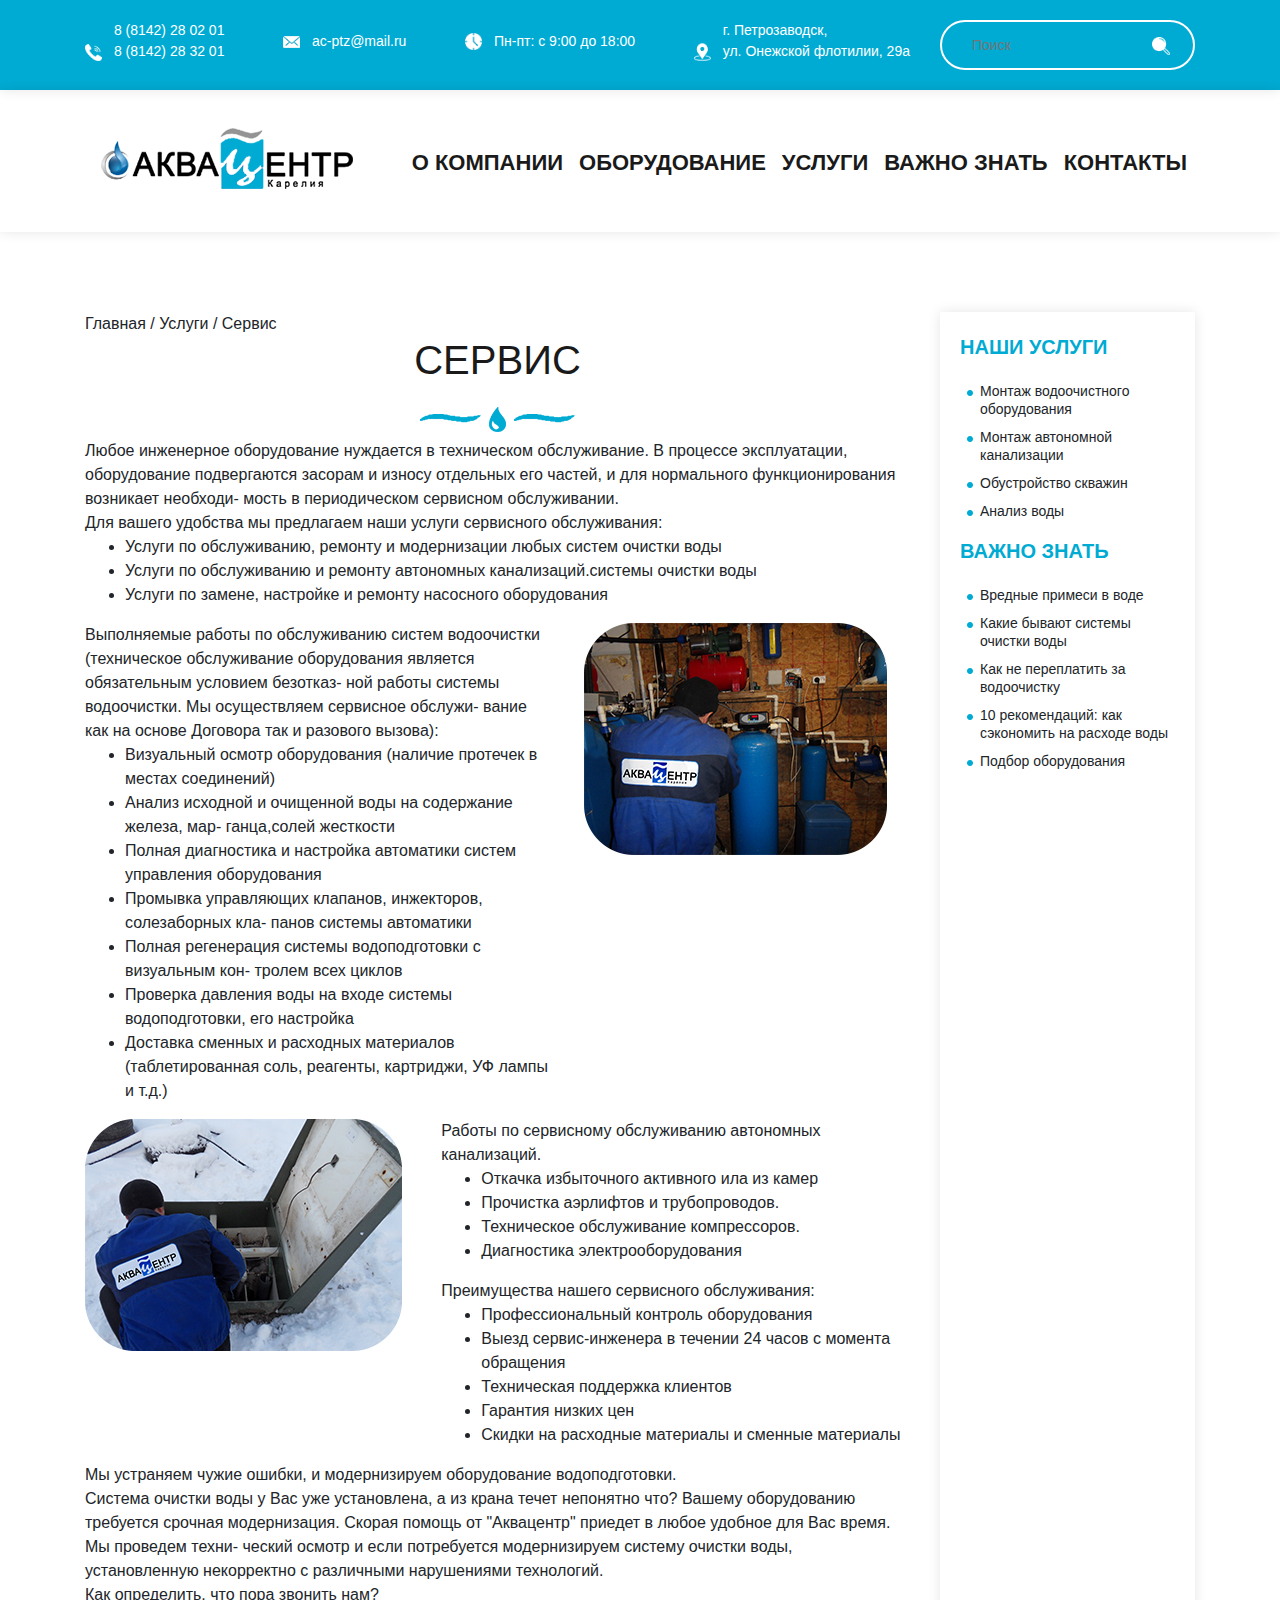
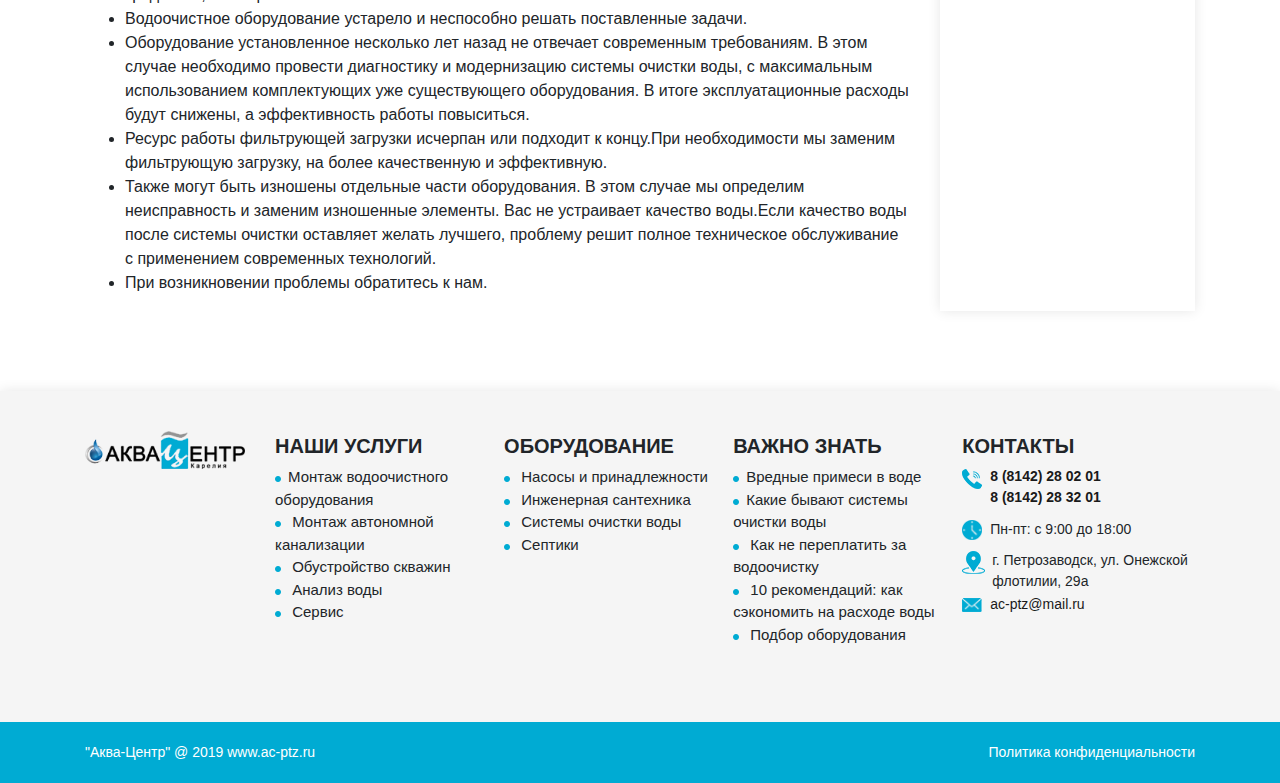
<file: src/service.html>
<!DOCTYPE html>
<html lang="ru">
<head>
  <meta charset="UTF-8">
  <meta name="viewport" content="width=device-width, initial-scale=1.0">
  <meta http-equiv="X-UA-Compatible" content="ie=edge">
  <title>Аква-Центр Петрозаводск</title>

  <link rel="stylesheet" href="https://stackpath.bootstrapcdn.com/bootstrap/4.3.1/css/bootstrap.min.css" integrity="sha384-ggOyR0iXCbMQv3Xipma34MD+dH/1fQ784/j6cY/iJTQUOhcWr7x9JvoRxT2MZw1T" crossorigin="anonymous">
  <link rel="stylesheet" href="css/styles.css">

</head>
<body>
  
  
  <header class="header">
    <div class="header-top">
      <div class="container">
        <div class="row">
          <div class="col-9">
            <div class="header-top__wrapper">

              <div class="header-top__phones">
                <div class="phone-icon">
                  <img src="img/header/phone.png" alt="Телефон">
                </div>
                <div class="phone-txt">
                  <a href="tel:88142280201">8 (8142) 28 02 01</a>
                  <a href="tel:88142283201">8 (8142) 28 32 01</a>
                </div>
              </div>
            
              <div class="header-top__mail">
                <div class="mail-icon">
                  <img src="img/header/mail.png" alt="">
                </div>
                <a href="mailto:ac-ptz@mail.ru" class="mail-txt">ac-ptz@mail.ru</a>
              </div>
              <div class="header-top__time">
                <div class="time-icon">
                  <img src="img/header/clock.png" alt="">
                </div>
                <a class="time-txt">Пн-пт: с 9:00 до 18:00</a>
              </div>
            
              <div class="header-top__map">
                <div class="map-icon">
                  <img src="img/header/map.png" alt="">
                </div>
                <a class="map-txt">г. Петрозаводск, <br> 
                    ул. Онежской флотилии, 29а</a>
              </div>
            </div>
          </div>
          <div class="col-3">
            <div class="header-top__search">
              <input type="text" class="search-input" placeholder="Поиск">
              <img src="img/header/search.png" alt="" class="search-img">
            </div>
          </div>
        </div>
      </div>
    </div>

    <div class="header-nav">
      <div class="container">
        <nav class="navbar navbar-expand-lg ">
          <a class="navbar-brand" href="#">
              <img src="img/header/logo-top.png"  alt="">
          </a>
          <button class="navbar-toggler" type="button" data-toggle="collapse" data-target="#navbarNav" aria-controls="navbarNav" aria-expanded="false" aria-label="Toggle navigation">
            <span class="navbar-toggler-icon"></span>
          </button>
          <div class="collapse navbar-collapse" id="navbarNav">
            <ul class="navbar-nav">
              <li class="nav-item active">
                <a class="nav-link" href="#">О компании <span class="sr-only">(current)</span></a>
              </li>
              <li class="nav-item">
                <a class="nav-link" href="#">Оборудование</a>
              </li>
              <li class="nav-item">
                <a class="nav-link" href="#">Услуги</a>
              </li>
              <li class="nav-item">
                <a class="nav-link" href="#">Важно знать</a>
              </li>
              <li class="nav-item">
                <a class="nav-link" href="#">Контакты</a>
              </li>
            </ul>
          </div>
        </nav>
      </div>
    </div>
  </header>


  <section class="services-main">
    <div class="container">

      <div class="row">
        <div class="col-9">
          <div class="content">
            <div class="row">
              <div class="col-12">
                <div class="section-subtitle">
                    Главная / Услуги / Сервис 
                </div>
                <div class="section-title">
                  <h1>СЕРВИС</h1>
                  <div class="section-img">
                    <img src="img/wave.png" alt="">
                    <img src="img/drop-blue.png" alt="">
                    <img src="img/wave.png" alt="">
                  </div>
                </div>
              </div>
            </div>

            <div class="row">
              <div class="col-12">
                <div class="services-main-descr">
                    Любое инженерное оборудование нуждается в техническом обслуживание. В процессе эксплуатации, оборудование 
                    подвергаются засорам и износу отдельных его частей, и для нормального функционирования возникает необходи-
                    мость в периодическом сервисном обслуживании.
                </div>
              </div>
              <div class="col-12">
                <div class="services-main-descr">
                    Для вашего удобства мы предлагаем наши услуги сервисного обслуживания: 
                    <ul>
                      <li>
                          Услуги по обслуживанию, ремонту и модернизации любых систем очистки воды
                          
                      </li>
                      <li>
                          Услуги по обслуживанию и ремонту автономных канализаций.системы очистки воды
                          
                      </li>
                      <li>
                          Услуги по замене, настройке и ремонту насосного оборудования
                      </li>
                    </ul>
                  
                </div>
              </div>



            </div>

            <div class="row">
              <div class="col-7">
                <div class="services-main-descr__txt">
                    Выполняемые работы по обслуживанию систем водоочистки (техническое 
                    обслуживание оборудования является обязательным условием безотказ-
                    ной работы системы водоочистки. Мы осуществляем сервисное обслужи-
                    вание как на основе Договора так и разового вызова):
                </div>
                <div class="services-main-descr__txt">
                    <ul>
                      <li>
                          Визуальный осмотр оборудования (наличие протечек в местах 
                          соединений)
                          
                      </li>
                      <li>
                          Анализ исходной и очищенной воды на содержание железа, мар-
                          ганца,солей жесткости
                          
                      </li>
                      <li>
                          Полная диагностика и настройка автоматики систем управления 
                          оборудования
                          
                      </li>
                      <li>
                          Промывка управляющих клапанов, инжекторов, солезаборных кла-
                          панов системы автоматики
                          
                      </li>
                      <li>
                          Полная регенерация системы водоподготовки с визуальным кон-
                          тролем всех циклов
                          
                      </li>
                      <li>
                          Проверка давления воды на входе системы водоподготовки, его 
                          настройка
                          
                      </li>
                      <li>
                          Доставка сменных и расходных материалов (таблетированная соль, 
                          реагенты, картриджи, УФ лампы и т.д.)
                      </li>
                    </ul>
                </div>
              </div>
              <div class="col-5">
                <div class="services-main-descr__img">
                  <img src="img/service/1.jpg" alt="">
                </div>
              </div>
            </div>

            <div class="row">
              <div class="col-5">
                  <div class="services-main-descr__img">
                    <img src="img/service/2.jpg" alt="">
                  </div>
              </div>
              <div class="col-7">
                <div class="services-main-descr__txt">
                  Работы по сервисному обслуживанию автономных канализаций.
                  <ul>
                    <li>
                        Откачка избыточного активного ила из камер
                        
                    </li>
                    <li>
                        Прочистка аэрлифтов и трубопроводов.
                        
                    </li>
                    <li>
                        Техническое обслуживание компрессоров.
                        
                    </li>
                    <li>
                        Диагностика электрооборудования
                    </li>
                  </ul>

                </div>
                <div class="services-main-descr__txt">
                    Преимущества нашего сервисного обслуживания:
                    <ul>
                      <li>
                          Профессиональный контроль оборудования
                          
                      </li>
                      <li>
                          Выезд сервис-инженера в течении 24 часов с момента обращения
                          
                      </li>
                      <li>
                          Техническая поддержка клиентов
                          
                      </li>
                      <li>
                          Гарантия низких цен
                          
                      </li>
                      <li>
                          Скидки на расходные материалы и сменные материалы
                      </li>
                    </ul>
                </div>
              </div>
            </div>

            <div class="row">
              <div class="col-12">
                <div class="services-main-descr">
                    Мы устраняем чужие ошибки, и модернизируем оборудование водоподготовки.
                </div>
                <div class="services-main-descr">
                    Система очистки воды у Вас уже установлена, а из крана течет непонятно что? Вашему оборудованию требуется
                    срочная модернизация. Скорая помощь от "Аквацентр" приедет в любое удобное для Вас время. Мы проведем техни-
                    ческий осмотр и если потребуется модернизируем систему очистки воды, установленную некорректно с различными 
                    нарушениями технологий.
                </div>
                <div class="services-main-descr">
                    Как определить, что пора звонить нам?
                </div>
                <ul>
                  <li>
                      Водоочистное оборудование устарело и неспособно решать поставленные задачи.
                      
                      
                  </li>
                  <li>
                      Оборудование установленное несколько лет назад не отвечает современным требованиям. В этом случае необходимо провести диагностику и модернизацию системы очистки воды, с максимальным использованием комплектующих уже существующего оборудования. В итоге эксплуатационные расходы будут снижены, а эффективность работы повыситься.
                  </li>
                  <li>
                      Ресурс работы фильтрующей загрузки исчерпан или подходит к концу.При необходимости мы заменим фильтрующую загрузку, на более качественную и эффективную. 
                  </li>
                  <li>
                      Также могут  быть изношены отдельные части оборудования. В этом случае мы определим неисправность и заменим изношенные элементы. Вас не устраивает качество воды.Если качество воды после системы очистки оставляет желать лучшего, проблему решит полное техническое обслуживание с применением современных технологий. 
                  </li>
                  <li>
                      При возникновении проблемы обратитесь к нам.
                  </li>
                </ul>
              </div>
            </div>

          </div>
        </div>
        <div class="col-3">
          <div class="sidebar sidebar-services-main">
            <div class="sidebar-title">
                НАШИ УСЛУГИ
            </div>
            <ul class="sidebar-list">
              <li>
                  Монтаж водоочистного 
                  оборудования
              </li>
              <li>
                  Монтаж автономной 
                  канализации
                  
              </li>
              <li>
                 
                  Обустройство скважин
                  
 
              </li>
              <li>
                  Анализ воды
                  
              </li>
             
            </ul>

            <div class="sidebar-title">
                ВАЖНО ЗНАТЬ
            </div>
            <ul class="sidebar-list">
              <li>
                  Вредные примеси в воде               
              </li>
              <li>
                  Какие бывают системы 
                  очистки воды                 
              </li>
              <li>
                  Как не переплатить за 
                  водоочистку
              </li>
              <li>
                  10 рекомендаций: как 
                  сэкономить на расходе 
                  воды
              </li>
              <li>
                  Подбор оборудования 
              </li>
            </ul>
          </div>
        </div>
      </div>
      
    </div>
  </section>


  <footer class="footer">
      <div class="container">
        <div class="row">
          <div class="col-2">
            <div class="footer-logo">
              <img src="img/footer/logo-bottom.png" alt="">
            </div>
    
          </div>
          <div class="col-10">
            <div class="footer-menus">
              <div class="footer-menu__services">
                <div class="footer-menu__title">наши услуги</div>
                <ul class="footer-menu__list">
                  <li><a href="#">Монтаж водоочистного 
                      оборудования</a></li>
                  <li><a href="#">
                      Монтаж автономной 
                      канализации</a></li>
                  <li><a href="#">
                      Обустройство скважин</a></li>
                  <li><a href="#">
                      Анализ воды</a></li>
                  <li><a href="#">
                      Сервис</a></li>
                </ul>
              </div>
              <div class="footer-menu__products">
                  <div class="footer-menu__title">оборудование</div>
                  <ul class="footer-menu__list">
                    <li><a href="#">
                      Насосы и принадлежности</a></li>
                    <li><a href="#">
                        Инженерная сантехника</a></li>
                    <li><a href="#">
                        Системы очистки воды</a></li>
                    <li><a href="#">
                        Септики</a></li>
                  </ul>
              </div>
              <div class="footer-menu__articles">
                  <div class="footer-menu__title">важно знать</div>
                  <ul class="footer-menu__list">
                    <li><a href="#">Вредные примеси в воде</a></li>
                    <li><a href="#">Какие бывают системы 
                        очистки воды
                        </a></li>
                    <li><a href="#">
                        <a href="#">Как не переплатить за 
                        водоочистку</a></li>
                    <li><a href="#">
                        <a href="#">10 рекомендаций: как 
                        сэкономить на расходе 
                        воды</a></li>
                    <li><a href="#">
                        Подбор оборудования</a></li>
                  </ul>
              </div>
              <div class="footer-menu__contacts">
                  <div class="footer-menu__title">контакты</div>
                  <div class="footer-menu__items">
                    <div class="footer-menu__phones">
                      <div class="phone-icon">
                        <img src="img/footer/phone-blue.png" alt="">
                      </div>
                      <div class="phone-txt">
                        <a href="tel:88142280201">8 (8142) 28 02 01</a>
                        <a href="tel:88142283201">8 (8142) 28 32 01</a>
                      </div>
                    </div>
                    <div class="footer-menu__time">
                        <div class="time-icon">
                          <img src="img/footer/clock-blue.png" alt="">
                        </div>
                        <a class="time-txt">Пн-пт: с 9:00 до 18:00</a>
                      </div>
                   
                    
                    <div class="footer-menu__map">
                      <div class="map-icon">
                        <img src="img/footer/map-blue.png" alt="">
                      </div>
                      <a class="map-txt">г. Петрозаводск, 
                          ул. Онежской флотилии, 29а</a>
                    </div>
                    <div class="footer-menu__mail">
                        <div class="mail-icon">
                          <img src="img/footer/mail-blue.png" alt="">
                        </div>
                        <a href="mailto:ac-ptz@mail.ru" class="mail-txt">ac-ptz@mail.ru</a>
                      </div>
                      
                  </div>
              </div>
            </div>
          </div>
        </div>
      </div>
      
  
      <div class="footer-bottom">
        <div class="container">
          <div class="row">
            <div class="col-6">
              <div class="footer-bottom__copy">
                  "Аква-Центр" @ 2019  www.ac-ptz.ru
              </div>
            </div>
            
            <div class="col-6">
              <a class="footer-bottom__politics">
                  Политика конфиденциальности
              </a>
            </div>
          </div>
        </div>
          
      </div>
      
    </footer>


  <script src="https://code.jquery.com/jquery-3.3.1.slim.min.js" integrity="sha384-q8i/X+965DzO0rT7abK41JStQIAqVgRVzpbzo5smXKp4YfRvH+8abtTE1Pi6jizo" crossorigin="anonymous"></script>
  <script src="https://cdnjs.cloudflare.com/ajax/libs/popper.js/1.14.7/umd/popper.min.js" integrity="sha384-UO2eT0CpHqdSJQ6hJty5KVphtPhzWj9WO1clHTMGa3JDZwrnQq4sF86dIHNDz0W1" crossorigin="anonymous"></script>

  <script src="https://stackpath.bootstrapcdn.com/bootstrap/4.3.1/js/bootstrap.min.js" integrity="sha384-JjSmVgyd0p3pXB1rRibZUAYoIIy6OrQ6VrjIEaFf/nJGzIxFDsf4x0xIM+B07jRM" crossorigin="anonymous"></script>
  
</body>
</html>
</file>
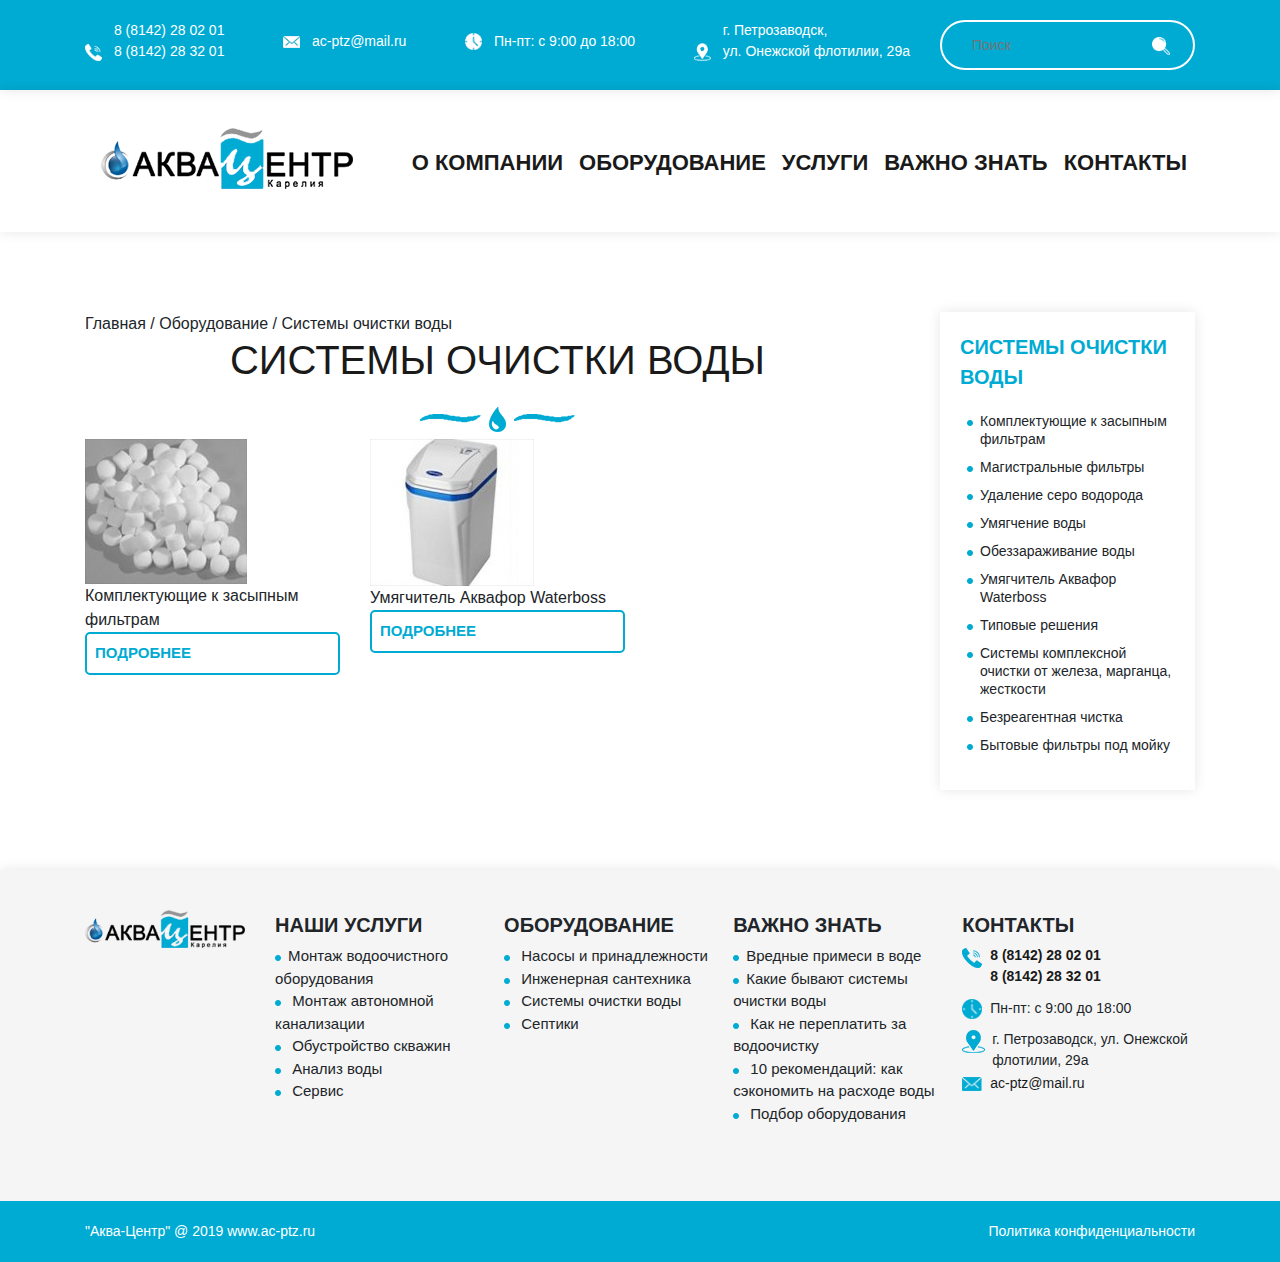
<file: src/systems.html>
<!DOCTYPE html>
<html lang="ru">
<head>
  <meta charset="UTF-8">
  <meta name="viewport" content="width=device-width, initial-scale=1.0">
  <meta http-equiv="X-UA-Compatible" content="ie=edge">
  <title>Аква-Центр Петрозаводск</title>

  <link rel="stylesheet" href="https://stackpath.bootstrapcdn.com/bootstrap/4.3.1/css/bootstrap.min.css" integrity="sha384-ggOyR0iXCbMQv3Xipma34MD+dH/1fQ784/j6cY/iJTQUOhcWr7x9JvoRxT2MZw1T" crossorigin="anonymous">
  <link rel="stylesheet" href="css/styles.css">

</head>
<body>
  
  
  <header class="header">
    <div class="header-top">
      <div class="container">
        <div class="row">
          <div class="col-9">
            <div class="header-top__wrapper">

              <div class="header-top__phones">
                <div class="phone-icon">
                  <img src="img/header/phone.png" alt="Телефон">
                </div>
                <div class="phone-txt">
                  <a href="tel:88142280201">8 (8142) 28 02 01</a>
                  <a href="tel:88142283201">8 (8142) 28 32 01</a>
                </div>
              </div>
            
              <div class="header-top__mail">
                <div class="mail-icon">
                  <img src="img/header/mail.png" alt="">
                </div>
                <a href="mailto:ac-ptz@mail.ru" class="mail-txt">ac-ptz@mail.ru</a>
              </div>
              <div class="header-top__time">
                <div class="time-icon">
                  <img src="img/header/clock.png" alt="">
                </div>
                <a class="time-txt">Пн-пт: с 9:00 до 18:00</a>
              </div>
            
              <div class="header-top__map">
                <div class="map-icon">
                  <img src="img/header/map.png" alt="">
                </div>
                <a class="map-txt">г. Петрозаводск, <br> 
                    ул. Онежской флотилии, 29а</a>
              </div>
            </div>
          </div>
          <div class="col-3">
            <div class="header-top__search">
              <input type="text" class="search-input" placeholder="Поиск">
              <img src="img/header/search.png" alt="" class="search-img">
            </div>
          </div>
        </div>
      </div>
    </div>

    <div class="header-nav">
      <div class="container">
        <nav class="navbar navbar-expand-lg ">
          <a class="navbar-brand" href="#">
              <img src="img/header/logo-top.png"  alt="">
          </a>
          <button class="navbar-toggler" type="button" data-toggle="collapse" data-target="#navbarNav" aria-controls="navbarNav" aria-expanded="false" aria-label="Toggle navigation">
            <span class="navbar-toggler-icon"></span>
          </button>
          <div class="collapse navbar-collapse" id="navbarNav">
            <ul class="navbar-nav">
              <li class="nav-item active">
                <a class="nav-link" href="#">О компании <span class="sr-only">(current)</span></a>
              </li>
              <li class="nav-item">
                <a class="nav-link" href="#">Оборудование</a>
              </li>
              <li class="nav-item">
                <a class="nav-link" href="#">Услуги</a>
              </li>
              <li class="nav-item">
                <a class="nav-link" href="#">Важно знать</a>
              </li>
              <li class="nav-item">
                <a class="nav-link" href="#">Контакты</a>
              </li>
            </ul>
          </div>
        </nav>
      </div>
    </div>
  </header>


  <section class="systems">
    <div class="container">
      <div class="row">
        <div class="col-9">
          <div class="content">
            <div class="row">
              <div class="col-12">
                <div class="section-subtitle">
                    Главная / Оборудование / Системы очистки воды
                </div>
                <div class="section-title">
                  <h1>СИСТЕМЫ ОЧИСТКИ ВОДЫ</h1>
                  <div class="section-img">
                    <img src="img/wave.png" alt="">
                    <img src="img/drop-blue.png" alt="">
                    <img src="img/wave.png" alt="">
                  </div>
                </div>
              </div>
            </div>
            <div class="row">
              <div class="col-4">
                <div class="systems-item">
                  <img src="img/systems/1.jpeg" alt="">
                  <div class="systems-item__title">
                      Комплектующие 
                      к засыпным 
                      фильтрам
                  </div>
                  <div class="button systems-item__button">ПОДРОБНЕЕ</div>
                </div>
              </div>
              <div class="col-4">
                  <div class="systems-item">
                    <img src="img/systems/2.jpeg" alt="">
                    <div class="systems-item__title">
                        Умягчитель 
                        Аквафор 
                        Waterboss 
                    </div>
                    <div class="button systems-item__button">ПОДРОБНЕЕ</div>
                  </div>
                </div>
             
            </div>

          </div>
        </div>
        <div class="col-3">
          <div class="sidebar sidebar-systems">
            <div class="sidebar-title">
                СИСТЕМЫ ОЧИСТКИ ВОДЫ
            </div>
            <ul class="sidebar-list">
              <li>
                  Комплектующие к засыпным фильтрам
              </li>
              <li>
                  Магистральные фильтры 
              </li>
              <li>
                  Удаление серо водорода    
              </li>
              <li>
                  Умягчение воды 
              </li>
              <li>
                  Обеззараживание воды 
              </li>
              <li>
                  Умягчитель Аквафор Waterboss 
              </li>
              <li>
                  Типовые решения 
              </li>
              <li>
                  Системы комплексной 
                  очистки от железа, 
                  марганца, жесткости
              </li>
              <li>
                  Безреагентная чистка
              </li>
              <li>
                  Бытовые фильтры под 
                  мойку
              </li>
            </ul>
          </div>
        </div>
      </div>
    </div>
  </section>


  <footer class="footer">
      <div class="container">
        <div class="row">
          <div class="col-2">
            <div class="footer-logo">
              <img src="img/footer/logo-bottom.png" alt="">
            </div>
    
          </div>
          <div class="col-10">
            <div class="footer-menus">
              <div class="footer-menu__services">
                <div class="footer-menu__title">наши услуги</div>
                <ul class="footer-menu__list">
                  <li><a href="#">Монтаж водоочистного 
                      оборудования</a></li>
                  <li><a href="#">
                      Монтаж автономной 
                      канализации</a></li>
                  <li><a href="#">
                      Обустройство скважин</a></li>
                  <li><a href="#">
                      Анализ воды</a></li>
                  <li><a href="#">
                      Сервис</a></li>
                </ul>
              </div>
              <div class="footer-menu__products">
                  <div class="footer-menu__title">оборудование</div>
                  <ul class="footer-menu__list">
                    <li><a href="#">
                      Насосы и принадлежности</a></li>
                    <li><a href="#">
                        Инженерная сантехника</a></li>
                    <li><a href="#">
                        Системы очистки воды</a></li>
                    <li><a href="#">
                        Септики</a></li>
                  </ul>
              </div>
              <div class="footer-menu__articles">
                  <div class="footer-menu__title">важно знать</div>
                  <ul class="footer-menu__list">
                    <li><a href="#">Вредные примеси в воде</a></li>
                    <li><a href="#">Какие бывают системы 
                        очистки воды
                        </a></li>
                    <li><a href="#">
                        <a href="#">Как не переплатить за 
                        водоочистку</a></li>
                    <li><a href="#">
                        <a href="#">10 рекомендаций: как 
                        сэкономить на расходе 
                        воды</a></li>
                    <li><a href="#">
                        Подбор оборудования</a></li>
                  </ul>
              </div>
              <div class="footer-menu__contacts">
                  <div class="footer-menu__title">контакты</div>
                  <div class="footer-menu__items">
                    <div class="footer-menu__phones">
                      <div class="phone-icon">
                        <img src="img/footer/phone-blue.png" alt="">
                      </div>
                      <div class="phone-txt">
                        <a href="tel:88142280201">8 (8142) 28 02 01</a>
                        <a href="tel:88142283201">8 (8142) 28 32 01</a>
                      </div>
                    </div>
                    <div class="footer-menu__time">
                        <div class="time-icon">
                          <img src="img/footer/clock-blue.png" alt="">
                        </div>
                        <a class="time-txt">Пн-пт: с 9:00 до 18:00</a>
                      </div>
                   
                    
                    <div class="footer-menu__map">
                      <div class="map-icon">
                        <img src="img/footer/map-blue.png" alt="">
                      </div>
                      <a class="map-txt">г. Петрозаводск, 
                          ул. Онежской флотилии, 29а</a>
                    </div>
                    <div class="footer-menu__mail">
                        <div class="mail-icon">
                          <img src="img/footer/mail-blue.png" alt="">
                        </div>
                        <a href="mailto:ac-ptz@mail.ru" class="mail-txt">ac-ptz@mail.ru</a>
                      </div>
                      
                  </div>
              </div>
            </div>
          </div>
        </div>
      </div>
      
  
      <div class="footer-bottom">
        <div class="container">
          <div class="row">
            <div class="col-6">
              <div class="footer-bottom__copy">
                  "Аква-Центр" @ 2019  www.ac-ptz.ru
              </div>
            </div>
            
            <div class="col-6">
              <a class="footer-bottom__politics">
                  Политика конфиденциальности
              </a>
            </div>
          </div>
        </div>
          
      </div>
      
    </footer>


  <script src="https://code.jquery.com/jquery-3.3.1.slim.min.js" integrity="sha384-q8i/X+965DzO0rT7abK41JStQIAqVgRVzpbzo5smXKp4YfRvH+8abtTE1Pi6jizo" crossorigin="anonymous"></script>
  <script src="https://cdnjs.cloudflare.com/ajax/libs/popper.js/1.14.7/umd/popper.min.js" integrity="sha384-UO2eT0CpHqdSJQ6hJty5KVphtPhzWj9WO1clHTMGa3JDZwrnQq4sF86dIHNDz0W1" crossorigin="anonymous"></script>

  <script src="https://stackpath.bootstrapcdn.com/bootstrap/4.3.1/js/bootstrap.min.js" integrity="sha384-JjSmVgyd0p3pXB1rRibZUAYoIIy6OrQ6VrjIEaFf/nJGzIxFDsf4x0xIM+B07jRM" crossorigin="anonymous"></script>
  
</body>
</html>
</file>
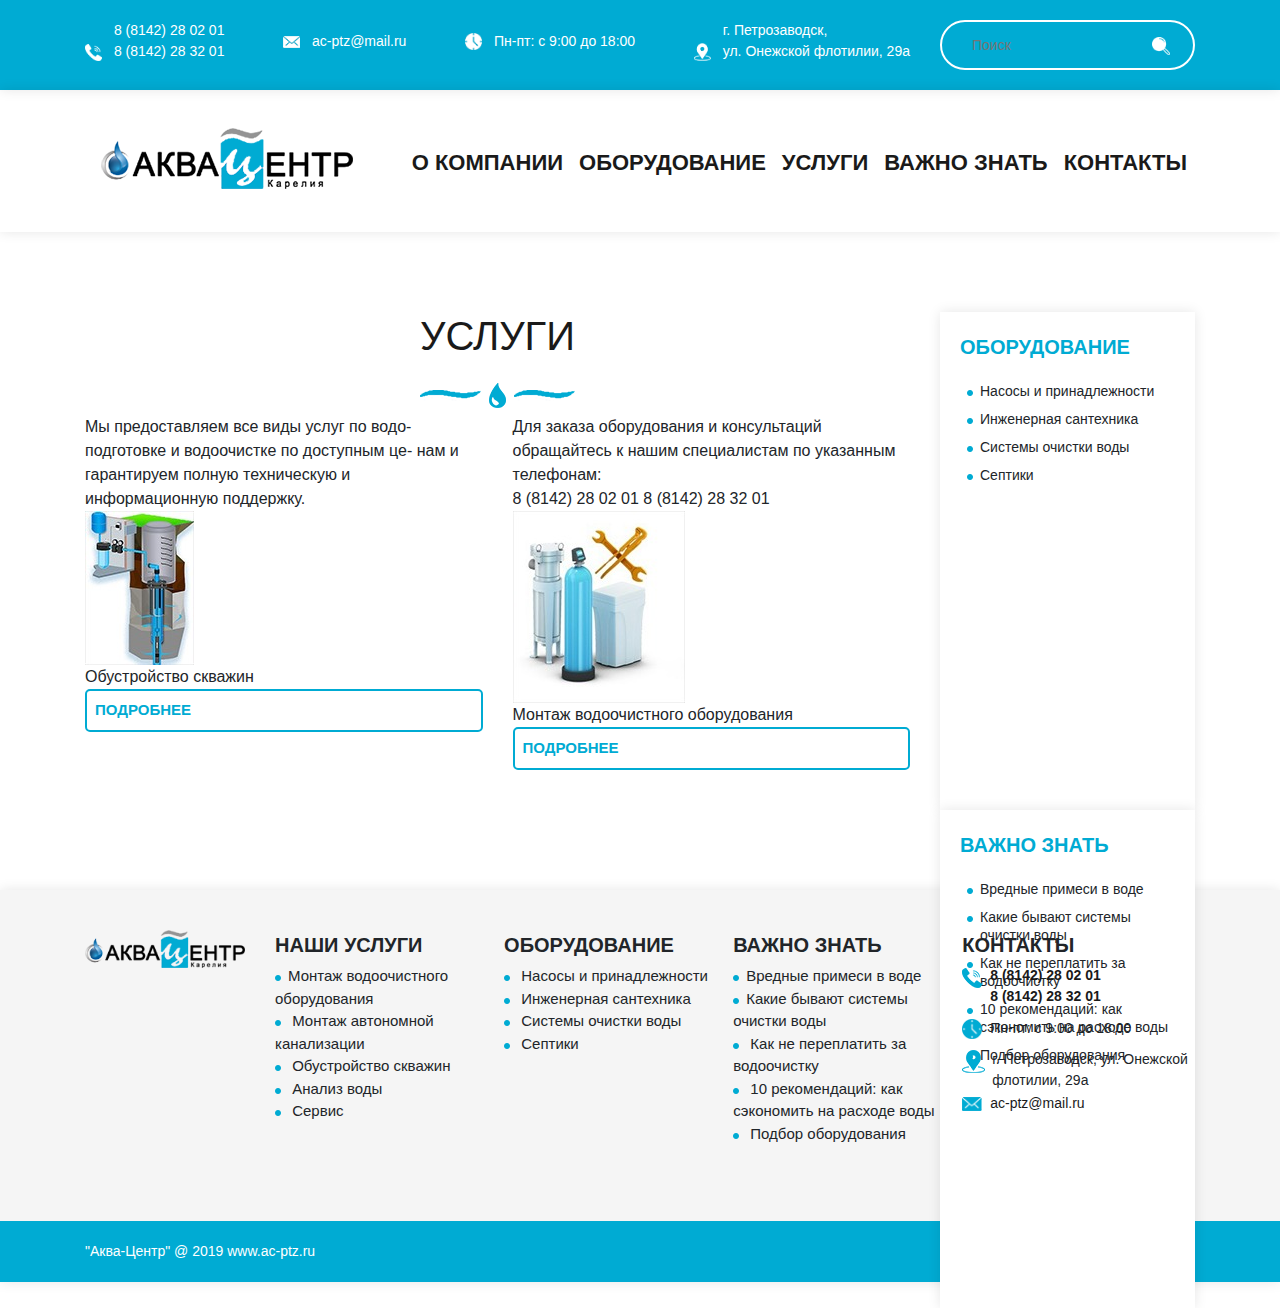
<file: src/uslugi.html>
<!DOCTYPE html>
<html lang="ru">
<head>
  <meta charset="UTF-8">
  <meta name="viewport" content="width=device-width, initial-scale=1.0">
  <meta http-equiv="X-UA-Compatible" content="ie=edge">
  <title>Аква-Центр Петрозаводск</title>

  <link rel="stylesheet" href="https://stackpath.bootstrapcdn.com/bootstrap/4.3.1/css/bootstrap.min.css" integrity="sha384-ggOyR0iXCbMQv3Xipma34MD+dH/1fQ784/j6cY/iJTQUOhcWr7x9JvoRxT2MZw1T" crossorigin="anonymous">
  <link rel="stylesheet" href="css/styles.css">

</head>
<body>
  
  
  <header class="header">
    <div class="header-top">
      <div class="container">
        <div class="row">
          <div class="col-9">
            <div class="header-top__wrapper">

              <div class="header-top__phones">
                <div class="phone-icon">
                  <img src="img/header/phone.png" alt="Телефон">
                </div>
                <div class="phone-txt">
                  <a href="tel:88142280201">8 (8142) 28 02 01</a>
                  <a href="tel:88142283201">8 (8142) 28 32 01</a>
                </div>
              </div>
            
              <div class="header-top__mail">
                <div class="mail-icon">
                  <img src="img/header/mail.png" alt="">
                </div>
                <a href="mailto:ac-ptz@mail.ru" class="mail-txt">ac-ptz@mail.ru</a>
              </div>
              <div class="header-top__time">
                <div class="time-icon">
                  <img src="img/header/clock.png" alt="">
                </div>
                <a class="time-txt">Пн-пт: с 9:00 до 18:00</a>
              </div>
            
              <div class="header-top__map">
                <div class="map-icon">
                  <img src="img/header/map.png" alt="">
                </div>
                <a class="map-txt">г. Петрозаводск, <br> 
                    ул. Онежской флотилии, 29а</a>
              </div>
            </div>
          </div>
          <div class="col-3">
            <div class="header-top__search">
              <input type="text" class="search-input" placeholder="Поиск">
              <img src="img/header/search.png" alt="" class="search-img">
            </div>
          </div>
        </div>
      </div>
    </div>

    <div class="header-nav">
      <div class="container">
        <nav class="navbar navbar-expand-lg ">
          <a class="navbar-brand" href="#">
              <img src="img/header/logo-top.png"  alt="">
          </a>
          <button class="navbar-toggler" type="button" data-toggle="collapse" data-target="#navbarNav" aria-controls="navbarNav" aria-expanded="false" aria-label="Toggle navigation">
            <span class="navbar-toggler-icon"></span>
          </button>
          <div class="collapse navbar-collapse" id="navbarNav">
            <ul class="navbar-nav">
              <li class="nav-item active">
                <a class="nav-link" href="#">О компании <span class="sr-only">(current)</span></a>
              </li>
              <li class="nav-item">
                <a class="nav-link" href="#">Оборудование</a>
              </li>
              <li class="nav-item">
                <a class="nav-link" href="#">Услуги</a>
              </li>
              <li class="nav-item">
                <a class="nav-link" href="#">Важно знать</a>
              </li>
              <li class="nav-item">
                <a class="nav-link" href="#">Контакты</a>
              </li>
            </ul>
          </div>
        </nav>
      </div>
    </div>
  </header>


  <section class="uslugi">
    <div class="container">
      <div class="row">
        <div class="col-9">
          <div class="content">
            <div class="row">
              <div class="col-12">
                <div class="section-title">
                  <h1>УСЛУГИ</h1>
                  <div class="section-img">
                    <img src="img/wave.png" alt="">
                    <img src="img/drop-blue.png" alt="">
                    <img src="img/wave.png" alt="">
                  </div>
                </div>
              </div>
            </div>

            <div class="row">
              <div class="col-6">
                  Мы предоставляем все виды услуг по водо-
                  подготовке и водоочистке по доступным це-
                  нам и гарантируем полную техническую и 
                  информационную поддержку.                   
              </div>
              <div class="col-6">
                  Для заказа оборудования и консультаций 
                  обращайтесь к нашим специалистам по 
                  указанным телефонам: 
                  <div>
                      <span>8 (8142) 28 02 01</span>   <span>8 (8142) 28 32 01</span>  
                  </div>
                                
              </div>
            </div>
            <div class="row">
              <div class="col-6">
                <div class="uslugi-item">
                  <img src="img/uslugi/1.jpeg" alt="">
                  <div class="uslugi-item__title">
                      Обустройство
                      скважин
                  </div>
                  <div class="button uslugi-item__button">ПОДРОБНЕЕ</div>
                </div>
              </div>
              <div class="col-6">
                  <div class="uslugi-item">
                    <img src="img/uslugi/2.jpeg" alt="">
                    <div class="uslugi-item__title">
                        Монтаж водоочистного оборудования
                    </div>
                    <div class="button uslugi-item__button">ПОДРОБНЕЕ</div>
                  </div>
                </div>
             
            </div>

          </div>
        </div>
        <div class="col-3">
          <div class="sidebar sidebar-uslugi">
            <div class="sidebar-title">
                ОБОРУДОВАНИЕ
            </div>
            <ul class="sidebar-list">
              <li>
                  Насосы и принадлежности
              </li>
              <li>
                  Инженерная сантехника  
              </li>
              <li>
                  Системы очистки воды
              </li>
              <li>
                  Септики 
              </li>
            </ul>
          </div>
          <div class="sidebar sidebar-uslugi">
            <div class="sidebar-title">
                ВАЖНО ЗНАТЬ
            </div>
            <ul class="sidebar-list">
              <li>
                  Вредные примеси в воде
              </li>
              <li>
                  Какие бывают системы 
                  очистки воды
              </li>
              <li>
                  Как не переплатить за 
                  водоочистку
              </li>
              <li>
                  10 рекомендаций: как 
                  сэкономить на расходе 
                  воды
              </li>
              <li>
                  Подбор оборудования  
              </li>
            </ul>
          </div>
        </div>
      </div>
    </div>
  </section>


  <footer class="footer">
    <div class="container">
      <div class="row">
        <div class="col-2">
          <div class="footer-logo">
            <img src="img/footer/logo-bottom.png" alt="">
          </div>
  
        </div>
        <div class="col-10">
          <div class="footer-menus">
            <div class="footer-menu__services">
              <div class="footer-menu__title">наши услуги</div>
              <ul class="footer-menu__list">
                <li><a href="#">Монтаж водоочистного 
                    оборудования</a></li>
                <li><a href="#">
                    Монтаж автономной 
                    канализации</a></li>
                <li><a href="#">
                    Обустройство скважин</a></li>
                <li><a href="#">
                    Анализ воды</a></li>
                <li><a href="#">
                    Сервис</a></li>
              </ul>
            </div>
            <div class="footer-menu__products">
                <div class="footer-menu__title">оборудование</div>
                <ul class="footer-menu__list">
                  <li><a href="#">
                    Насосы и принадлежности</a></li>
                  <li><a href="#">
                      Инженерная сантехника</a></li>
                  <li><a href="#">
                      Системы очистки воды</a></li>
                  <li><a href="#">
                      Септики</a></li>
                </ul>
            </div>
            <div class="footer-menu__articles">
                <div class="footer-menu__title">важно знать</div>
                <ul class="footer-menu__list">
                  <li><a href="#">Вредные примеси в воде</a></li>
                  <li><a href="#">Какие бывают системы 
                      очистки воды
                      </a></li>
                  <li><a href="#">
                      <a href="#">Как не переплатить за 
                      водоочистку</a></li>
                  <li><a href="#">
                      <a href="#">10 рекомендаций: как 
                      сэкономить на расходе 
                      воды</a></li>
                  <li><a href="#">
                      Подбор оборудования</a></li>
                </ul>
            </div>
            <div class="footer-menu__contacts">
                <div class="footer-menu__title">контакты</div>
                <div class="footer-menu__items">
                  <div class="footer-menu__phones">
                    <div class="phone-icon">
                      <img src="img/footer/phone-blue.png" alt="">
                    </div>
                    <div class="phone-txt">
                      <a href="tel:88142280201">8 (8142) 28 02 01</a>
                      <a href="tel:88142283201">8 (8142) 28 32 01</a>
                    </div>
                  </div>
                  <div class="footer-menu__time">
                      <div class="time-icon">
                        <img src="img/footer/clock-blue.png" alt="">
                      </div>
                      <a class="time-txt">Пн-пт: с 9:00 до 18:00</a>
                    </div>
                 
                  
                  <div class="footer-menu__map">
                    <div class="map-icon">
                      <img src="img/footer/map-blue.png" alt="">
                    </div>
                    <a class="map-txt">г. Петрозаводск, 
                        ул. Онежской флотилии, 29а</a>
                  </div>
                  <div class="footer-menu__mail">
                      <div class="mail-icon">
                        <img src="img/footer/mail-blue.png" alt="">
                      </div>
                      <a href="mailto:ac-ptz@mail.ru" class="mail-txt">ac-ptz@mail.ru</a>
                    </div>
                    
                </div>
            </div>
          </div>
        </div>
      </div>
    </div>
    

    <div class="footer-bottom">
      <div class="container">
        <div class="row">
          <div class="col-6">
            <div class="footer-bottom__copy">
                "Аква-Центр" @ 2019  www.ac-ptz.ru
            </div>
          </div>
          
          <div class="col-6">
            <a class="footer-bottom__politics">
                Политика конфиденциальности
            </a>
          </div>
        </div>
      </div>
        
    </div>
    
  </footer>


  <script src="https://code.jquery.com/jquery-3.3.1.slim.min.js" integrity="sha384-q8i/X+965DzO0rT7abK41JStQIAqVgRVzpbzo5smXKp4YfRvH+8abtTE1Pi6jizo" crossorigin="anonymous"></script>
  <script src="https://cdnjs.cloudflare.com/ajax/libs/popper.js/1.14.7/umd/popper.min.js" integrity="sha384-UO2eT0CpHqdSJQ6hJty5KVphtPhzWj9WO1clHTMGa3JDZwrnQq4sF86dIHNDz0W1" crossorigin="anonymous"></script>

  <script src="https://stackpath.bootstrapcdn.com/bootstrap/4.3.1/js/bootstrap.min.js" integrity="sha384-JjSmVgyd0p3pXB1rRibZUAYoIIy6OrQ6VrjIEaFf/nJGzIxFDsf4x0xIM+B07jRM" crossorigin="anonymous"></script>
  
</body>
</html>
</file>
<file: src/css/styles.css>
* {
  -webkit-box-sizing: border-box;
          box-sizing: border-box;
}

body {
  font-family: Roboto Mono, Arial, sans-serif, serif;
}

.header-top {
  background-color: #00abd3;
  color: #ffffff;
  font-family: RobotoMono-Bold, sans-serif;
  font-size: 14px;
  padding: 20px;
  -webkit-box-shadow: 0 0 12px rgba(0, 0, 0, 0.1);
          box-shadow: 0 0 12px rgba(0, 0, 0, 0.1);
}

.header-top__wrapper {
  display: -webkit-box;
  display: -ms-flexbox;
  display: flex;
  -webkit-box-orient: horizontal;
  -webkit-box-direction: normal;
      -ms-flex-direction: row;
          flex-direction: row;
  -webkit-box-pack: justify;
      -ms-flex-pack: justify;
          justify-content: space-between;
  -webkit-box-align: center;
      -ms-flex-align: center;
          align-items: center;
}

.header-top__phones {
  display: inline-block;
}

.header-top__phones .phone-icon {
  display: inline-block;
}

.header-top__phones .phone-icon img {
  width: 17px;
}

.header-top__phones .phone-txt {
  display: inline-block;
  margin-left: 8px;
}

.header-top__phones .phone-txt a {
  color: #ffffff;
  display: block;
}

.header-top__mail {
  display: inline-block;
}

.header-top__mail .mail-icon {
  display: inline-block;
}

.header-top__mail .mail-icon img {
  width: 17px;
}

.header-top__mail .mail-txt {
  display: inline-block;
  margin-left: 8px;
  color: #ffffff;
}

.header-top__mail .mail a {
  color: #ffffff;
}

.header-top__time {
  display: inline-block;
}

.header-top__time .time-icon {
  display: inline-block;
}

.header-top__time .time-icon img {
  width: 17px;
}

.header-top__time .time-txt {
  display: inline;
  margin-left: 8px;
}

.header-top__time .time-txt a {
  color: #ffffff;
}

.header-top__map {
  display: inline-block;
}

.header-top__map .map-icon {
  display: inline-block;
}

.header-top__map .map-icon img {
  width: 17px;
}

.header-top__map .map-txt {
  display: inline-block;
  margin-left: 8px;
}

.header-top__map .map-txt a {
  color: #ffffff;
}

.header-top__search input {
  height: 50px;
  border: 2px solid #ffffff;
  border-radius: 50px;
  background-color: transparent;
  width: 100%;
  font-size: 14px;
  padding-left: 30px;
  color: #ffffff;
  position: relative;
}

.header-top__search img {
  position: absolute;
  right: 40px;
  top: 17px;
  width: 18px;
}

.header-nav {
  -webkit-box-shadow: 0 0 12px rgba(0, 0, 0, 0.1);
          box-shadow: 0 0 12px rgba(0, 0, 0, 0.1);
  padding: 25px 0px 30px 0px;
}

.header-nav .navbar {
  padding-right: 0;
}

.header-nav .navbar-collapse {
  margin-top: 7px;
}

.header-nav .navbar-nav {
  width: 100%;
  -webkit-box-pack: end;
      -ms-flex-pack: end;
          justify-content: flex-end;
}

.header-nav .navbar-nav li a {
  font-size: 22px;
  font-family: Arial, serif;
  text-transform: uppercase;
  font-weight: 600;
  color: #1a1a1a;
}

.header-nav .navbar-nav li a:hover {
  color: #00abd3;
  -webkit-transition: .3s;
  transition: .3s;
}

.sidebar {
  background-color: #ffffff;
  padding: 20px;
  height: 100%;
  -webkit-box-shadow: 0 0 12px rgba(0, 0, 0, 0.1);
          box-shadow: 0 0 12px rgba(0, 0, 0, 0.1);
}

.sidebar-title {
  color: #00abd3;
  font-size: 20px;
  font-family: Arial, serif;
  font-weight: bold;
}

.sidebar-list {
  list-style-image: url(../img/dot.png);
  list-style-position: outside;
  padding-left: 20px;
  margin-top: 20px;
}

.sidebar-list li {
  margin-top: 10px;
  font-size: 14px;
  line-height: 18px;
}

.footer {
  padding-top: 40px;
  background-color: #f5f5f5;
  -webkit-box-shadow: 0 0 12px rgba(0, 0, 0, 0.1);
          box-shadow: 0 0 12px rgba(0, 0, 0, 0.1);
}

.footer-white {
  background-color: #ffffff;
}

.footer-logo img {
  width: 100%;
}

.footer-menu__services, .footer-menu__products, .footer-menu__articles, .footer-menu__contacts {
  width: 24.9%;
  float: left;
}

.footer-menu__title {
  font-family: Arial, serif;
  font-weight: 600;
  font-size: 20px;
  text-transform: uppercase;
  margin-bottom: 5px;
}

.footer-menu__list {
  padding-left: 0;
  font-size: 15px;
  list-style-image: url(../img/dot.png);
  list-style-position: inside;
}

.footer-menu__list a {
  color: #212529;
}

.footer-menu__phones {
  margin-bottom: 9px;
}

.footer-menu__phones .phone-icon {
  display: inline-block;
  float: left;
}

.footer-menu__phones .phone-icon img {
  width: 20px;
}

.footer-menu__phones .phone-txt {
  margin-left: 28px;
  font-size: 14px;
  font-weight: bold;
}

.footer-menu__phones .phone-txt a {
  display: block;
  color: #1a1a1a;
}

.footer-menu__mail {
  margin-bottom: 9px;
}

.footer-menu__mail .mail-icon {
  display: inline-block;
  float: left;
}

.footer-menu__mail .mail-icon img {
  width: 20px;
}

.footer-menu__mail .mail-txt {
  display: inline-block;
  margin-left: 8px;
  font-size: 14px;
  color: #1a1a1a;
}

.footer-menu__time {
  margin-bottom: 9px;
}

.footer-menu__time .time-icon {
  display: inline-block;
  float: left;
}

.footer-menu__time .time-icon img {
  width: 20px;
}

.footer-menu__time .time-txt {
  margin-left: 8px;
  font-size: 14px;
}

.footer-menu__map {
  clear: both;
}

.footer-menu__map .map-icon {
  display: inline-block;
  float: left;
}

.footer-menu__map .map-txt {
  display: block;
  margin-left: 30px;
  font-size: 14px;
}

.footer-menu__map .map-txt img {
  width: 20px;
}

.footer-bottom {
  margin-top: 60px;
  padding: 20px;
  background-color: #00abd3;
  color: #ffffff;
  font-size: 14px;
}

.footer-bottom__politics {
  display: block;
  text-align: right;
}

.footer-bottom__politics:hover {
  cursor: pointer;
  text-decoration: underline;
  -webkit-transition: .3s;
  transition: .3s;
}

section {
  padding: 80px 0px;
}

section .section-title {
  font-family: Arial ,serif;
  font-weight: 600;
  font-size: 30px;
  text-transform: uppercase;
  color: #1a1a1a;
  text-align: center;
}

section .section-img {
  text-align: center;
  margin: 0 auto;
  margin-top: 10px;
}

button, .button {
  font-family: Arial ,serif;
  font-weight: 600;
  font-size: 15px;
  text-transform: uppercase;
  color: #00abd3;
  width: 100%;
  display: block;
  padding: 8px;
  border-radius: 5px;
  border: 2px solid #00abd3;
  background-color: transparent;
}

.picture {
  background: url("../img/index/header-bg.jpeg") center no-repeat;
  height: 560px;
}

.products {
  position: relative;
  padding-bottom: 0;
}

.products-left__font, .products-right__font {
  position: absolute;
  height: 450px;
  width: 40%;
  background-color: #00abd3;
}

.products-left__font {
  top: 205px;
  left: 0;
}

.products-right__font {
  bottom: 0px;
  right: 0;
}

.products-grid {
  margin-top: 50px;
  padding: 50px 0px;
}

.products-item3, .products-item4 {
  margin-top: 30px;
}

.products-item1, .products-item2, .products-item3, .products-item4 {
  border-radius: 50px;
  z-index: 1;
  background-color: #ffffff;
  -webkit-box-shadow: 0 0 12px rgba(0, 0, 0, 0.1);
          box-shadow: 0 0 12px rgba(0, 0, 0, 0.1);
  padding: 40px;
}

.products-item1__title, .products-item2__title, .products-item3__title, .products-item4__title {
  font-size: 20px;
  font-weight: 600;
  font-family: Arial, serif;
  text-align: left;
  text-transform: uppercase;
  color: #00abd3;
}

.products-item1__descr, .products-item2__descr, .products-item3__descr, .products-item4__descr {
  margin-top: 30px;
}

.products-item1__img, .products-item2__img, .products-item3__img, .products-item4__img {
  float: left;
  width: 150px;
  height: 150px;
}

.products-item1__img img, .products-item2__img img, .products-item3__img img, .products-item4__img img {
  height: 100%;
  overflow: hidden;
}

.products-item1__txt, .products-item2__txt, .products-item3__txt, .products-item4__txt {
  padding-left: 175px;
}

.products-item1__txt-subtitle, .products-item2__txt-subtitle, .products-item3__txt-subtitle, .products-item4__txt-subtitle {
  font-family: Arial, serif;
  font-size: 20px;
  font-weight: 600;
}

.products-item1__txt-list, .products-item2__txt-list, .products-item3__txt-list, .products-item4__txt-list {
  padding-left: 0;
  font-size: 15px;
  list-style-image: url(../img/dot.png);
  list-style-position: inside;
}

.products-item1__button, .products-item2__button, .products-item3__button, .products-item4__button {
  margin-top: 20px;
}

.services {
  position: relative;
}

.services::before {
  position: absolute;
  content: '';
  top: 290px;
  left: 0;
  width: 100%;
  height: 275px;
  background: url(../img/index/services-bg.jpeg) center no-repeat;
  background-size: cover;
}

.services-row {
  width: 100%;
  position: relative;
}

.services-row__wrapper {
  position: relative;
  width: 85%;
  border-radius: 50px;
  background-color: #ffffff;
  -webkit-box-shadow: 0 0 12px rgba(0, 0, 0, 0.1);
          box-shadow: 0 0 12px rgba(0, 0, 0, 0.1);
  padding: 40px 0px;
  margin: 0 auto;
  margin-top: 60px;
}

.services-item1, .services-item2, .services-item3, .services-item4, .services-item5 {
  display: inline-block;
  text-align: center;
  width: 19.2%;
}

.services-item__title {
  width: 200px;
  font-family: Arial, serif;
  font-weight: 600;
  font-size: 14px;
  line-height: 16px;
  text-transform: uppercase;
  padding: 15px 20px;
  height: 65px;
  background-color: rgba(255, 255, 255, 0.8);
  -webkit-box-shadow: 0 0 12px rgba(0, 0, 0, 0.1);
          box-shadow: 0 0 12px rgba(0, 0, 0, 0.1);
  border-radius: 100px/50px;
  position: absolute;
  top: 70px;
}

.services-item__button {
  position: absolute;
  bottom: -62px;
  margin-left: 30px;
  width: unset;
  padding: 10px 25px;
  background-color: #ffffff;
}

.advantages-row {
  margin-top: 50px;
}

.advantages-item1, .advantages-item3 {
  margin-top: 30px;
  -webkit-box-shadow: 0 0 12px rgba(0, 0, 0, 0.1);
          box-shadow: 0 0 12px rgba(0, 0, 0, 0.1);
  border-radius: 50px;
  padding: 40px 25px 34px 25px;
}

.advantages-item2 {
  text-align: center;
  margin: 0 auto;
  position: relative;
}

.advantages-item2 .advantages-item__title {
  position: absolute;
  top: 90px;
  left: 70px;
  max-width: 210px;
  color: #ffffff;
}

.advantages-item__img-1, .advantages-item__img-2, .advantages-item__img-3 {
  display: inline-block;
  width: 30%;
}

.advantages-item__imgs {
  width: 100%;
}

.advantages-item__title {
  font-size: 17px;
  font-family: Arial, serif;
  font-weight: 600;
  text-transform: uppercase;
  text-align: center;
}

.order {
  background-color: #f5f5f5;
  position: relative;
}

.order-subtitle {
  margin-top: 80px;
  margin-bottom: 30px;
  font-size: 16px;
  margin-left: 50px;
}

.order-form {
  width: 135%;
  position: absolute;
  top: 125px;
  left: 0;
  padding: 45px 50px 55px 50px;
  border: 2px solid #00abd3;
  border-radius: 50px;
  background-color: #ffffff;
  z-index: 1;
  -webkit-box-shadow: 0 0 12px rgba(0, 0, 0, 0.1);
          box-shadow: 0 0 12px rgba(0, 0, 0, 0.1);
}

.order-form__name-input, .order-form__mail-input, .order-form__text-input {
  margin-top: 10px;
  width: 100%;
  border: 2px solid #00abd3;
  background-color: #f5f5f5;
}

.order-form__name-input, .order-form__mail-input {
  height: 50px;
  padding-left: 20px;
}

.order-form__mail {
  margin-top: 30px;
}

.order-form__text-input {
  height: 165px;
  padding-left: 20px;
  padding-top: 20px;
}

.order-form__button {
  position: absolute;
  bottom: -25px;
  right: 50px;
}

.order-form__button input {
  width: unset;
  padding: 10px 35px;
  background-color: #ffffff;
}

.order-photo {
  margin-top: 80px;
}

.about-photo {
  position: absolute;
  margin-left: 25px;
  height: 325px;
}

.about-photo img {
  height: 100%;
}

.about-photo__wrapper {
  position: relative;
  margin-top: 60px;
  padding-top: 25px;
  background-color: #00abd3;
  border-radius: 50px;
  height: 325px;
  -webkit-box-shadow: 0 0 12px rgba(0, 0, 0, 0.1);
          box-shadow: 0 0 12px rgba(0, 0, 0, 0.1);
}

.about-txt {
  margin-top: 130px;
  margin-left: 20px;
}

.about-txt__descr {
  font-size: 16px;
  margin-bottom: 30px;
}

.about-txt__descr:nth-child(3) {
  margin-bottom: 0;
}

.about-txt__links {
  margin-top: 5px;
  text-align: right;
}

.about-txt__links a {
  color: #00abd3;
  text-decoration: underline;
  font-style: italic;
  font-weight: bold;
}

.posts-grid {
  margin-top: 55px;
}

.posts-grid__item1, .posts-grid__item2, .posts-grid__item3, .posts-grid__item4, .posts-grid__item5 {
  -webkit-box-shadow: 0 0 12px rgba(0, 0, 0, 0.1);
          box-shadow: 0 0 12px rgba(0, 0, 0, 0.1);
  border-radius: 40px;
  padding: 28px;
  position: relative;
  display: -webkit-box;
  display: -ms-flexbox;
  display: flex;
  -webkit-box-orient: horizontal;
  -webkit-box-direction: normal;
      -ms-flex-direction: row;
          flex-direction: row;
}

.posts-grid__item1-txt, .posts-grid__item2-txt, .posts-grid__item3-txt, .posts-grid__item4-txt, .posts-grid__item5-txt {
  padding-left: 20px;
}

.posts-grid__item1-title, .posts-grid__item2-title, .posts-grid__item3-title, .posts-grid__item4-title, .posts-grid__item5-title {
  color: #00abd3;
  text-transform: uppercase;
  font-family: Arial, serif;
  font-size: 20px;
  font-weight: bold;
  line-height: 22px;
}

.posts-grid__item1-descr, .posts-grid__item2-descr, .posts-grid__item3-descr, .posts-grid__item4-descr, .posts-grid__item5-descr {
  font-size: 15px;
  margin-top: 5px;
}

.posts-grid__item1-button, .posts-grid__item2-button, .posts-grid__item3-button, .posts-grid__item4-button, .posts-grid__item5-button {
  position: absolute;
  bottom: -15px;
  right: 40px;
}

.posts-grid__item1-button button, .posts-grid__item2-button button, .posts-grid__item3-button button, .posts-grid__item4-button button, .posts-grid__item5-button button {
  padding: 9px 25px;
  background-color: #ffffff;
}

.posts-grid__item5 {
  max-width: 50%;
  margin: 0 auto;
}

.card {
  background-color: #f5f5f5;
  padding-top: 35px;
  padding-bottom: 50px;
}

.card .section-subtitle {
  font-size: 12px;
}

.card .section-title {
  margin-top: 25px;
  text-align: left;
  display: -webkit-box;
  display: -ms-flexbox;
  display: flex;
  -webkit-box-orient: horizontal;
  -webkit-box-direction: normal;
      -ms-flex-direction: row;
          flex-direction: row;
}

.card .section-title h1 {
  color: #1a1a1a;
  font-size: 30px;
  font-family: Arial, serif;
  font-weight: bold;
}

.card .section-title .section-img {
  margin-top: 0;
}

.card-descr, .card-passport {
  margin-top: 30px;
}

.card-descr {
  display: -webkit-box;
  display: -ms-flexbox;
  display: flex;
  -webkit-box-orient: horizontal;
  -webkit-box-direction: normal;
      -ms-flex-direction: row;
          flex-direction: row;
}

.card-descr__img {
  padding: 15px;
  background-color: #ffffff;
  width: -webkit-fit-content;
  width: -moz-fit-content;
  width: fit-content;
  height: -webkit-fit-content;
  height: -moz-fit-content;
  height: fit-content;
  text-align: center;
  border-radius: 30px;
  -webkit-box-shadow: 0 0 12px rgba(0, 0, 0, 0.1);
          box-shadow: 0 0 12px rgba(0, 0, 0, 0.1);
}

.card-descr__img img {
  max-width: 180px;
}

.card-descr__img-wrapper {
  padding-top: 15px;
  padding-left: 15px;
  width: -webkit-fit-content;
  width: -moz-fit-content;
  width: fit-content;
  height: -webkit-fit-content;
  height: -moz-fit-content;
  height: fit-content;
  background-color: #00abd3;
  border-radius: 30px;
  -webkit-box-shadow: 0 0 12px rgba(0, 0, 0, 0.1);
          box-shadow: 0 0 12px rgba(0, 0, 0, 0.1);
}

.card-descr__txt {
  margin-left: 15px;
  padding-top: 20px;
  display: -webkit-box;
  display: -ms-flexbox;
  display: flex;
  -webkit-box-orient: vertical;
  -webkit-box-direction: normal;
      -ms-flex-direction: column;
          flex-direction: column;
  -webkit-box-pack: end;
      -ms-flex-pack: end;
          justify-content: flex-end;
}

.card-descr__txt-title {
  font-family: Arial, serif;
  font-size: 18px;
  font-weight: bold;
  color: #00abd3;
}

.card-descr__txt-subtitle {
  font-size: 14px;
  margin-top: 5px;
}

.card-descr__txt-price {
  font-family: Arial, serif;
  font-weight: bold;
  font-size: 18px;
  text-transform: uppercase;
  margin-top: 50px;
}

.card-descr__txt-button {
  margin-top: 15px;
}

.card-passport {
  border-radius: 20px;
  -webkit-box-shadow: 0 0 12px rgba(0, 0, 0, 0.1);
          box-shadow: 0 0 12px rgba(0, 0, 0, 0.1);
  background-color: #ffffff;
  padding: 20px;
}

.card-passport__title {
  font-family: Arial, serif;
  font-size: 18px;
  font-weight: bold;
  color: #00abd3;
}

.card-passport__list {
  padding-left: 20px;
  list-style-image: url("../img/dot.png");
}

.card-passport__list li {
  font-size: 14px;
}

.contacts .section-subtitle {
  margin-top: 25px;
  text-align: center;
}

.contacts-grid {
  position: relative;
  margin-top: 40px;
}

.contacts-map {
  position: absolute;
  top: 0;
  right: 53%;
}

.contacts-info, .contacts-form {
  border: 2px solid #00abd3;
  border-radius: 30px;
  padding: 30px;
  background-color: #ffffff;
}

.contacts-info {
  width: 340px;
  margin-right: 30px;
  margin-top: 80px;
  text-align: left;
}

.contacts-info__title {
  font-size: 18px;
  font-family: Arial, serif;
  font-weight: bold;
}

.contacts-info__phone, .contacts-info__time, .contacts-info__map, .contacts-info__mail {
  margin-top: 15px;
}

.contacts-info__phone img, .contacts-info__phone div, .contacts-info__time img, .contacts-info__time div, .contacts-info__map img, .contacts-info__map div, .contacts-info__mail img, .contacts-info__mail div {
  display: inline;
}

.contacts-info__phone img, .contacts-info__time img, .contacts-info__map img, .contacts-info__mail img {
  width: 22px;
}

.contacts-info__phone div, .contacts-info__time div, .contacts-info__map div, .contacts-info__mail div {
  font-size: 15px;
}

.contacts-form {
  position: relative;
}

.contacts-form__name, .contacts-form__mail, .contacts-form__txt {
  margin-bottom: 20px;
}

.contacts-form__name input, .contacts-form__name textarea, .contacts-form__mail input, .contacts-form__mail textarea, .contacts-form__txt input, .contacts-form__txt textarea {
  padding-left: 20px;
  width: 100%;
  border: 2px solid #00abd3;
}

.contacts-form__name label, .contacts-form__mail label, .contacts-form__txt label {
  display: block;
}

.contacts-form__name input, .contacts-form__mail input {
  height: 50px;
}

.contacts-form__txt textarea {
  padding-top: 20px;
  height: 140px;
}

.contacts-form__button {
  position: absolute;
  bottom: -15px;
  right: 30px;
}

.contacts-form__button button {
  background-color: #ffffff;
  padding: 10px 25px;
}

.pumps {
  background-color: #f5f5f5;
  padding-top: 35px;
  padding-bottom: 70px;
}

.pumps .section-subtitle {
  font-size: 12px;
}

.pumps .section-title {
  margin-top: 25px;
  text-align: left;
  display: -webkit-box;
  display: -ms-flexbox;
  display: flex;
  -webkit-box-orient: horizontal;
  -webkit-box-direction: normal;
      -ms-flex-direction: row;
          flex-direction: row;
}

.pumps .section-title h1 {
  color: #1a1a1a;
  font-size: 30px;
  font-family: Arial, serif;
  font-weight: bold;
}

.pumps .section-title .section-img {
  margin-top: 0;
  margin-left: 20px;
}

.pumps-grid {
  margin-top: 40px;
}

.pumps-grid__item {
  text-align: center;
  border-radius: 30px;
  background-color: #ffffff;
  padding-top: 20px;
  padding-bottom: 40px;
  -webkit-box-shadow: 0 0 12px rgba(0, 0, 0, 0.1);
          box-shadow: 0 0 12px rgba(0, 0, 0, 0.1);
  position: relative;
}

.pumps-grid__item-title {
  width: 200px;
  font-family: Arial, serif;
  font-weight: 600;
  font-size: 14px;
  line-height: 16px;
  text-transform: uppercase;
  padding: 15px 20px;
  height: 65px;
  background-color: rgba(255, 255, 255, 0.8);
  -webkit-box-shadow: 0 0 12px rgba(0, 0, 0, 0.1);
  box-shadow: 0 0 12px rgba(0, 0, 0, 0.1);
  border-radius: 100px/50px;
  position: absolute;
  top: 70px;
  left: 50%;
  margin-left: -95px;
}

.pumps-grid__item-button button {
  display: block;
  position: absolute;
  bottom: -25px;
  right: 50%;
  margin-right: -75px;
  padding: 10px 25px;
  background-color: #ffffff;
  width: unset;
}

.about-main__subtitle {
  margin-top: 30px;
  margin-bottom: 40px;
  text-align: center;
  font-size: 15px;
}

.about-main__exp, .about-main__do {
  display: -webkit-box;
  display: -ms-flexbox;
  display: flex;
  -webkit-box-orient: horizontal;
  -webkit-box-direction: normal;
      -ms-flex-direction: row;
          flex-direction: row;
  -webkit-box-pack: center;
      -ms-flex-pack: center;
          justify-content: center;
  position: relative;
}

.about-main__exp-txt, .about-main__do-txt {
  display: -webkit-box;
  display: -ms-flexbox;
  display: flex;
  -webkit-box-orient: vertical;
  -webkit-box-direction: normal;
      -ms-flex-direction: column;
          flex-direction: column;
  -webkit-box-pack: center;
      -ms-flex-pack: center;
          justify-content: center;
}

.about-main__exp-title, .about-main__do-title {
  position: absolute;
}

.about-main__exp-drop, .about-main__do-drop {
  width: 25px;
  height: 37px;
  background: url("../img/drop-blue.png") center, no-repeat;
  background-size: cover;
  position: absolute;
}

.about-main__exp-txt {
  padding-top: 20px;
}

.about-main__exp-title {
  font-size: 24px;
  font-family: Arial, serif;
  font-weight: bold;
  color: #00abd3;
  text-transform: uppercase;
  text-align: left;
  left: 245px;
  top: 40px;
}

.about-main__exp-descr {
  font-size: 14px;
  text-align: justify;
}

.about-main__exp-drop {
  bottom: 40px;
}

.about-main__do-txt {
  padding-top: 50px;
}

.about-main__do-title {
  font-size: 24px;
  font-family: Arial, serif;
  font-weight: bold;
  color: #00abd3;
  text-transform: uppercase;
  text-align: left;
  right: 240px;
  top: 40px;
}

.about-main__do-descr {
  margin-top: 35px;
  font-size: 14px;
  text-align: justify;
}

.about-main__do-drop {
  bottom: 40px;
  right: 0px;
}

.about-main__info {
  background-color: #ffffff;
  border-radius: 30px;
  padding: 30px 30px 15px 30px;
  -webkit-box-shadow: 0 0 12px rgba(0, 0, 0, 0.1);
          box-shadow: 0 0 12px rgba(0, 0, 0, 0.1);
  font-size: 14px;
}

.about-main__info p {
  text-align: justify;
}

.about-main__info ul {
  list-style-image: url("../img/dot.png");
}
/*# sourceMappingURL=styles.css.map */
</file>
<file: src/wp-theme/aqua-centr/assets/css/styles.css>
* {
  -webkit-box-sizing: border-box;
          box-sizing: border-box;
}

body {
  font-family: Roboto Mono, Arial, sans-serif, serif;
}

input, textarea {
  outline: none !important;
}

input:focus, textarea:focus {
  outline: none !important;
}

.header-top {
  background-color: #00abd3;
  color: #ffffff;
  font-family: RobotoMono-Bold, sans-serif;
  font-size: 14px;
  padding: 10px;
  -webkit-box-shadow: 0 0 12px rgba(0, 0, 0, 0.1);
          box-shadow: 0 0 12px rgba(0, 0, 0, 0.1);
}

.header-top__wrapper {
  display: -webkit-box;
  display: -ms-flexbox;
  display: flex;
  -webkit-box-orient: horizontal;
  -webkit-box-direction: normal;
      -ms-flex-direction: row;
          flex-direction: row;
  -webkit-box-pack: justify;
      -ms-flex-pack: justify;
          justify-content: space-between;
  -webkit-box-align: center;
      -ms-flex-align: center;
          align-items: center;
}

.header-top__logo-mobile {
  display: none;
}

.header-top__phones {
  display: inline-block;
  margin-top: 10px;
}

.header-top__phones .phone-icon {
  display: inline-block;
}

.header-top__phones .phone-icon img {
  width: 17px;
  margin-bottom: 25px;
}

.header-top__phones .phone-txt {
  display: inline-block;
  margin-left: 3px;
}

.header-top__phones .phone-txt a {
  color: #ffffff;
  display: block;
}

.header-top__mail {
  display: inline-block;
}

.header-top__mail .mail-icon {
  display: inline-block;
}

.header-top__mail .mail-icon img {
  width: 17px;
}

.header-top__mail .mail-txt {
  display: inline-block;
  margin-left: 3px;
  color: #ffffff;
}

.header-top__mail .mail a {
  color: #ffffff;
}

.header-top__time {
  display: inline-block;
}

.header-top__time .time-icon {
  display: inline-block;
}

.header-top__time .time-icon img {
  width: 17px;
}

.header-top__time .time-txt {
  display: inline;
  margin-left: 3px;
}

.header-top__time .time-txt a {
  color: #ffffff;
}

.header-top__map {
  display: inline-block;
  margin-top: 10px;
}

.header-top__map .map-icon {
  display: inline-block;
}

.header-top__map .map-icon img {
  width: 17px;
  margin-bottom: 25px;
}

.header-top__map .map-txt {
  display: inline-block;
  margin-left: 3px;
  line-height: 18px;
}

.header-top__map .map-txt a {
  color: #ffffff;
}

.header-top__search {
  margin-top: 7px;
}

.header-top__search input.search-input {
  height: 50px;
  border: 2px solid #ffffff;
  border-radius: 50px;
  background-color: transparent;
  width: 100%;
  font-size: 14px;
  padding-left: 30px;
  color: #ffffff;
  position: relative;
}

.header-top__search input.search-input::-webkit-input-placeholder {
  color: #ffffff;
  opacity: 1;
}

.header-top__search input.search-input:-ms-input-placeholder {
  color: #ffffff;
  opacity: 1;
}

.header-top__search input.search-input::-ms-input-placeholder {
  color: #ffffff;
  opacity: 1;
}

.header-top__search input.search-input::placeholder {
  color: #ffffff;
  opacity: 1;
}

.header-top__search div input {
  border: none;
  position: absolute;
  right: 40px;
  top: 17px;
  height: 27px;
  width: 25px;
  background: url(../img/header/search.png) center no-repeat;
  padding: 0;
}

.header-nav {
  -webkit-box-shadow: 0 0 12px rgba(0, 0, 0, 0.1);
          box-shadow: 0 0 12px rgba(0, 0, 0, 0.1);
  padding: 20px 0px 20px 0px;
  position: relative;
}

.header-nav .navbar {
  padding-right: 0;
  padding-left: 0;
}

.header-nav .navbar-collapse {
  margin-top: 7px;
}

.header-nav .navbar-nav {
  width: 100%;
}

.header-nav .navbar-nav {
  width: 100%;
  display: -webkit-box;
  display: -ms-flexbox;
  display: flex;
  -webkit-box-orient: horizontal;
  -webkit-box-direction: normal;
      -ms-flex-direction: row;
          flex-direction: row;
  -webkit-box-pack: end;
      -ms-flex-pack: end;
          justify-content: flex-end;
  margin-bottom: 0;
}

.header-nav .navbar-nav li {
  list-style: none;
  margin-left: 10px;
}

.header-nav .navbar-nav li a {
  font-size: 22px;
  font-family: Arial, serif;
  text-transform: uppercase;
  font-weight: 600;
  color: #1a1a1a;
}

.header-nav .navbar .menu-item-has-children {
  position: relative;
}

.header-nav .navbar .menu-item-has-children .sub-menu {
  left: 0px;
  z-index: 100;
}

.header-nav .navbar .menu-item-has-children .sub-menu .menu-item-has-children .sub-menu {
  left: 270px;
  top: -2px;
}

.header-nav .navbar .sub-menu {
  display: none;
  position: absolute;
  top: 30px;
  background-color: #ffffff;
  padding: 0px 10px 0px 10px;
  -webkit-transition: display .4s;
  transition: display .4s;
  width: 300px;
  border: 1px solid #00abd3;
}

.header-nav .navbar .sub-menu li {
  border-bottom: 1px solid #00abd3;
  padding: 3px 10px;
}

.header-nav .navbar .sub-menu li:last-child {
  border-bottom: none;
}

.header-nav .navbar .sub-menu li a {
  font-size: 15px;
}

.header-nav .navbar .sub-menu.active {
  display: block;
  left: 30px;
}

.sidebar {
  margin-bottom: 0;
  background-color: #ffffff;
  padding: 20px;
  height: 100%;
  -webkit-box-shadow: 0 0 12px rgba(0, 0, 0, 0.1);
          box-shadow: 0 0 12px rgba(0, 0, 0, 0.1);
  list-style: none;
}

.sidebar .content {
  height: 100%;
}

.sidebar li.menu-item-has-children > a {
  color: #00abd3;
  font-size: 20px;
  font-family: Arial, serif;
  font-weight: bold;
  text-transform: uppercase;
}

.sidebar ul {
  padding-top: 5px;
  list-style: none;
}

.sidebar ul.sub-menu {
  list-style-image: url(../img/dot.png);
  list-style-position: outside;
  padding-left: 20px;
  margin-bottom: 60px;
}

.sidebar ul.sub-menu a {
  color: #212529;
  font-size: 15px;
}

.sidebar-title {
  color: #00abd3;
  font-size: 20px;
  font-family: Arial, serif;
  font-weight: bold;
}

.sidebar-list {
  list-style-image: url(../img/dot.png);
  list-style-position: outside;
  padding-left: 20px;
  margin-top: 20px;
}

.sidebar-list li {
  margin-top: 10px;
  font-size: 14px;
  line-height: 18px;
}

.footer {
  padding-top: 40px;
}

.footer.white {
  background-color: #ffffff;
}

.footer.gray {
  background-color: #f5f5f5;
}

.footer-logo img {
  width: 100%;
}

.footer-menus {
  padding-left: 0;
  display: -webkit-box;
  display: -ms-flexbox;
  display: flex;
  -webkit-box-orient: horizontal;
  -webkit-box-direction: normal;
      -ms-flex-direction: row;
          flex-direction: row;
  width: 75%;
  float: left;
  list-style: none;
}

.footer-menus li.menu-item-has-children {
  width: 33%;
}

.footer-menus li.menu-item-has-children > a {
  font-family: Arial, serif;
  font-weight: 600;
  font-size: 20px;
  text-transform: uppercase;
  margin-bottom: 5px;
  color: #212529;
}

.footer-menus ul.sub-menu {
  font-size: 15px;
  list-style-image: url(../img/dot.png);
  list-style-position: outside;
  padding: 0px 10px 0px 15px;
}

.footer-menus ul.sub-menu a {
  color: #212529;
}

.footer-menu__services, .footer-menu__products, .footer-menu__articles, .footer-menu__contacts {
  width: 24.9%;
  float: left;
}

.footer-menu__title {
  font-family: Arial, serif;
  font-weight: 600;
  font-size: 20px;
  text-transform: uppercase;
  margin-bottom: 5px;
}

.footer-menu__list {
  padding-left: 0;
  font-size: 15px;
  list-style-image: url(../img/dot.png);
  list-style-position: inside;
  padding: 0px 10px;
}

.footer-menu__list a {
  color: #212529;
}

.footer-menu__phones {
  margin-bottom: 9px;
}

.footer-menu__phones .phone-icon {
  display: block;
  float: left;
}

.footer-menu__phones .phone-icon img {
  width: 20px;
}

.footer-menu__phones .phone-txt {
  display: block;
  margin-left: 30px;
  margin-left: 28px;
  line-height: 18px;
  font-size: 14px;
  font-weight: bold;
}

.footer-menu__phones .phone-txt a {
  display: block;
  color: #1a1a1a;
}

.footer-menu__mail {
  margin-bottom: 9px;
}

.footer-menu__mail .mail-icon {
  display: block;
  float: left;
}

.footer-menu__mail .mail-icon img {
  width: 20px;
}

.footer-menu__mail .mail-txt {
  display: block;
  margin-left: 30px;
  line-height: 18px;
  font-size: 14px;
  color: #1a1a1a;
}

.footer-menu__time {
  margin-bottom: 9px;
}

.footer-menu__time .time-icon {
  display: block;
  float: left;
}

.footer-menu__time .time-icon img {
  width: 20px;
}

.footer-menu__time .time-txt {
  display: block;
  margin-left: 30px;
  line-height: 18px;
  font-size: 14px;
}

.footer-menu__map {
  margin-bottom: 7px;
}

.footer-menu__map .map-icon {
  display: block;
  float: left;
}

.footer-menu__map .map-txt {
  display: block;
  margin-left: 30px;
  line-height: 18px;
  font-size: 14px;
}

.footer-menu__map .map-txt img {
  width: 20px;
}

.footer-bottom {
  margin-top: 30px;
  padding: 20px;
  background-color: #00abd3;
  color: #ffffff;
  font-size: 14px;
}

.footer-bottom__politics {
  display: block;
  text-align: right;
  color: #ffffff;
}

section {
  padding: 80px 0px;
}

section .container .content {
  height: 100%;
}

section .section-subtitle {
  margin-bottom: 40px;
  font-size: 14px;
}

section .section-subtitle a {
  color: #1a1a1a;
  font-size: 14px;
}

section .section-title h1, section .section-title h2, section .section-title-left h1, section .section-title-left h2 {
  font-family: Arial ,serif;
  font-weight: 600;
  font-size: 30px;
  text-transform: uppercase;
  color: #1a1a1a;
  margin-bottom: 0;
}

section .section-title h1, section .section-title h2 {
  text-align: center;
}

section .section-title-left h1, section .section-title-left h2 {
  text-align: left;
  max-width: 600px;
}

section .section-img {
  text-align: center;
  margin: 0 auto;
  margin-top: 10px;
}

section .section-title-left {
  display: -webkit-box;
  display: -ms-flexbox;
  display: flex;
  -webkit-box-orient: horizontal;
  -webkit-box-direction: normal;
      -ms-flex-direction: row;
          flex-direction: row;
  -webkit-box-pack: start;
      -ms-flex-pack: start;
          justify-content: flex-start;
  -ms-flex-line-pack: center;
      align-content: center;
  -webkit-box-align: start;
      -ms-flex-align: start;
          align-items: flex-start;
}

section .section-title-left .section-img {
  margin: 5px 0 0 30px;
}

section.search .title, section.search .subtitle {
  font-family: Arial, serif;
}

section.search .subtitle {
  margin-top: 40px;
}

section.search ul li {
  list-style: none;
}

section.search .link-title, section.search .link a {
  display: inline-block;
}

section.search .link a {
  margin-left: 30px;
  color: #00abd3;
  font-size: 17px;
  font-weight: bold;
  text-decoration: underline;
}

section.politics h1 {
  word-break: break-all;
}

section.politics h2 {
  margin-top: 40px;
}

section.politics h3 {
  margin-top: 30px;
}

section.politics h4 {
  margin-top: 20px;
}

button, .button {
  font-family: Arial ,serif;
  font-weight: 600;
  font-size: 15px;
  text-transform: uppercase;
  color: #00abd3;
  width: 100%;
  display: block;
  padding: 8px;
  border-radius: 5px;
  border: 2px solid #00abd3;
  background-color: transparent;
  text-align: center;
}

button:focus, .button:focus {
  outline: none;
}

.picture {
  background: url("../img/index/picture-bigger.png") center no-repeat;
  height: 510px;
  background-size: cover;
}

.picture-img img {
  width: 100%;
}

.picture-content {
  position: relative;
}

.picture-content a {
  background-color: #15244f;
  padding: 10px;
  border-radius: 50px;
  width: 190px;
  color: #ffffff;
  display: block;
  text-transform: uppercase;
  text-align: center;
  font-size: 12px;
  line-height: 15px;
  font-weight: bold;
  font-family: Arial, serif;
}

.picture-content a.link-systems, .picture-content a.link-septics, .picture-content a.link-hidro, .picture-content a.link-pumps {
  position: absolute;
}

.picture-content a.link-systems {
  top: 140px;
  left: 2%;
  padding: 11px 7px;
}

.picture-content a.link-septics {
  top: 300px;
  left: 2%;
  padding: 11px 7px;
}

.picture-content a.link-hidro {
  top: 140px;
  right: 2%;
  padding: 11px 7px;
}

.picture-content a.link-pumps {
  top: 300px;
  right: 2%;
  padding: 12px 7px;
}

.picture h1 {
  color: transparent;
  text-align: center;
  position: absolute;
}

.products {
  position: relative;
  padding-bottom: 0;
}

.products-left__font, .products-right__font {
  position: absolute;
  height: 450px;
  width: 40%;
  background-color: #00abd3;
}

.products-left__font {
  top: 205px;
  left: 0;
}

.products-right__font {
  bottom: 30px;
  right: 0;
}

.products-grid {
  margin-top: 50px;
  padding: 50px 0px;
}

.products-item3, .products-item4 {
  margin-top: 30px;
}

.products-item, .products-item1, .products-item2, .products-item3, .products-item4 {
  border-radius: 50px;
  background-color: #ffffff;
  -webkit-box-shadow: 0 0 12px rgba(0, 0, 0, 0.1);
          box-shadow: 0 0 12px rgba(0, 0, 0, 0.1);
  padding: 35px;
  margin-bottom: 30px;
  z-index: 1;
  height: 330px;
  position: relative;
}

.products-item__title, .products-item1__title, .products-item2__title, .products-item3__title, .products-item4__title {
  font-size: 20px;
  font-weight: 600;
  font-family: Arial, serif;
  text-align: left;
  text-transform: uppercase;
  color: #00abd3;
}

.products-item__descr, .products-item1__descr, .products-item2__descr, .products-item3__descr, .products-item4__descr {
  margin-top: 20px;
}

.products-item__img, .products-item1__img, .products-item2__img, .products-item3__img, .products-item4__img {
  float: left;
  width: 150px;
  height: 150px;
  text-align: center;
}

.products-item__img img, .products-item1__img img, .products-item2__img img, .products-item3__img img, .products-item4__img img {
  height: 100%;
  width: 100%;
  width: auto;
  max-width: 145px;
  overflow: hidden;
}

.products-item__txt-subtitle, .products-item1__txt-subtitle, .products-item2__txt-subtitle, .products-item3__txt-subtitle, .products-item4__txt-subtitle {
  font-family: Arial, serif;
  font-size: 20px;
  font-weight: 600;
  padding-left: 160px;
}

.products-item__txt-list, .products-item1__txt-list, .products-item2__txt-list, .products-item3__txt-list, .products-item4__txt-list {
  padding-left: 175px;
  font-size: 15px;
  list-style-image: url(../img/dot.png);
  list-style-position: outside;
  margin-bottom: 0;
}

.products-item__txt-list li:last-child, .products-item1__txt-list li:last-child, .products-item2__txt-list li:last-child, .products-item3__txt-list li:last-child, .products-item4__txt-list li:last-child {
  list-style: none;
}

.products-item__txt-list a, .products-item1__txt-list a, .products-item2__txt-list a, .products-item3__txt-list a, .products-item4__txt-list a {
  color: #1a1a1a;
}

.products-item__button, .products-item1__button, .products-item2__button, .products-item3__button, .products-item4__button {
  position: absolute;
  bottom: 35px;
  width: 85%;
  background-color: #ffffff;
}

.services {
  position: relative;
}

.services::before {
  position: absolute;
  content: '';
  top: 290px;
  left: 0;
  width: 100%;
  height: 240px;
  background: url(../img/index/services-bg.jpeg) center no-repeat;
  background-size: cover;
}

.services-row {
  width: 100%;
  text-align: center;
  position: relative;
}

.services-row__wrapper {
  position: relative;
  width: 85%;
  border-radius: 50px;
  background-color: #ffffff;
  -webkit-box-shadow: 0 0 12px rgba(0, 0, 0, 0.1);
          box-shadow: 0 0 12px rgba(0, 0, 0, 0.1);
  padding: 40px 0px;
  margin: 0 auto;
  margin-top: 60px;
}

.services-item, .services-item1, .services-item2, .services-item3, .services-item4, .services-item5 {
  display: inline-block;
  text-align: center;
  width: 19.2%;
  position: relative;
  height: 160px;
}

.services-item__title, .services-item1__title, .services-item2__title, .services-item3__title, .services-item4__title, .services-item5__title {
  font-family: Arial, serif;
  font-weight: 600;
  font-size: 14px;
  line-height: 16px;
  text-transform: uppercase;
  margin-bottom: 0;
}

.services-item__title-wrapper, .services-item1__title-wrapper, .services-item2__title-wrapper, .services-item3__title-wrapper, .services-item4__title-wrapper, .services-item5__title-wrapper {
  background-color: rgba(255, 255, 255, 0.8);
  -webkit-box-shadow: 0 0 12px rgba(0, 0, 0, 0.1);
          box-shadow: 0 0 12px rgba(0, 0, 0, 0.1);
  border-radius: 100px/35px;
  width: 200px;
  position: absolute;
  top: 50px;
  left: 50%;
  margin-left: -100px;
  padding: 5px;
  height: 65px;
  display: -webkit-box;
  display: -ms-flexbox;
  display: flex;
  -webkit-box-orient: vertical;
  -webkit-box-direction: normal;
      -ms-flex-direction: column;
          flex-direction: column;
  -webkit-box-pack: center;
      -ms-flex-pack: center;
          justify-content: center;
  -ms-flex-line-pack: center;
      align-content: center;
}

.services-item__img, .services-item1__img, .services-item2__img, .services-item3__img, .services-item4__img, .services-item5__img {
  height: 150px;
}

.services-item__img img, .services-item1__img img, .services-item2__img img, .services-item3__img img, .services-item4__img img, .services-item5__img img {
  height: 100%;
}

.services-item__button, .services-item1__button, .services-item2__button, .services-item3__button, .services-item4__button, .services-item5__button {
  position: absolute;
  bottom: -62px;
  left: 50%;
  margin-left: -75px;
  width: unset;
  padding: 10px 25px;
  background-color: #ffffff;
}

.advantages-row {
  margin-top: 50px;
}

.advantages-item1, .advantages-item3 {
  margin-top: 30px;
  -webkit-box-shadow: 0 0 12px rgba(0, 0, 0, 0.1);
          box-shadow: 0 0 12px rgba(0, 0, 0, 0.1);
  border-radius: 50px;
  padding: 30px 25px 20px 25px;
}

.advantages-item2 {
  text-align: center;
  margin: 0 auto;
  position: relative;
}

.advantages-item2__img {
  width: 100%;
}

.advantages-item2__img img {
  width: 290px;
}

.advantages-item2 .advantages-item__title {
  position: absolute;
  top: 100px;
  left: 70px;
  max-width: 210px;
  color: #ffffff;
}

.advantages-item__img-1, .advantages-item__img-2, .advantages-item__img-3 {
  display: inline-block;
  width: 31%;
}

.advantages-item__img-1 img, .advantages-item__img-2 img, .advantages-item__img-3 img {
  width: 100%;
}

.advantages-item__imgs {
  margin-top: 20px;
  width: 100%;
}

.advantages-item__title {
  font-size: 17px;
  font-family: Arial, serif;
  font-weight: 600;
  text-transform: uppercase;
  text-align: center;
}

.order {
  background-color: #f5f5f5;
  position: relative;
}

.order-subtitle {
  margin-top: 50px;
  margin-bottom: 30px;
  font-size: 16px;
  text-align: center;
}

.order-form, .order form {
  width: 135%;
  position: absolute;
  top: 55px;
  left: 0;
  padding: 45px 50px 55px 50px;
  border: 2px solid #00abd3;
  border-radius: 50px;
  background-color: #ffffff;
  z-index: 1;
  -webkit-box-shadow: 0 0 12px rgba(0, 0, 0, 0.1);
          box-shadow: 0 0 12px rgba(0, 0, 0, 0.1);
}

.order-form__name-input, .order-form__mail-input, .order-form__text-input, .order form__name-input, .order form__mail-input, .order form__text-input {
  margin-top: 10px;
  width: 100%;
  border: 2px solid #00abd3;
  background-color: #f5f5f5;
}

.order-form__name-input, .order-form__mail-input, .order form__name-input, .order form__mail-input {
  height: 50px;
  padding-left: 20px;
}

.order-form__mail, .order form__mail {
  margin-top: 23px;
}

.order-form__text-txt, .order form__text-txt {
  margin-bottom: 0;
}

.order-form__text-input, .order form__text-input {
  height: 165px;
  padding-left: 20px;
  padding-top: 20px;
}

.order-form__button, .order form__button {
  position: absolute;
  bottom: -45px;
  right: 50px;
}

.order-form__button input, .order form__button input {
  width: unset;
  padding: 10px 35px;
  background-color: #ffffff;
}

.order-form div.wpcf7-response-output, .order form div.wpcf7-response-output {
  margin: 10px 0px;
}

.order-photo {
  margin-top: 10px;
  width: 50%;
  margin-left: auto;
}

.order-photo img {
  width: 100%;
}

.about {
  -webkit-box-shadow: 0 0 12px rgba(0, 0, 0, 0.1);
          box-shadow: 0 0 12px rgba(0, 0, 0, 0.1);
  position: relative;
}

.about-photo {
  position: absolute;
  margin-left: 25px;
  height: 325px;
}

.about-photo img {
  height: 100%;
}

.about-photo__wrapper {
  position: relative;
  margin-top: 40px;
  padding-top: 25px;
  background-color: #00abd3;
  border-radius: 30px;
  height: 325px;
  -webkit-box-shadow: 0 0 12px rgba(0, 0, 0, 0.1);
          box-shadow: 0 0 12px rgba(0, 0, 0, 0.1);
}

.about-txt {
  margin-top: 105px;
  margin-left: 10px;
}

.about-txt__descr {
  font-size: 16px;
  margin-bottom: 30px;
}

.about-txt__descr:nth-child(3) {
  margin-bottom: 0;
}

.about-txt__links {
  margin-top: 5px;
  text-align: right;
}

.about-txt__links a {
  color: #00abd3;
  text-decoration: underline;
  font-style: italic;
  font-weight: bold;
}

.posts-grid {
  margin-top: 55px;
}

.posts-grid__item {
  -webkit-box-shadow: 0 0 12px rgba(0, 0, 0, 0.1);
          box-shadow: 0 0 12px rgba(0, 0, 0, 0.1);
  border-radius: 40px;
  padding: 28px;
  position: relative;
  display: -webkit-box;
  display: -ms-flexbox;
  display: flex;
  -webkit-box-orient: horizontal;
  -webkit-box-direction: normal;
      -ms-flex-direction: row;
          flex-direction: row;
  margin-bottom: 40px;
}

.posts-grid__item.item-last {
  width: 50%;
  margin: 0 auto;
}

.posts-grid__item-txt {
  padding-left: 20px;
}

.posts-grid__item-title h2 {
  color: #00abd3;
  text-transform: uppercase;
  font-family: Arial, serif;
  font-size: 20px;
  font-weight: bold;
  line-height: 22px;
}

.posts-grid__item-descr {
  font-size: 15px;
  margin-top: 5px;
}

.posts-grid__item-button {
  position: absolute;
  bottom: -25px;
  right: 40px;
}

.posts-grid__item-button .button {
  padding: 9px 25px;
  background-color: #ffffff;
}

.posts-grid__item5 {
  max-width: 50%;
  margin: 0 auto;
}

.posts-page {
  padding: 60px 0px;
}

.posts-page-grid {
  margin-top: 55px;
}

.posts-page-grid__item {
  -webkit-box-shadow: 0 0 12px rgba(0, 0, 0, 0.1);
          box-shadow: 0 0 12px rgba(0, 0, 0, 0.1);
  border-radius: 40px;
  padding: 28px;
  position: relative;
  display: -webkit-box;
  display: -ms-flexbox;
  display: flex;
  -webkit-box-orient: horizontal;
  -webkit-box-direction: normal;
      -ms-flex-direction: row;
          flex-direction: row;
  margin-bottom: 40px;
}

.posts-page-grid__item-txt {
  padding-left: 20px;
}

.posts-page-grid__item-title {
  color: #00abd3;
  text-transform: uppercase;
  font-family: Arial, serif;
  font-size: 20px;
  font-weight: bold;
  line-height: 22px;
}

.posts-page-grid__item-descr {
  font-size: 15px;
  margin-top: 5px;
}

.posts-page-grid__item-button {
  position: absolute;
  bottom: -25px;
  right: 40px;
}

.posts-page-grid__item-button .button {
  padding: 9px 25px;
  background-color: #ffffff;
}

.posts-page__content {
  margin-top: 30px;
  font-size: 14px;
}

.posts-page__content img {
  width: 100%;
  margin-bottom: 20px;
}

.posts-page__content h2 {
  font-size: 20px;
  font-weight: bold;
  margin-top: 25px;
}

.posts-page__content p {
  text-indent: 15px;
}

.card {
  background-color: #f5f5f5;
  padding-top: 35px;
  padding-bottom: 50px;
  border: none;
  position: unset;
}

.card .section-subtitle {
  font-size: 13px;
}

.card .section-title {
  margin-top: 25px;
  text-align: left;
  display: -webkit-box;
  display: -ms-flexbox;
  display: flex;
  -webkit-box-orient: horizontal;
  -webkit-box-direction: normal;
      -ms-flex-direction: row;
          flex-direction: row;
}

.card .section-title h1 {
  color: #1a1a1a;
  font-size: 30px;
  font-family: Arial, serif;
  font-weight: bold;
}

.card .section-title .section-img {
  margin-top: 0;
}

.card-descr, .card-passport {
  margin-top: 30px;
}

.card-descr {
  display: -webkit-box;
  display: -ms-flexbox;
  display: flex;
  -webkit-box-orient: horizontal;
  -webkit-box-direction: normal;
      -ms-flex-direction: row;
          flex-direction: row;
}

.card-descr__big {
  font-size: 14px;
  background-color: #ffffff;
  padding: 20px 20px 10px 20px;
  margin-top: 30px;
  border-radius: 30px;
  -webkit-box-shadow: 0 0 12px rgba(0, 0, 0, 0.1);
          box-shadow: 0 0 12px rgba(0, 0, 0, 0.1);
  text-align: left;
  text-indent: 10px;
}

.card-descr__img {
  padding: 15px;
  background-color: #ffffff;
  width: -webkit-fit-content;
  width: -moz-fit-content;
  width: fit-content;
  height: -webkit-fit-content;
  height: -moz-fit-content;
  height: fit-content;
  min-width: 200px;
  min-height: 200px;
  margin-top: 15px;
  margin-left: 15px;
  text-align: center;
  border-radius: 30px;
  -webkit-box-shadow: 0 0 12px rgba(0, 0, 0, 0.1);
          box-shadow: 0 0 12px rgba(0, 0, 0, 0.1);
  z-index: 1;
}

.card-descr__img img {
  max-width: 170px;
  max-height: 170px;
}

.card-descr__img-wrapper {
  padding-top: 15px;
  padding-left: 15px;
  width: -webkit-fit-content;
  width: -moz-fit-content;
  width: fit-content;
  height: -webkit-fit-content;
  height: -moz-fit-content;
  height: fit-content;
  min-width: 200px;
  min-height: 200px;
  background-color: #00abd3;
  border-radius: 30px;
  -webkit-box-shadow: 0 0 12px rgba(0, 0, 0, 0.1);
          box-shadow: 0 0 12px rgba(0, 0, 0, 0.1);
  position: absolute;
}

.card-descr__txt {
  margin-left: 20px;
  padding-top: 20px;
  display: -webkit-box;
  display: -ms-flexbox;
  display: flex;
  -webkit-box-orient: vertical;
  -webkit-box-direction: normal;
      -ms-flex-direction: column;
          flex-direction: column;
  -webkit-box-pack: center;
      -ms-flex-pack: center;
          justify-content: center;
}

.card-descr__txt-title {
  font-family: Arial, serif;
  font-size: 18px;
  font-weight: bold;
  color: #00abd3;
}

.card-descr__txt-subtitle {
  font-size: 14px;
  margin-top: 5px;
}

.card-descr__txt-price {
  font-family: Arial, serif;
  font-weight: bold;
  font-size: 18px;
  text-transform: uppercase;
  margin-top: 10px;
}

.card-descr__txt-button {
  margin-top: 15px;
}

.card-passport {
  border-radius: 20px;
  -webkit-box-shadow: 0 0 12px rgba(0, 0, 0, 0.1);
          box-shadow: 0 0 12px rgba(0, 0, 0, 0.1);
  background-color: #ffffff;
  padding: 17px;
}

.card-passport__title {
  font-family: Arial, serif;
  font-size: 18px;
  font-weight: bold;
  color: #00abd3;
}

.card-passport__list {
  padding-left: 13px;
  list-style-image: url("../img/dot.png");
}

.card-passport__list li {
  font-size: 13px;
}

#orderModal .modal-dialog {
  margin-top: 50px;
  max-width: 500px;
  padding: 0px 10px;
}

#orderModal .modal-dialog button.close {
  width: 50px;
}

#orderModal .modal-dialog .modal-title {
  font-size: 16px;
  font-family: Roboto Mono;
  margin-left: 40%;
}

#orderModal .modal-dialog .order-form {
  width: 100%;
  max-width: 400px;
  position: relative;
  top: unset;
  left: unset;
  margin: 0 auto;
  padding: 30px;
}

#orderModal .modal-dialog .order-form .order-form__mail, #orderModal .modal-dialog .order-form .order-form__text {
  margin-top: 15px;
}

#orderModal .modal-dialog .modal-body {
  padding: 20px 20px 40px 20px;
}

#orderModal .modal-dialog .modal-content {
  border-radius: 20px;
}

#orderModal .modal-dialog .modal-header {
  border-bottom: 0;
  padding-bottom: 0;
}

#orderModal .modal-dialog .modal-title {
  font-weight: bold;
  font-size: 18px;
}

.contacts {
  position: relative;
}

.contacts .section-subtitle {
  margin-top: 25px;
  text-align: center;
}

.contacts-grid {
  position: relative;
  margin-top: 40px;
}

.contacts-map {
  position: absolute;
  top: 0;
  right: 53%;
}

.contacts-info, .contacts-form {
  border: 2px solid #00abd3;
  border-radius: 30px;
  padding: 30px;
  background-color: #ffffff;
}

.contacts-info {
  width: 340px;
  margin-right: 30px;
  margin-top: 80px;
  text-align: left;
}

.contacts-info__title {
  font-size: 18px;
  font-family: Arial, serif;
  font-weight: bold;
}

.contacts-info__phone, .contacts-info__time, .contacts-info__map, .contacts-info__mail {
  margin-top: 15px;
}

.contacts-info__phone img, .contacts-info__phone div, .contacts-info__time img, .contacts-info__time div, .contacts-info__map img, .contacts-info__map div, .contacts-info__mail img, .contacts-info__mail div {
  display: block;
}

.contacts-info__phone img, .contacts-info__time img, .contacts-info__map img, .contacts-info__mail img {
  width: 22px;
  display: block;
  float: left;
  margin-top: 5px;
}

.contacts-info__phone div, .contacts-info__time div, .contacts-info__map div, .contacts-info__mail div {
  font-size: 15px;
}

.contacts-info__phone .phone a {
  margin-left: 8px;
}

.contacts-info__phone .phone:last-child {
  margin-left: 22px;
}

.contacts-info__phone .phone a {
  color: #000000;
}

.contacts-info__time img {
  margin-top: 3px;
}

.contacts-info__time .time {
  margin-left: 30px;
}

.contacts-info__map .map {
  margin-left: 30px;
}

.contacts-info__mail .mail {
  margin-left: 30px;
}

.contacts-info__mail .mail a {
  color: #000000;
}

.contacts-form {
  position: relative;
}

.contacts-form__name, .contacts-form__mail, .contacts-form__txt {
  margin-bottom: 20px;
}

.contacts-form__name input, .contacts-form__name textarea, .contacts-form__mail input, .contacts-form__mail textarea, .contacts-form__txt input, .contacts-form__txt textarea {
  padding-left: 20px;
  width: 100%;
  border: 2px solid #00abd3;
  background-color: #f5f5f5;
}

.contacts-form__name label, .contacts-form__mail label, .contacts-form__txt label {
  display: block;
}

.contacts-form__name input, .contacts-form__mail input {
  height: 50px;
}

.contacts-form__txt textarea {
  padding-top: 20px;
  height: 140px;
}

.contacts-form__button {
  position: absolute;
  bottom: -45px;
  right: 30px;
}

.contacts-form__button button, .contacts-form__button input {
  background-color: #ffffff;
  padding: 10px 25px;
}

.contacts form div.wpcf7-response-output {
  margin: 5px 0px 10px 0px;
}

.pumps {
  background-color: #f5f5f5;
  padding-top: 35px;
  padding-bottom: 70px;
}

.pumps .section-subtitle {
  font-size: 12px;
}

.pumps .section-title {
  margin-top: 25px;
  text-align: left;
  display: -webkit-box;
  display: -ms-flexbox;
  display: flex;
  -webkit-box-orient: horizontal;
  -webkit-box-direction: normal;
      -ms-flex-direction: row;
          flex-direction: row;
}

.pumps .section-title h1 {
  color: #1a1a1a;
  font-size: 30px;
  font-family: Arial, serif;
  font-weight: bold;
}

.pumps .section-title .section-img {
  margin-top: 0;
  margin-left: 20px;
}

.pumps-grid {
  margin-top: 40px;
}

.pumps-grid__item {
  text-align: center;
  border-radius: 30px;
  background-color: #ffffff;
  padding-top: 20px;
  padding-bottom: 40px;
  -webkit-box-shadow: 0 0 12px rgba(0, 0, 0, 0.1);
          box-shadow: 0 0 12px rgba(0, 0, 0, 0.1);
  position: relative;
}

.pumps-grid__item-title {
  width: 200px;
  font-family: Arial, serif;
  font-weight: 600;
  font-size: 14px;
  line-height: 16px;
  text-transform: uppercase;
  padding: 15px 20px;
  height: 65px;
  background-color: rgba(255, 255, 255, 0.8);
  -webkit-box-shadow: 0 0 12px rgba(0, 0, 0, 0.1);
  box-shadow: 0 0 12px rgba(0, 0, 0, 0.1);
  border-radius: 100px/50px;
  position: absolute;
  top: 70px;
  left: 50%;
  margin-left: -95px;
}

.pumps-grid__item-button button {
  display: block;
  position: absolute;
  bottom: -25px;
  right: 50%;
  margin-right: -75px;
  padding: 10px 25px;
  background-color: #ffffff;
  width: unset;
}

.about-main {
  position: relative;
}

.about-main__subtitle {
  margin-top: 30px;
  margin-bottom: 40px;
  text-align: center;
  font-size: 15px;
}

.about-main__exp, .about-main__do {
  display: -webkit-box;
  display: -ms-flexbox;
  display: flex;
  -webkit-box-orient: horizontal;
  -webkit-box-direction: normal;
      -ms-flex-direction: row;
          flex-direction: row;
  -webkit-box-pack: center;
      -ms-flex-pack: center;
          justify-content: center;
  position: relative;
}

.about-main__exp-txt, .about-main__do-txt {
  display: -webkit-box;
  display: -ms-flexbox;
  display: flex;
  -webkit-box-orient: vertical;
  -webkit-box-direction: normal;
      -ms-flex-direction: column;
          flex-direction: column;
  -webkit-box-pack: center;
      -ms-flex-pack: center;
          justify-content: center;
}

.about-main__exp-title, .about-main__do-title {
  position: absolute;
}

.about-main__exp-drop, .about-main__do-drop {
  width: 25px;
  height: 37px;
  background: url("../img/drop-blue.png") center, no-repeat;
  background-size: cover;
  position: absolute;
}

.about-main__exp-txt {
  padding-top: 20px;
}

.about-main__exp-title {
  font-size: 24px;
  font-family: Arial, serif;
  font-weight: bold;
  color: #00abd3;
  text-transform: uppercase;
  text-align: left;
  left: 245px;
  top: 40px;
}

.about-main__exp-descr {
  font-size: 14px;
  text-align: justify;
  text-indent: 15px;
}

.about-main__exp-drop {
  bottom: 40px;
}

.about-main__do-txt {
  padding-top: 50px;
}

.about-main__do-title {
  font-size: 24px;
  font-family: Arial, serif;
  font-weight: bold;
  color: #00abd3;
  text-transform: uppercase;
  text-align: left;
  right: 240px;
  top: 40px;
}

.about-main__do-descr {
  margin-top: 35px;
  font-size: 14px;
  text-align: justify;
  text-indent: 15px;
}

.about-main__do-drop {
  bottom: 40px;
  right: 0px;
}

.about-main__info {
  background-color: #ffffff;
  border-radius: 30px;
  padding: 30px 30px 15px 30px;
  -webkit-box-shadow: 0 0 12px rgba(0, 0, 0, 0.1);
          box-shadow: 0 0 12px rgba(0, 0, 0, 0.1);
  font-size: 14px;
}

.about-main__info p {
  text-align: justify;
  text-indent: 15px;
}

.about-main__info ul {
  list-style-image: url("../img/dot.png");
}

.products-main {
  background-color: #f5f5f5;
}

.products-main .section-title {
  display: -webkit-box;
  display: -ms-flexbox;
  display: flex;
  -webkit-box-orient: horizontal;
  -webkit-box-direction: normal;
      -ms-flex-direction: row;
          flex-direction: row;
  -webkit-box-pack: start;
      -ms-flex-pack: start;
          justify-content: flex-start;
  -ms-flex-line-pack: center;
      align-content: center;
  -webkit-box-align: center;
      -ms-flex-align: center;
          align-items: center;
}

.products-main .section-img {
  margin: 0 0 0 30px;
}

.products-main__grid {
  margin-top: 80px;
}

.products-main__item {
  height: 225px;
  border-radius: 40px;
  background-color: #ffffff;
  -webkit-box-shadow: 0 0 12px rgba(0, 0, 0, 0.1);
          box-shadow: 0 0 12px rgba(0, 0, 0, 0.1);
  position: relative;
  margin-bottom: 80px;
  padding: 40px 25px 20px 25px;
}

.products-main__item-title {
  font-size: 19px;
  font-weight: 600;
  font-family: Arial, serif;
  text-align: left;
  text-transform: uppercase;
  color: #ffffff;
  margin-bottom: 0;
}

.products-main__item-title-wrapper {
  width: 85%;
  position: absolute;
  top: -30px;
  left: 15px;
  border-radius: 50px;
  background-color: #00abd3;
  padding: 15px 0px 15px 20px;
}

.products-main__item-img {
  float: left;
  width: 140px;
  height: 150px;
  text-align: center;
}

.products-main__item-img img {
  height: 100%;
  width: 100%;
  width: auto;
  max-width: 135px;
  overflow: hidden;
}

.products-main__item-descr-title {
  font-family: Arial, serif;
  font-size: 20px;
  font-weight: 600;
  padding-left: 150px;
}

.products-main__item-descr-list {
  padding-left: 165px;
  font-size: 15px;
  list-style-image: url(../img/dot.png);
  list-style-position: outside;
  margin-bottom: 0;
}

.products-main__item-descr-list a {
  color: #1a1a1a;
}

.products-main__item-button {
  position: absolute;
  bottom: -25px;
  right: 30px;
  width: unset;
}

.products-main__item-button a {
  padding: 10px 25px;
  background-color: #ffffff;
}

.products-category {
  background-color: #f5f5f5;
  padding-top: 60px;
}

.products-category .section-title {
  display: -webkit-box;
  display: -ms-flexbox;
  display: flex;
  -webkit-box-orient: horizontal;
  -webkit-box-direction: normal;
      -ms-flex-direction: row;
          flex-direction: row;
  -webkit-box-pack: start;
      -ms-flex-pack: start;
          justify-content: flex-start;
  -ms-flex-line-pack: center;
      align-content: center;
  -webkit-box-align: center;
      -ms-flex-align: center;
          align-items: center;
}

.products-category .section-img {
  margin: 0 0 0 30px;
}

.products-category__grid {
  margin-top: 30px;
}

.products-category__item {
  border-radius: 40px;
  background-color: #ffffff;
  -webkit-box-shadow: 0 0 12px rgba(0, 0, 0, 0.1);
          box-shadow: 0 0 12px rgba(0, 0, 0, 0.1);
  position: relative;
  margin-bottom: 50px;
  padding: 25px 25px 20px 25px;
  height: 210px;
}

.products-category__item-title {
  width: 200px;
  font-family: Arial, serif;
  font-weight: 600;
  font-size: 14px;
  line-height: 16px;
  text-align: center;
  text-transform: uppercase;
  padding: 15px 20px;
  background-color: rgba(255, 255, 255, 0.85);
  -webkit-box-shadow: 0 0 12px rgba(0, 0, 0, 0.1);
  box-shadow: 0 0 12px rgba(0, 0, 0, 0.1);
  border-radius: 100px/50px;
  position: absolute;
  top: 70px;
  left: 50%;
  margin-left: -100px;
}

.products-category__item-txt {
  display: -webkit-box;
  display: -ms-flexbox;
  display: flex;
  -webkit-box-orient: horizontal;
  -webkit-box-direction: normal;
      -ms-flex-direction: row;
          flex-direction: row;
  -webkit-box-pack: center;
      -ms-flex-pack: center;
          justify-content: center;
  -ms-flex-line-pack: center;
      align-content: center;
}

.products-category__item-img {
  text-align: center;
  width: -webkit-fit-content;
  width: -moz-fit-content;
  width: fit-content;
  height: 100%;
  min-width: 180px;
  max-height: 150px;
  margin: 0 auto;
  position: relative;
}

.products-category__item-img img {
  height: 100%;
  max-width: 90%;
}

.products-category__item-button {
  display: block;
  position: absolute;
  bottom: -25px;
  right: 50%;
  margin-right: -75px;
  padding: 10px 25px;
  background-color: #ffffff;
  width: unset;
}

.products-category__item-button a {
  color: #00abd3;
  background-color: transparent;
}

.products-category__photo {
  max-height: 60%;
}

.products-category__photo img {
  width: 100%;
}

.services-main {
  background-color: #f5f5f5;
}

.services-main__descr {
  margin-top: 40px;
}

.services-main__descr .phones {
  margin-top: 15px;
}

.services-main__descr a {
  font-weight: bold;
  color: #1a1a1a;
  font-size: 15px;
}

.services-main__descr a:last-child {
  margin-left: 20px;
}

.services-main__grid {
  margin-top: 35px;
}

.services-main__item {
  text-align: center;
  width: 100%;
  background-color: #ffffff;
  -webkit-box-shadow: 0 0 12px rgba(0, 0, 0, 0.1);
          box-shadow: 0 0 12px rgba(0, 0, 0, 0.1);
  border-radius: 40px;
  position: relative;
  margin-bottom: 50px;
  padding: 20px 20px 40px 20px;
}

.services-main__item-title {
  margin-bottom: 0;
  font-family: Arial, serif;
  font-weight: 600;
  font-size: 14px;
  line-height: 16px;
  text-transform: uppercase;
}

.services-main__item-title-wrapper {
  background-color: rgba(255, 255, 255, 0.8);
  -webkit-box-shadow: 0 0 12px rgba(0, 0, 0, 0.1);
          box-shadow: 0 0 12px rgba(0, 0, 0, 0.1);
  border-radius: 100px/35px;
  width: 200px;
  position: absolute;
  top: 50%;
  margin-top: -32px;
  left: 50%;
  margin-left: -100px;
  padding: 5px;
  height: 65px;
  display: -webkit-box;
  display: -ms-flexbox;
  display: flex;
  -webkit-box-orient: vertical;
  -webkit-box-direction: normal;
      -ms-flex-direction: column;
          flex-direction: column;
  -webkit-box-pack: center;
      -ms-flex-pack: center;
          justify-content: center;
  -ms-flex-line-pack: center;
      align-content: center;
}

.services-main__item img {
  max-height: 150px;
}

.services-main__item-button {
  position: absolute;
  bottom: -30px;
  left: 50%;
  margin-left: -70px;
  width: unset;
  padding: 10px 25px;
  background-color: #ffffff;
}

.services-page {
  padding-top: 40px;
}

.services-page .section-subtitle {
  margin-bottom: 30px;
}

.services-page h2 {
  font-size: 20px;
  font-weight: bold;
  margin-top: 30px;
}

.services-page-descr {
  margin-top: 15px;
  font-size: 14px;
  text-align: justify;
  position: relative;
}

.services-page-descr p {
  text-indent: 10px;
}

.services-page-descr img {
  width: 100%;
}

.services-page-descr__img {
  border-radius: 30px;
  background-color: #00abd3;
  width: 90%;
  height: 230px;
  position: absolute;
  top: 20%;
}

.services-page-descr__img img {
  position: absolute;
  top: 10%;
  width: 93%;
}

.services-page-list {
  list-style-image: url(../img/dot.png);
  margin-top: 10px;
  font-size: 14px;
  margin-bottom: 0;
}

.services-page-list span {
  color: #00abd3;
}

@media (max-width: 1399px) {
  .services {
    padding-top: 60px;
    padding-bottom: 0;
  }
  .services::before {
    height: 370px;
    top: 255px;
  }
  .services-row__wrapper {
    background-color: transparent;
    -webkit-box-shadow: none;
            box-shadow: none;
    margin-top: 20px;
  }
  .services-item, .services-item1, .services-item2, .services-item3, .services-item4, .services-item5 {
    width: 28.9%;
    padding: 15px 0px;
    height: 200px;
    background-color: #ffffff;
    -webkit-box-shadow: 0 0 12px rgba(0, 0, 0, 0.1);
            box-shadow: 0 0 12px rgba(0, 0, 0, 0.1);
    border-radius: 30px;
    position: relative;
  }
  .services-item__button, .services-item1__button, .services-item2__button, .services-item3__button, .services-item4__button, .services-item5__button {
    bottom: -25px;
  }
  .services-item__img img, .services-item1__img img, .services-item2__img img, .services-item3__img img, .services-item4__img img, .services-item5__img img {
    width: auto;
  }
  .services-item:nth-child(2), .services-item1:nth-child(2), .services-item2:nth-child(2), .services-item3:nth-child(2), .services-item4:nth-child(2), .services-item5:nth-child(2) {
    margin: 0 4%;
  }
  .services-item:nth-child(4), .services-item1:nth-child(4), .services-item2:nth-child(4), .services-item3:nth-child(4), .services-item4:nth-child(4), .services-item5:nth-child(4) {
    margin-right: 4%;
  }
  .services-item:nth-child(4), .services-item:nth-child(5), .services-item1:nth-child(4), .services-item1:nth-child(5), .services-item2:nth-child(4), .services-item2:nth-child(5), .services-item3:nth-child(4), .services-item3:nth-child(5), .services-item4:nth-child(4), .services-item4:nth-child(5), .services-item5:nth-child(4), .services-item5:nth-child(5) {
    margin-top: 50px;
  }
  .services:last-child {
    margin-top: 100px;
  }
}

@media (max-width: 1199px) {
  .header-nav .navbar-brand {
    width: 200px;
  }
  .header-nav .navbar-brand img {
    width: 100%;
  }
  .header-nav .navbar-nav li a {
    font-size: 20px;
  }
  .sidebar {
    height: -webkit-fit-content;
    height: -moz-fit-content;
    height: fit-content;
    margin-top: 20px;
  }
  .sidebar .menu-item-has-children:nth-child(1), .sidebar .menu-item-has-children:nth-child(2), .sidebar .menu-item-has-children:nth-child(3), .sidebar .menu-item-has-children:nth-child(4) {
    width: 49%;
    display: inline-block;
    vertical-align: top;
    padding-right: 10px;
  }
  .sidebar .menu-item-has-children:nth-child(1) .sub-menu, .sidebar .menu-item-has-children:nth-child(2) .sub-menu, .sidebar .menu-item-has-children:nth-child(3) .sub-menu, .sidebar .menu-item-has-children:nth-child(4) .sub-menu {
    margin-bottom: 40px;
  }
  .products-grid {
    margin-top: 40px;
    padding-bottom: 30px;
  }
  .order-form, .order form {
    top: 35px;
  }
  .order-photo {
    width: 55%;
  }
  .picture {
    height: -webkit-fit-content;
    height: -moz-fit-content;
    height: fit-content;
    padding-bottom: 20px;
  }
  .picture-img img {
    height: 100%;
  }
  .picture-content a.link-systems {
    top: 112px;
  }
  .picture-content a.link-septics {
    top: 225px;
  }
  .picture-content a.link-hidro {
    top: 112px;
  }
  .picture-content a.link-pumps {
    top: 225px;
  }
  .contacts-grid {
    margin-top: 0px;
  }
  .contacts-info {
    width: 100%;
  }
  .contacts-map {
    right: 33%;
  }
  .contacts-form {
    width: 500px;
    margin: 0 auto;
    margin-top: 130px;
  }
  .services .services-item {
    width: 28.9%;
  }
  .advantages-item2 .advantages-item__title {
    margin-left: -105px;
    left: 50%;
    top: 105px;
  }
  .advantages-item2__img img {
    width: 100%;
  }
  .advantages-item1, .advantages-item3 {
    padding: 25px 25px 20px 25px;
  }
  .advantages-item__img-1, .advantages-item__img-2, .advantages-item__img-3 {
    width: 30%;
  }
  .about-main__exp-title {
    top: 60px;
  }
  .about-main__do-txt {
    padding-top: 40px;
  }
  .about-main__do-descr {
    margin-top: 0px;
  }
  .about-main__info {
    margin-top: 50px;
  }
  .footer-menu__contacts {
    width: 29%;
  }
  .footer-menus {
    width: 70%;
  }
  .footer-menus li.menu-item-has-children {
    width: 49%;
  }
  .footer-menus li.menu-item-has-children:last-child {
    display: none;
  }
  .posts-grid__item {
    height: 220px;
  }
  .posts-grid__item-descr p {
    line-height: 18px;
  }
}

@media (max-width: 991px) {
  .header-nav {
    padding: 0px;
    -webkit-box-shadow: unset;
            box-shadow: unset;
  }
  .header-nav .navbar {
    padding: 5px;
  }
  .header-nav .navbar-brand {
    display: none;
  }
  .header-nav button.navbar-toggler {
    position: absolute;
    left: 0;
    top: -66px;
    width: 70px;
    height: 50px;
    background-color: #ffffff;
    border-radius: 30px;
  }
  .header-nav button.navbar-toggler .navbar-toggler-icon {
    font-size: 12px;
    line-height: unset;
    height: 100%;
    width: 60%;
    padding: 12px 0px 5px 0px;
  }
  .header-nav button.navbar-toggler .navbar-toggler-icon img {
    width: 100%;
    vertical-align: top;
    display: block;
    margin-bottom: 2px;
  }
  .header-nav .navbar.navbar-expand-lg {
    position: absolute;
  }
  .header-nav .navbar.navbar-expand-lg .navbar-collapse {
    position: absolute;
    top: 0;
    width: 700px;
    background-color: white;
    z-index: 100;
    padding: 15px 5px;
    border: 1px solid #00abd3;
    margin-top: 0;
  }
  .header-nav .navbar.navbar-expand-lg .navbar-collapse .navbar-nav {
    -webkit-box-orient: vertical;
    -webkit-box-direction: normal;
        -ms-flex-direction: column;
            flex-direction: column;
  }
  .header-nav .navbar.navbar-expand-lg .navbar-collapse .navbar-nav li a {
    font-size: 18px;
  }
  .header-nav .navbar.navbar-expand-lg .navbar-collapse .sub-menu {
    display: block;
    position: relative;
    top: unset;
    width: unset;
    border: none;
  }
  .header-nav .navbar.navbar-expand-lg .navbar-collapse .sub-menu li {
    border: none;
  }
  .header-nav .navbar.navbar-expand-lg .navbar-collapse .sub-menu li a {
    font-size: 16px;
  }
  .header-nav .navbar.navbar-expand-lg .navbar-collapse .sub-menu .sub-menu {
    display: none;
  }
  .header-top__wrapper {
    -webkit-box-pack: start;
        -ms-flex-pack: start;
            justify-content: flex-start;
  }
  .header-top__time, .header-top__map, .header-top__mail {
    display: none;
  }
  .header-top__phones {
    margin-left: 20px;
  }
  .header-top__menu-mobile {
    width: 70px;
    height: 50px;
    border-radius: 20px;
  }
  .header-top__logo-mobile {
    display: block;
    border-radius: 30px;
    background-color: #ffffff;
    width: 30%;
    height: 80%;
    padding: 10px 10px;
    margin-left: 20px;
  }
  .header-top__logo-mobile img {
    width: 100%;
  }
  section {
    padding: 60px 0px;
  }
  section.advantages {
    padding: 50px 0px 70px 0px;
  }
  section.services {
    padding: 40px 0px 0px 0px;
  }
  section .section-title h1, section .section-title h2, section .section-title-left h1, section .section-title-left h2 {
    font-size: 28px;
    text-align: center;
  }
  section .section-title-left {
    -webkit-box-orient: vertical;
    -webkit-box-direction: normal;
        -ms-flex-direction: column;
            flex-direction: column;
    -ms-flex-line-pack: center;
        align-content: center;
    -webkit-box-pack: center;
        -ms-flex-pack: center;
            justify-content: center;
    -webkit-box-align: center;
        -ms-flex-align: center;
            align-items: center;
    justify-items: center;
  }
  section .section-title-left .section-img {
    margin: 0 auto;
    margin-top: 15px;
  }
  section .section-title-left h1, section .section-title-left h2 {
    max-width: 500px;
  }
  section .section-subtitle {
    margin-bottom: 30px;
  }
  .search .subtitle {
    text-align: center;
  }
  .search .subtitle h2 {
    font-size: 20px;
  }
  .picture {
    height: -webkit-fit-content;
    height: -moz-fit-content;
    height: fit-content;
    padding-bottom: 0px;
  }
  .picture-img img {
    height: 100%;
  }
  .picture-content a {
    font-size: 11px;
    width: 150px;
    line-height: 12px;
  }
  .picture-content a.link-systems {
    top: 82px;
    padding: 8px 5px;
  }
  .picture-content a.link-septics {
    top: 178px;
    padding: 8px 5px;
  }
  .picture-content a.link-hidro {
    top: 82px;
    padding: 8px 5px;
  }
  .picture-content a.link-pumps {
    top: 178px;
    padding: 8px 5px;
  }
  .footer-logo {
    max-width: 200px;
  }
  .footer-menus {
    display: none;
  }
  .footer-menu__items {
    width: 100%;
  }
  .footer-menus li.menu-item-has-children {
    width: 40%;
  }
  .footer-menu__contacts {
    width: 100%;
    margin-top: 15px;
    margin-left: 20px;
    float: unset;
  }
  .footer-menu__time, .footer-menu__map {
    display: none;
  }
  .footer-menu__phones, .footer-menu__mail {
    width: 49%;
    display: inline-block;
  }
  .footer-menu__phones {
    float: left;
  }
  .footer-menu__phones .phone-txt {
    width: 150px;
  }
  .contacts-grid {
    margin-top: 30px;
  }
  .contacts .section-subtitle {
    margin-bottom: 0;
  }
  .products-grid {
    margin-top: 0;
  }
  .products .products-item {
    width: 80%;
    margin: 0 auto 30px auto;
  }
  .products-left__font {
    top: 150px;
  }
  .products-main__grid {
    margin-top: 60px;
  }
  .products-main__grid .products-main__item {
    height: 215px;
    width: 100%;
    max-width: 470px;
    margin: 0 auto 70px auto;
  }
  .services::before {
    height: 70%;
    background-repeat-y: repeat;
    background-size: auto;
    top: 185px;
  }
  .services-page-list {
    margin-top: 5px;
  }
  .services-page-descr:first-child {
    margin-top: 27px;
  }
  .services-page-descr p {
    text-align: justify;
    text-align-last: center;
  }
  .services-page-descr p:last-child {
    margin-bottom: 0;
  }
  .services-page h2 {
    margin-top: 25px;
    text-align: center;
  }
  .services .services-item {
    width: 43.9%;
  }
  .services .services-item:nth-child(1), .services .services-item:nth-child(3) {
    margin: 0 2% 0 0;
  }
  .services .services-item:nth-child(2), .services .services-item:nth-child(4) {
    margin: 0 0 0 2%;
  }
  .services .services-item:nth-child(3), .services .services-item:nth-child(4), .services .services-item:nth-child(5) {
    margin-top: 60px;
  }
  .services-row__wrapper {
    margin-top: 0;
  }
  .services-main__item {
    padding: 20px 20px 30px 20px;
  }
  .services-main__descr {
    margin-top: 30px;
  }
  .services-main__descr .text {
    margin-bottom: 15px;
    text-align: justify;
    text-align-last: center;
  }
  .services-main__descr .phones {
    margin-top: 10px;
  }
  .services-main__grid {
    margin-top: 30px;
  }
  .advantages-row {
    margin-top: 15px;
  }
  .advantages-item2 {
    margin-top: 30px;
  }
  .advantages-item2 .advantages-item__title {
    margin-left: -105px;
    left: 50%;
    top: 105px;
  }
  .advantages-item2__img img {
    width: 290px;
  }
  .advantages-item1, .advantages-item3 {
    padding: 35px 10px 25px 10px;
  }
  .advantages-item1 .advantages-item__title, .advantages-item3 .advantages-item__title {
    font-size: 20px;
  }
  .advantages-item1 .advantages-item__imgs, .advantages-item3 .advantages-item__imgs {
    margin-top: 10px;
  }
  .advantages-item__img-1, .advantages-item__img-2, .advantages-item__img-3 {
    width: 31.99%;
    text-align: center;
  }
  .advantages-item__img-1 img, .advantages-item__img-2 img, .advantages-item__img-3 img {
    width: 150px;
    margin: 0 auto;
  }
  .order {
    padding-bottom: 70px;
  }
  .order-subtitle {
    margin-top: 40px;
  }
  .order .order-form {
    padding: 30px 35px 40px 35px;
    width: 100%;
    position: relative;
    top: unset;
    left: unset;
  }
  .order .order-photo {
    display: none;
  }
  .order form {
    padding: 30px 35px 40px 35px;
    width: 100%;
    position: relative;
    top: unset;
    left: unset;
  }
  .about .about-photo {
    left: 50%;
    margin-left: -218px;
  }
  .about .about-photo__wrapper {
    width: 80%;
    text-align: center;
    margin: 40px auto 0px auto;
  }
  .about .about-txt {
    margin-top: 50px;
  }
  .posts-grid {
    margin-top: 40px;
  }
  .posts-grid__item {
    width: 100%;
    max-width: 500px;
    margin: 0 auto;
    margin-bottom: 60px;
  }
  .posts-grid__item.item-last {
    width: 100%;
  }
  .sidebar {
    height: -webkit-fit-content;
    height: -moz-fit-content;
    height: fit-content;
  }
}

@media (max-width: 767px) {
  .services::before {
    height: 81%;
  }
  .services .services-item {
    width: 100%;
    max-width: 340px;
    padding: 20px 0px;
  }
  .services .services-item:nth-child(1), .services .services-item:nth-child(3) {
    margin: 0 0 45px 0;
  }
  .services .services-item:nth-child(2), .services .services-item:nth-child(4) {
    margin: 0 0 45px 0;
  }
  .services .services-item:nth-child(3), .services .services-item:nth-child(4), .services .services-item:nth-child(5) {
    margin-top: 0px;
  }
  section .section-title h1, section .section-title h2, section .section-title-left h1, section .section-title-left h2 {
    font-size: 25px;
  }
  section.posts {
    padding-bottom: 60px;
  }
  section .section-title-left .section-img {
    display: none;
  }
  .header-nav .navbar.navbar-expand-lg .navbar-collapse {
    width: 550px;
  }
  .header-nav .navbar.navbar-expand-lg .navbar-collapse {
    padding-bottom: 0;
    padding-top: 30px;
    width: 300px;
  }
  .header-nav .navbar.navbar-expand-lg .navbar-collapse .sub-menu {
    display: none;
  }
  .header-nav .navbar li {
    margin-bottom: 25px;
  }
  .header-nav .navbar .navbar-toggler {
    top: -61px;
  }
  .header-top {
    padding: 0px;
  }
  .header-top__logo-mobile {
    padding: 7px 17px 9px 17px;
    width: 35%;
  }
  .header-top__search {
    display: none;
  }
  .header-top__phones {
    margin-left: 0px;
    margin-top: 5px;
    position: absolute;
    right: 15px;
    top: 10px;
  }
  .header-top__phones .phone-txt {
    width: 120px;
  }
  .header-top__phones .phone-txt a {
    font-weight: bold;
    text-align: right;
  }
  .header-top__wrapper {
    padding: 10px 0px;
  }
  .picture {
    background: url("../img/index/header-bg.jpeg") center no-repeat;
    height: 300px;
    background-size: cover;
  }
  .picture-img img {
    display: none;
  }
  .about .about-txt {
    margin-top: 30px;
  }
  .about .about-txt__descr {
    margin-bottom: 15px;
  }
  .about-main__subtitle {
    text-align: justify;
    text-align-last: center;
    margin-bottom: 15px;
  }
  .about-main__exp-img, .about-main__do-img {
    display: none;
  }
  .about-main__exp-title, .about-main__do-title {
    position: relative;
    top: unset;
    left: unset;
    right: unset;
    text-align: justify;
    text-align-last: center;
    margin-bottom: 10px;
  }
  .about-main__do-descr, .about-main__exp-descr {
    margin-top: 0px;
    text-align: justify;
    text-align-last: center;
    margin-bottom: 0;
  }
  .about-main__info {
    margin-top: 40px;
  }
  .footer {
    padding: 25px 0px 0px 0px;
  }
  .footer-menu__contacts {
    margin-top: 7px;
  }
  .footer-menu__phones, .footer-menu__mail {
    width: 100%;
  }
  .footer-menu__phones {
    float: unset;
  }
  .footer-bottom {
    padding: 15px;
    margin-top: 25px;
  }
  .footer-bottom__copy, .footer-bottom__politics {
    text-align: center;
  }
  .footer-bottom__copy {
    margin-bottom: 5px;
  }
  .contacts-grid {
    margin-top: 20px;
  }
  .contacts-map {
    right: 0;
    top: 80px;
    width: -webkit-fit-content;
    width: -moz-fit-content;
    width: fit-content;
  }
  .contacts-info {
    margin-top: 0px;
  }
  .contacts-form {
    margin-top: 150px;
    width: 100%;
  }
  .products .products-item {
    width: 100%;
  }
  .advantages-row {
    margin-top: 40px;
  }
  .advantages-item2 {
    margin-top: 20px;
    margin-bottom: 20px;
  }
  .advantages-item1, .advantages-item3 {
    width: 100%;
    margin: 0 auto;
  }
  .advantages-item1 .advantages-item__title, .advantages-item3 .advantages-item__title {
    font-size: 18px;
  }
  .advantages-item__img-1, .advantages-item__img-2, .advantages-item__img-3 {
    width: 30.99%;
  }
  .order .order-form__mail, .order .order-form__text {
    margin-top: 20px;
  }
  .about .about-photo {
    position: relative;
    top: unset;
    left: unset;
    height: -webkit-fit-content;
    height: -moz-fit-content;
    height: fit-content;
    width: 100%;
    text-align: center;
    margin-left: 0;
  }
  .about .about-photo img {
    width: 95%;
    height: unset;
  }
  .about .about-photo__wrapper {
    width: 85%;
    height: unset;
    padding: 15px;
  }
  .sidebar .menu-item-has-children:nth-child(1), .sidebar .menu-item-has-children:nth-child(2), .sidebar .menu-item-has-children:nth-child(3), .sidebar .menu-item-has-children:nth-child(4) {
    width: 100%;
  }
  .posts-grid__item {
    margin-bottom: 40px;
  }
  #orderModal .modal-dialog .modal-body {
    padding: 10px 10px 40px 10px;
  }
  #orderModal .modal-dialog .order-form {
    padding: 25px;
  }
  #orderModal .modal-dialog .order-form__button {
    right: 50%;
    margin-right: -80px;
  }
}

@media (max-width: 575px) {
  .services-row__wrapper {
    padding-top: 30px;
  }
  section {
    padding: 50px 0px;
  }
  section.services {
    padding: 20px 0px 0px 0px;
  }
  section.advantages, section.posts-page {
    padding: 40px 0px 60px 0px;
  }
  section.posts {
    padding-bottom: 30px;
  }
  section .section-title h1, section .section-title h2, section .section-title-left h1, section .section-title-left h2 {
    font-size: 23px;
  }
  .sidebar {
    margin-top: 10px;
  }
  .header-nav .navbar .navbar-toggler {
    width: 60px;
  }
  .header-nav button.navbar-toggler .navbar-toggler-icon {
    width: 80%;
    padding: 10px 0px 1px 0px;
  }
  .header-top__menu-mobile {
    width: 55px;
  }
  .header-top__logo-mobile {
    width: 140px;
    padding: 9px 17px 11px 17px;
    margin-left: 15px;
  }
  .about-main__info {
    padding: 20px 20px 10px 20px;
    margin-top: 30px;
  }
  .about-main__info p {
    margin-bottom: 10px;
  }
  .about-main__subtitle {
    margin-top: 20px;
  }
  .about-main__exp-title, .about-main__do-title {
    padding: 0px 5px;
    text-align: center;
  }
  .about-main__do-txt {
    padding-top: 30px;
  }
  .header-top__phones {
    margin-left: 25px;
  }
  .footer {
    padding: 20px 0px 0px 0px;
  }
  .footer-bottom {
    margin-top: 20px;
    padding: 10px 5px;
  }
  .footer-menu__contacts, .footer-logo {
    text-align: center;
    width: 100%;
    margin: 0 auto;
  }
  .footer-menu__contacts {
    margin-top: 20px;
  }
  .footer-menu__items {
    width: 90%;
    margin: 0 auto;
  }
  .footer-menu__items .mail-txt {
    margin-left: 0;
  }
  .footer-menu__phones {
    width: 210px;
    margin-bottom: 0;
  }
  .footer-menu__phones .phone-txt {
    width: unset;
    margin-left: 0;
    float: unset;
    display: inline-block;
  }
  .footer-menu__phones .phone-icon {
    margin-left: 0px;
    display: inline-block;
    float: unset;
  }
  .footer-menu__phones .phone-icon img {
    margin-bottom: 20px;
  }
  .footer-menu__mail {
    width: 150px;
    display: block;
    text-align: center;
    margin: 0 auto;
  }
  .footer-menu__mail .mail-txt, .footer-menu__mail .mail-icon {
    display: inline-block;
  }
  .footer-menu__mail .mail-icon {
    float: none;
  }
  .contacts-grid {
    margin-top: 10px;
  }
  .products .products-item, .products .products-item1, .products .products-item2, .products .products-item3, .products .products-item4 {
    padding: 25px;
    text-align: center;
    height: -webkit-fit-content;
    height: -moz-fit-content;
    height: fit-content;
    width: 80%;
    padding: 30px;
  }
  .products .products-item__title, .products .products-item1__title, .products .products-item2__title, .products .products-item3__title, .products .products-item4__title {
    font-size: 19px;
    text-align: center;
  }
  .products .products-item__img, .products .products-item1__img, .products .products-item2__img, .products .products-item3__img, .products .products-item4__img {
    float: unset;
    margin: 0 auto;
    padding: 0;
    margin-bottom: 10px;
  }
  .products .products-item__descr, .products .products-item1__descr, .products .products-item2__descr, .products .products-item3__descr, .products .products-item4__descr {
    margin-top: 10px;
  }
  .products .products-item__txt-subtitle, .products .products-item1__txt-subtitle, .products .products-item2__txt-subtitle, .products .products-item3__txt-subtitle, .products .products-item4__txt-subtitle {
    padding-left: 0;
    font-size: 18px;
  }
  .products .products-item__txt-list, .products .products-item1__txt-list, .products .products-item2__txt-list, .products .products-item3__txt-list, .products .products-item4__txt-list {
    text-align: left;
    padding-left: 15%;
  }
  .products .products-item__button, .products .products-item1__button, .products .products-item2__button, .products .products-item3__button, .products .products-item4__button {
    position: relative;
    width: 100%;
    bottom: unset;
  }
  .products .products-grid {
    padding-top: 30px;
  }
  .services-page-descr:first-child {
    margin-top: 20px;
  }
  .services-main__descr {
    margin-top: 20px;
  }
  .services-main__grid {
    margin-top: 20px;
  }
  .services .services-item {
    width: 100%;
    margin-top: 90px;
  }
  .services .services-item:first-child {
    margin-top: 0;
  }
  .advantages-item1, .advantages-item3 {
    width: 90%;
    padding: 25px 10px 20px 20px;
  }
  .advantages-item__img-1, .advantages-item__img-2, .advantages-item__img-3 {
    width: 30.99%;
  }
  .advantages-item__img-1 img, .advantages-item__img-2 img, .advantages-item__img-3 img {
    width: 100%;
  }
  .order .order-subtitle {
    margin-top: 30px;
  }
  .order .order-form__button {
    right: 50%;
    margin-right: -75px;
  }
  .about .about-photo__wrapper {
    margin-top: 30px;
    width: 100%;
  }
  .posts-grid {
    margin-top: 30px;
  }
  .posts-page__content {
    margin-top: 20px;
  }
  .posts-page__content img {
    margin-bottom: 10px;
  }
}

@media (max-width: 500px) {
  .products .products-item {
    width: 100%;
  }
  .products-main__grid .products-main__item {
    height: -webkit-fit-content;
    height: -moz-fit-content;
    height: fit-content;
    text-align: center;
    padding: 40px 15px 30px 15px;
  }
  .products-main__grid .products-main__item-title {
    text-align: center;
  }
  .products-main__grid .products-main__item-title-wrapper {
    width: 100%;
    left: 0;
  }
  .products-main__grid .products-main__item-img {
    float: none;
    margin: 0 auto;
    height: 150px;
    width: 100%;
  }
  .products-main__grid .products-main__item-descr {
    padding-left: 0;
  }
  .products-main__grid .products-main__item-descr-title {
    padding-left: 0;
    margin-top: 10px;
    margin-bottom: 5px;
  }
  .products-main__grid .products-main__item-descr-list {
    text-align: left;
    padding-left: 12%;
  }
  .products-main__grid .products-main__item-button {
    right: 50%;
    margin-right: -80px;
  }
  .section-img {
    display: none;
  }
  .posts-grid__item {
    -webkit-box-orient: vertical;
    -webkit-box-direction: normal;
        -ms-flex-direction: column;
            flex-direction: column;
    height: unset;
    max-width: 370px;
    padding: 20px;
    margin-bottom: 45px;
  }
  .posts-grid__item-img {
    margin: 0 auto;
    margin-bottom: 20px;
  }
  .posts-grid__item-button {
    right: 50%;
    margin-right: -80px;
  }
  .posts-grid__item-txt {
    text-align: center;
    padding-left: 0;
  }
  .card-descr {
    -webkit-box-orient: vertical;
    -webkit-box-direction: normal;
        -ms-flex-direction: column;
            flex-direction: column;
    -webkit-box-pack: center;
        -ms-flex-pack: center;
            justify-content: center;
    -ms-flex-line-pack: center;
        align-content: center;
    justify-items: center;
    -webkit-box-align: center;
        -ms-flex-align: center;
            align-items: center;
  }
  .card-descr__img {
    margin-left: 0;
  }
  .card-descr__img-wrapper {
    top: 25px;
  }
  .card-descr__txt {
    margin-left: 0;
    text-align: center;
  }
}

@media (max-width: 400px) {
  .header-nav .navbar .navbar-toggler {
    top: -60px;
  }
  .header-top__menu-mobile {
    width: 60px;
  }
  .header-top__logo-mobile {
    display: none;
  }
  .header-top__phones {
    margin-top: 0px;
    position: relative;
    right: unset;
    top: unset;
    text-align: right;
  }
  .header-top__phones .phone-txt {
    margin-left: 3px;
    display: inline;
    width: -webkit-fit-content;
    width: -moz-fit-content;
    width: fit-content;
  }
  .header-top__phones .phone-txt a {
    font-weight: bold;
  }
  .header-top__phones .phone-icon {
    display: inline;
  }
  .header-top__phones .phone-icon img {
    margin-top: 0px;
    margin-bottom: 0;
    margin-right: 5px;
  }
  .header-top__phones .phone-txt a {
    display: inline-block;
  }
  .header-top__phones .phone-txt a:last-child {
    margin-left: 20px;
  }
  .picture-content a.link-systems, .picture-content a.link-septics, .picture-content a.link-hidro, .picture-content a.link-pumps {
    left: 50%;
    margin-left: -75px;
  }
  .picture-content a.link-systems {
    top: 42px;
  }
  .picture-content a.link-septics {
    top: 162px;
  }
  .picture-content a.link-hidro {
    top: 222px;
  }
  .picture-content a.link-pumps {
    top: 102px;
  }
  .footer-menu__contacts {
    margin-left: 0px;
  }
  .products .products-item {
    padding: 25px;
  }
  .advantages-item1, .advantages-item3 {
    width: 100%;
    padding: 25px 15px 20px 20px;
  }
  .advantages-item1 .advantages-item__title, .advantages-item3 .advantages-item__title {
    font-size: 17px;
  }
  .advantages-item__img-1, .advantages-item__img-2, .advantages-item__img-3 {
    width: 30%;
  }
  .order .order-form {
    padding: 25px 25px 30px 25px;
  }
  .products-main__item-txt {
    -webkit-box-orient: vertical;
    -webkit-box-direction: normal;
        -ms-flex-direction: column;
            flex-direction: column;
  }
  .products-main__item-img {
    max-height: unset;
    margin: 0 auto;
  }
  .products-main__item-descr {
    margin-top: 20px;
    margin-left: 0;
    padding-left: 50px;
  }
  .products-main__item-title {
    text-align: center;
  }
  .products-main__item-title-wrapper {
    width: 100%;
    left: 0;
    padding: 10px 15px;
  }
  .products-main__item-button {
    right: 50%;
    margin-right: -75px;
  }
}

@media (min-width: 768px) {
  *:hover {
    -webkit-transition: .5s all;
    transition: .5s all;
  }
  button:hover, .button:hover {
    background-color: #1a1a1a;
    border-color: #1a1a1a;
    color: #ffffff;
    text-decoration: none;
    -webkit-transition: all .5s;
    transition: all .5s;
  }
  .header-nav .navbar-toggler:hover, .header-nav .navbar-toggler:focus {
    border-color: #00abd3;
  }
  .header-nav .navbar-nav li a:hover {
    color: #00abd3;
    -webkit-transition: .3s;
    transition: .3s;
    text-decoration: none;
  }
  section .section-subtitle a:hover {
    color: #00abd3;
    font-weight: bold;
    text-decoration: none;
  }
  .footer-bottom__politics:hover {
    cursor: pointer;
    text-decoration: underline;
    -webkit-transition: .3s;
    transition: .3s;
  }
  .products-category__item-button a:hover {
    color: #ffffff;
    text-decoration: none;
  }
  .posts-grid__item-title h2:hover {
    text-decoration: none;
    color: #1a1a1a;
  }
  .posts-grid__item-button .button:hover {
    background-color: #1a1a1a;
    -webkit-transition: .4s all;
    transition: .4s all;
  }
  .posts-page-grid__item-title:hover {
    text-decoration: none;
    color: #1a1a1a;
  }
  .posts-page-grid__item-button .button:hover {
    background-color: #1a1a1a;
    -webkit-transition: .4s all;
    transition: .4s all;
  }
  .picture-content a:hover {
    cursor: pointer;
    color: #00abd3;
    background-color: #ffffff;
    border: 2px solid #15244f;
    font-size: 13px;
  }
  .about-txt__links a:hover {
    color: #1a1a1a;
    -webkit-transition: color .3s;
    transition: color .3s;
  }
}
/*# sourceMappingURL=styles.css.map */
</file>
